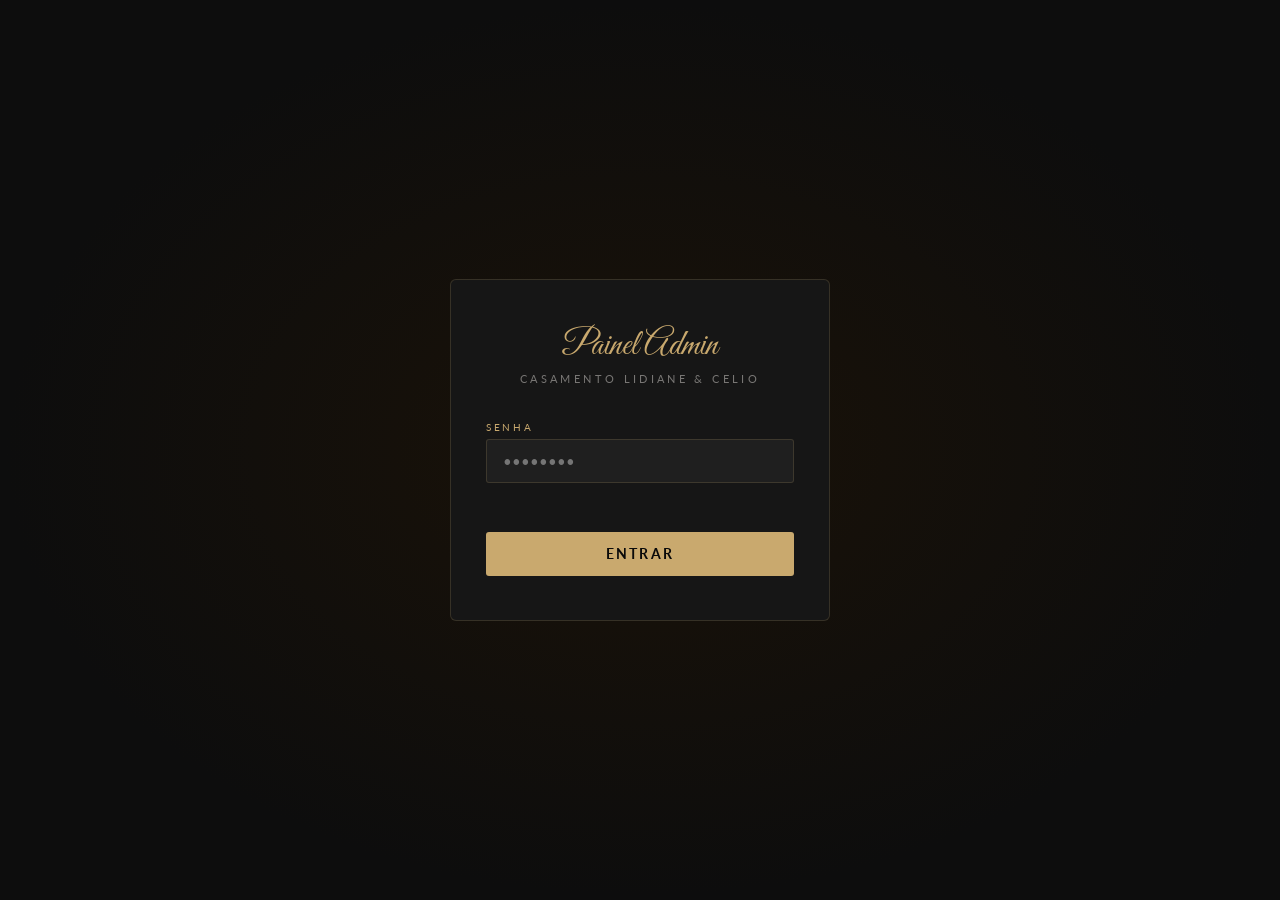
<file: admin.html>
<!DOCTYPE html>
<html lang="pt-BR">
<head>
  <meta charset="UTF-8" />
  <meta name="viewport" content="width=device-width, initial-scale=1.0" />
  <title>Admin — Casamento Lidiane &amp; Celio</title>
  <link rel="preconnect" href="https://fonts.googleapis.com" />
  <link href="https://fonts.googleapis.com/css2?family=Cormorant+Garamond:ital,wght@0,300;0,400;0,600;1,300&family=Great+Vibes&family=Lato:wght@300;400;700&display=swap" rel="stylesheet" />
  <style>
    *, *::before, *::after { box-sizing: border-box; margin: 0; padding: 0; }

    :root {
      --gold: #c9a96e;
      --gold-light: #e8d5b0;
      --bg: #0d0d0d;
      --surface: #161616;
      --surface2: #1f1f1f;
      --border: rgba(201,169,110,0.18);
      --text: #f0ece6;
      --muted: rgba(240,236,230,0.45);
      --green: #4caf76;
      --red: #e06060;
    }

    html, body { height: 100%; }

    body {
      font-family: 'Lato', sans-serif;
      background: var(--bg);
      color: var(--text);
      min-height: 100vh;
    }

    /* ── LOGIN ── */
    #loginScreen {
      display: flex;
      align-items: center;
      justify-content: center;
      min-height: 100vh;
      padding: 1.5rem;
      background: radial-gradient(ellipse at center, #1a1208 0%, var(--bg) 70%);
    }

    .login-card {
      width: 100%;
      max-width: 380px;
      border: 1px solid var(--border);
      border-radius: 6px;
      padding: 2.8rem 2.2rem;
      background: var(--surface);
      text-align: center;
    }

    .login-title {
      font-family: 'Great Vibes', cursive;
      font-size: 2.2rem;
      color: var(--gold);
      margin-bottom: 0.25rem;
    }

    .login-sub {
      font-size: 0.7rem;
      letter-spacing: 0.3em;
      text-transform: uppercase;
      color: var(--muted);
      margin-bottom: 2.2rem;
    }

    .login-field {
      display: flex;
      flex-direction: column;
      gap: 0.4rem;
      text-align: left;
      margin-bottom: 1.2rem;
    }

    .login-field label {
      font-size: 0.65rem;
      letter-spacing: 0.25em;
      text-transform: uppercase;
      color: var(--gold);
    }

    .login-field input {
      background: rgba(255,255,255,0.04);
      border: 1px solid var(--border);
      border-radius: 3px;
      color: var(--text);
      font-family: 'Lato', sans-serif;
      font-size: 0.95rem;
      padding: 0.75rem 1rem;
      outline: none;
      transition: border-color 0.25s;
      width: 100%;
    }

    .login-field input:focus { border-color: var(--gold); }

    .login-error {
      color: var(--red);
      font-size: 0.82rem;
      margin-bottom: 0.8rem;
      min-height: 1.1rem;
    }

    .btn-primary {
      background: var(--gold);
      color: #0a0a0a;
      border: none;
      font-family: 'Lato', sans-serif;
      font-weight: 700;
      font-size: 0.85rem;
      letter-spacing: 0.15em;
      text-transform: uppercase;
      padding: 0.85rem 2rem;
      border-radius: 3px;
      cursor: pointer;
      transition: opacity 0.2s;
      width: 100%;
    }

    .btn-primary:hover { opacity: 0.85; }

    /* ── DASHBOARD ── */
    #dashboard { display: none; }

    /* header */
    .dash-header {
      background: var(--surface);
      border-bottom: 1px solid var(--border);
      padding: 1rem 1.5rem;
      display: flex;
      align-items: center;
      justify-content: space-between;
      gap: 1rem;
      flex-wrap: wrap;
    }

    .dash-brand {
      font-family: 'Great Vibes', cursive;
      font-size: 1.6rem;
      color: var(--gold);
    }

    .dash-brand span {
      font-family: 'Lato', sans-serif;
      font-size: 0.68rem;
      letter-spacing: 0.25em;
      text-transform: uppercase;
      color: var(--muted);
      display: block;
      margin-top: -4px;
    }

    .header-actions { display: flex; gap: 0.6rem; align-items: center; }

    .btn-ghost {
      background: transparent;
      border: 1px solid var(--border);
      color: var(--muted);
      font-size: 0.78rem;
      letter-spacing: 0.08em;
      padding: 0.5rem 1rem;
      border-radius: 3px;
      cursor: pointer;
      transition: all 0.2s;
    }

    .btn-ghost:hover { border-color: var(--gold); color: var(--gold); }

    .btn-icon {
      background: transparent;
      border: 1px solid var(--border);
      color: var(--muted);
      width: 34px; height: 34px;
      border-radius: 3px;
      cursor: pointer;
      display: flex; align-items: center; justify-content: center;
      transition: all 0.2s;
      font-size: 1rem;
    }

    .btn-icon:hover { border-color: var(--gold); color: var(--gold); }

    /* main */
    .dash-main {
      padding: 1.8rem 1.5rem;
      max-width: 1000px;
      margin: 0 auto;
      display: flex;
      flex-direction: column;
      gap: 1.8rem;
    }

    /* stats */
    .stats-grid {
      display: grid;
      grid-template-columns: repeat(4, 1fr);
      gap: 1rem;
    }

    @media (max-width: 640px) { .stats-grid { grid-template-columns: repeat(2, 1fr); } }

    .stat-card {
      background: var(--surface);
      border: 1px solid var(--border);
      border-radius: 6px;
      padding: 1.3rem 1.2rem;
      display: flex;
      flex-direction: column;
      gap: 0.3rem;
    }

    .stat-label {
      font-size: 0.65rem;
      letter-spacing: 0.2em;
      text-transform: uppercase;
      color: var(--muted);
    }

    .stat-value {
      font-size: 2.2rem;
      font-weight: 700;
      color: var(--gold);
      line-height: 1;
    }

    .stat-sub {
      font-size: 0.75rem;
      color: var(--muted);
      margin-top: 0.1rem;
    }

    .stat-card.green .stat-value { color: var(--green); }
    .stat-card.red .stat-value   { color: var(--red); }

    /* toolbar */
    .toolbar {
      display: flex;
      gap: 0.8rem;
      align-items: center;
      flex-wrap: wrap;
    }

    .search-box {
      flex: 1;
      min-width: 200px;
      position: relative;
    }

    .search-box input {
      width: 100%;
      background: var(--surface);
      border: 1px solid var(--border);
      border-radius: 3px;
      color: var(--text);
      font-size: 0.9rem;
      padding: 0.6rem 1rem 0.6rem 2.4rem;
      outline: none;
      transition: border-color 0.2s;
    }

    .search-box input:focus { border-color: var(--gold); }
    .search-box input::placeholder { color: var(--muted); }

    .search-box .icon {
      position: absolute;
      left: 0.75rem; top: 50%;
      transform: translateY(-50%);
      color: var(--muted);
      font-size: 0.9rem;
      pointer-events: none;
    }

    .filter-select {
      background: var(--surface);
      border: 1px solid var(--border);
      border-radius: 3px;
      color: var(--text);
      font-size: 0.85rem;
      padding: 0.6rem 1rem;
      outline: none;
      cursor: pointer;
    }

    .filter-select option { background: #1a1a1a; }

    /* table */
    .table-wrap {
      background: var(--surface);
      border: 1px solid var(--border);
      border-radius: 6px;
      overflow-x: auto;
    }

    table {
      width: 100%;
      border-collapse: collapse;
      min-width: 580px;
    }

    thead tr {
      border-bottom: 1px solid var(--border);
    }

    th {
      padding: 0.85rem 1rem;
      font-size: 0.65rem;
      letter-spacing: 0.2em;
      text-transform: uppercase;
      color: var(--gold);
      text-align: left;
      white-space: nowrap;
      cursor: pointer;
      user-select: none;
    }

    th:hover { color: var(--gold-light); }

    td {
      padding: 0.85rem 1rem;
      font-size: 0.9rem;
      color: var(--text);
      border-bottom: 1px solid rgba(255,255,255,0.04);
      vertical-align: top;
    }

    tbody tr:last-child td { border-bottom: none; }

    tbody tr:hover td { background: rgba(201,169,110,0.04); }

    .badge {
      display: inline-flex;
      align-items: center;
      gap: 0.3rem;
      font-size: 0.75rem;
      font-weight: 700;
      padding: 0.25rem 0.6rem;
      border-radius: 20px;
      white-space: nowrap;
    }

    .badge-green { background: rgba(76,175,118,0.15); color: var(--green); }
    .badge-red   { background: rgba(224,96,96,0.15);  color: var(--red); }

    .msg-cell {
      font-family: 'Cormorant Garamond', serif;
      font-style: italic;
      font-size: 0.95rem;
      color: var(--muted);
      max-width: 240px;
    }

    .empty-state {
      padding: 4rem 2rem;
      text-align: center;
      color: var(--muted);
    }

    .empty-state p { font-family: 'Cormorant Garamond', serif; font-size: 1.2rem; font-style: italic; }

    .row-count {
      padding: 0.75rem 1rem;
      font-size: 0.75rem;
      color: var(--muted);
      border-top: 1px solid var(--border);
      text-align: right;
    }

    /* delete btn */
    .btn-del {
      background: transparent;
      border: none;
      color: rgba(224,96,96,0.4);
      cursor: pointer;
      font-size: 1rem;
      padding: 0;
      line-height: 1;
      transition: color 0.2s;
    }

    .btn-del:hover { color: var(--red); }

    /* modal */
    .modal-overlay {
      display: none;
      position: fixed; inset: 0;
      background: rgba(0,0,0,0.7);
      z-index: 100;
      align-items: center;
      justify-content: center;
      padding: 1rem;
    }

    .modal-overlay.open { display: flex; }

    .modal {
      background: var(--surface2);
      border: 1px solid var(--border);
      border-radius: 6px;
      padding: 2rem;
      max-width: 420px;
      width: 100%;
    }

    .modal h3 {
      font-family: 'Cormorant Garamond', serif;
      font-size: 1.3rem;
      color: var(--gold);
      margin-bottom: 1.2rem;
    }

    .modal-field {
      display: flex;
      flex-direction: column;
      gap: 0.4rem;
      margin-bottom: 1rem;
    }

    .modal-field label {
      font-size: 0.65rem;
      letter-spacing: 0.2em;
      text-transform: uppercase;
      color: var(--gold);
    }

    .modal-field input {
      background: rgba(255,255,255,0.04);
      border: 1px solid var(--border);
      border-radius: 3px;
      color: var(--text);
      font-size: 0.9rem;
      padding: 0.7rem 0.9rem;
      outline: none;
      width: 100%;
    }

    .modal-field input:focus { border-color: var(--gold); }
    .modal-field small { color: var(--muted); font-size: 0.75rem; line-height: 1.5; }

    .modal-actions { display: flex; gap: 0.8rem; margin-top: 1.5rem; }

    .btn-secondary {
      flex: 1;
      background: transparent;
      border: 1px solid var(--border);
      color: var(--muted);
      font-size: 0.85rem;
      padding: 0.7rem;
      border-radius: 3px;
      cursor: pointer;
      transition: all 0.2s;
    }

    .btn-secondary:hover { border-color: var(--gold); color: var(--gold); }

    .modal-actions .btn-primary { flex: 1; padding: 0.7rem; }

    /* toast */
    .toast {
      position: fixed;
      bottom: 1.5rem; right: 1.5rem;
      background: var(--surface2);
      border: 1px solid var(--gold);
      border-radius: 4px;
      padding: 0.8rem 1.2rem;
      font-size: 0.85rem;
      color: var(--gold);
      z-index: 999;
      opacity: 0;
      transform: translateY(8px);
      transition: all 0.3s;
      pointer-events: none;
    }

    .toast.show { opacity: 1; transform: translateY(0); }
  </style>
</head>
<body>

<!-- ═══ LOGIN ═══ -->
<div id="loginScreen">
  <div class="login-card">
    <p class="login-title">Painel Admin</p>
    <p class="login-sub">Casamento Lidiane &amp; Celio</p>

    <div class="login-field">
      <label for="loginPass">Senha</label>
      <input type="password" id="loginPass" placeholder="••••••••"
             onkeydown="if(event.key==='Enter')doLogin()" />
    </div>

    <p class="login-error" id="loginErr"></p>
    <button class="btn-primary" onclick="doLogin()">Entrar</button>
  </div>
</div>

<!-- ═══ DASHBOARD ═══ -->
<div id="dashboard">
  <header class="dash-header">
    <div class="dash-brand">
      Lidiane &amp; Celio
      <span>Painel Administrativo</span>
    </div>
    <div class="header-actions">
      <button class="btn-ghost" onclick="exportCSV()">⬇ Exportar CSV</button>
      <button class="btn-icon" title="Configurações" onclick="openSettings()">⚙</button>
      <button class="btn-ghost" onclick="doLogout()">Sair</button>
    </div>
  </header>

  <main class="dash-main">
    <!-- Stats -->
    <div class="stats-grid">
      <div class="stat-card">
        <span class="stat-label">Total respostas</span>
        <span class="stat-value" id="statTotal">0</span>
        <span class="stat-sub">confirmações recebidas</span>
      </div>
      <div class="stat-card green">
        <span class="stat-label">Confirmados</span>
        <span class="stat-value" id="statYes">0</span>
        <span class="stat-sub">vão comparecer</span>
      </div>
      <div class="stat-card red">
        <span class="stat-label">Recusaram</span>
        <span class="stat-value" id="statNo">0</span>
        <span class="stat-sub">não poderão ir</span>
      </div>
      <div class="stat-card">
        <span class="stat-label">Total pessoas</span>
        <span class="stat-value" id="statPeople">0</span>
        <span class="stat-sub">presentes esperados</span>
      </div>
    </div>

    <!-- Toolbar -->
    <div class="toolbar">
      <div class="search-box">
        <span class="icon">🔍</span>
        <input type="text" id="searchInput" placeholder="Buscar por nome ou WhatsApp…"
               oninput="renderTable()" />
      </div>
      <select class="filter-select" id="filterStatus" onchange="renderTable()">
        <option value="all">Todos</option>
        <option value="sim">Confirmados</option>
        <option value="nao">Recusaram</option>
      </select>
      <button class="btn-icon" title="Atualizar" onclick="loadData()">↻</button>
    </div>

    <!-- Table -->
    <div class="table-wrap">
      <table>
        <thead>
          <tr>
            <th onclick="sortBy('nome')">Nome ↕</th>
            <th onclick="sortBy('whatsapp')">WhatsApp ↕</th>
            <th onclick="sortBy('pessoas')">Pessoas ↕</th>
            <th onclick="sortBy('confirmado')">Situação ↕</th>
            <th onclick="sortBy('data')">Data ↕</th>
            <th>Mensagem</th>
            <th></th>
          </tr>
        </thead>
        <tbody id="tableBody"></tbody>
      </table>
      <div id="emptyState" class="empty-state" style="display:none;">
        <p>Nenhuma confirmação ainda. Compartilhe o convite! 💌</p>
      </div>
      <div class="row-count" id="rowCount"></div>
    </div>
  </main>
</div>

<!-- ═══ SETTINGS MODAL ═══ -->
<div class="modal-overlay" id="settingsModal">
  <div class="modal">
    <h3>⚙ Configurações</h3>

    <div class="modal-field">
      <label>Senha do painel</label>
      <input type="password" id="newPass" placeholder="Nova senha (deixe em branco para não alterar)" />
    </div>

    <div class="modal-field">
      <label>Google Apps Script URL</label>
      <input type="url" id="scriptUrl" placeholder="https://script.google.com/macros/s/…/exec" />
      <small>
        Para sincronizar entre dispositivos, crie um Apps Script no Google Sheets e cole o URL aqui.<br/>
        <a href="#" onclick="showScriptHelp(); return false;" style="color:var(--gold);">Ver instruções</a>
      </small>
    </div>

    <div class="modal-actions">
      <button class="btn-secondary" onclick="closeSettings()">Cancelar</button>
      <button class="btn-primary" onclick="saveSettings()">Salvar</button>
    </div>
  </div>
</div>

<!-- ═══ SCRIPT HELP MODAL ═══ -->
<div class="modal-overlay" id="helpModal">
  <div class="modal" style="max-width:520px;">
    <h3>📊 Conectar ao Google Sheets</h3>
    <div style="font-size:0.83rem;line-height:1.9;color:var(--muted);margin-bottom:1rem;">
      <b style="color:var(--text);">1.</b> Acesse <b style="color:var(--gold);">sheets.google.com</b> e crie uma planilha nova.<br/>
      <b style="color:var(--text);">2.</b> Clique em <b>Extensões → Apps Script</b>.<br/>
      <b style="color:var(--text);">3.</b> Apague o código e cole o script abaixo.<br/>
      <b style="color:var(--text);">4.</b> Clique em <b>Implantar → Nova implantação → App da Web</b>.<br/>
      <b style="color:var(--text);">5.</b> Em "Executar como" selecione <b>Eu</b>. Em "Quem tem acesso" selecione <b>Qualquer pessoa</b>.<br/>
      <b style="color:var(--text);">6.</b> Copie o URL gerado e cole nas Configurações acima.
    </div>
    <pre style="background:#0a0a0a;border:1px solid var(--border);border-radius:4px;padding:1rem;font-size:0.72rem;overflow-x:auto;color:#aef;line-height:1.6;">function doPost(e) {
  var sheet = SpreadsheetApp
    .getActiveSpreadsheet()
    .getSheets()[0];
  if (sheet.getLastRow() === 0)
    sheet.appendRow(['ID','Nome','WhatsApp',
      'Pessoas','Confirmado','Mensagem','Data']);
  var d = JSON.parse(e.postData.contents);
  sheet.appendRow([d.id,d.nome,d.whatsapp,
    d.pessoas,d.confirmado,d.mensagem,d.data]);
  return ContentService
    .createTextOutput('ok')
    .setMimeType(ContentService.MimeType.TEXT);
}

function doGet() {
  var sheet = SpreadsheetApp
    .getActiveSpreadsheet()
    .getSheets()[0];
  var rows = sheet.getDataRange().getValues();
  var keys = rows.shift();
  var data = rows.map(function(r){
    var o={};
    keys.forEach(function(k,i){o[k.toLowerCase()]=r[i];});
    return o;
  });
  return ContentService
    .createTextOutput(JSON.stringify(data))
    .setMimeType(ContentService.MimeType.JSON);
}</pre>
    <div class="modal-actions">
      <button class="btn-primary" onclick="document.getElementById('helpModal').classList.remove('open')">Fechar</button>
    </div>
  </div>
</div>

<!-- Toast -->
<div class="toast" id="toast"></div>

<script>
  /* ── CONFIG & AUTH ── */
  var DEFAULT_PASS = 'casamento2025';
  var STORAGE_KEY  = 'wedding_rsvps';

  function getPass()      { return localStorage.getItem('admin_pass') || DEFAULT_PASS; }
  function getScriptUrl() { return localStorage.getItem('admin_script_url') || null; }

  function doLogin() {
    var pass = document.getElementById('loginPass').value;
    if (pass === getPass()) {
      sessionStorage.setItem('admin_auth', '1');
      document.getElementById('loginScreen').style.display = 'none';
      document.getElementById('dashboard').style.display = 'block';
      loadData();
    } else {
      document.getElementById('loginErr').textContent = 'Senha incorreta.';
      document.getElementById('loginPass').value = '';
    }
  }

  function doLogout() {
    sessionStorage.removeItem('admin_auth');
    location.reload();
  }

  // Auto-login if session active
  if (sessionStorage.getItem('admin_auth') === '1') {
    document.getElementById('loginScreen').style.display = 'none';
    document.getElementById('dashboard').style.display = 'block';
  }

  /* ── DATA ── */
  var allRsvps = [];
  var sortKey  = 'data';
  var sortDir  = -1;

  function loadData() {
    var url = getScriptUrl();
    if (url) {
      fetch(url + '?v=' + Date.now())
        .then(function(r){ return r.json(); })
        .then(function(data){
          allRsvps = data;
          renderAll();
          showToast('Dados sincronizados com Google Sheets ✓');
        })
        .catch(function(){
          // fallback to localStorage
          allRsvps = JSON.parse(localStorage.getItem(STORAGE_KEY) || '[]');
          renderAll();
          showToast('Usando dados locais (falha na conexão)');
        });
    } else {
      allRsvps = JSON.parse(localStorage.getItem(STORAGE_KEY) || '[]');
      renderAll();
    }
  }

  function renderAll() {
    updateStats();
    renderTable();
  }

  /* ── STATS ── */
  function updateStats() {
    var confirmed = allRsvps.filter(function(r){ return r.confirmado === 'sim'; });
    var declined  = allRsvps.filter(function(r){ return r.confirmado === 'nao'; });
    var totalPeople = confirmed.reduce(function(acc, r){
      return acc + (parseInt(r.pessoas) || (r.pessoas === '5+' ? 5 : 1));
    }, 0);

    document.getElementById('statTotal').textContent  = allRsvps.length;
    document.getElementById('statYes').textContent    = confirmed.length;
    document.getElementById('statNo').textContent     = declined.length;
    document.getElementById('statPeople').textContent = totalPeople;
  }

  /* ── TABLE ── */
  function sortBy(key) {
    if (sortKey === key) sortDir *= -1;
    else { sortKey = key; sortDir = 1; }
    renderTable();
  }

  function renderTable() {
    var q      = (document.getElementById('searchInput').value || '').toLowerCase();
    var filter = document.getElementById('filterStatus').value;

    var rows = allRsvps.filter(function(r){
      var matchQ = !q
        || (r.nome || '').toLowerCase().includes(q)
        || (r.whatsapp || '').toLowerCase().includes(q);
      var matchF = filter === 'all' || r.confirmado === filter;
      return matchQ && matchF;
    });

    rows.sort(function(a, b){
      var va = (a[sortKey] || '').toString().toLowerCase();
      var vb = (b[sortKey] || '').toString().toLowerCase();
      return va < vb ? -sortDir : va > vb ? sortDir : 0;
    });

    var tbody = document.getElementById('tableBody');
    tbody.innerHTML = '';

    if (rows.length === 0) {
      document.getElementById('emptyState').style.display = 'block';
      document.getElementById('rowCount').textContent = '';
      return;
    }

    document.getElementById('emptyState').style.display = 'none';
    document.getElementById('rowCount').textContent = rows.length + ' registro(s)';

    rows.forEach(function(r){
      var tr = document.createElement('tr');
      var badge = r.confirmado === 'sim'
        ? '<span class="badge badge-green">✓ Confirmado</span>'
        : '<span class="badge badge-red">✗ Recusou</span>';

      tr.innerHTML = '<td><strong>' + esc(r.nome || '—') + '</strong></td>'
        + '<td>' + esc(r.whatsapp || '—') + '</td>'
        + '<td style="text-align:center;">' + esc(r.pessoas || '—') + '</td>'
        + '<td>' + badge + '</td>'
        + '<td style="font-size:0.8rem;color:var(--muted);">' + esc(r.data || '—') + '</td>'
        + '<td class="msg-cell">' + esc(r.mensagem || '') + '</td>'
        + '<td><button class="btn-del" title="Remover" onclick="deleteRsvp(\'' + esc(r.id) + '\')">✕</button></td>';
      tbody.appendChild(tr);
    });
  }

  function deleteRsvp(id) {
    if (!confirm('Remover esta confirmação?')) return;
    allRsvps = allRsvps.filter(function(r){ return r.id !== id; });
    localStorage.setItem(STORAGE_KEY, JSON.stringify(allRsvps));
    renderAll();
    showToast('Registro removido');
  }

  function esc(s) {
    return String(s)
      .replace(/&/g,'&amp;')
      .replace(/</g,'&lt;')
      .replace(/>/g,'&gt;')
      .replace(/"/g,'&quot;');
  }

  /* ── EXPORT CSV ── */
  function exportCSV() {
    if (allRsvps.length === 0) { showToast('Nenhum dado para exportar'); return; }
    var header = ['ID','Nome','WhatsApp','Pessoas','Confirmado','Mensagem','Data'];
    var lines  = [header.join(';')];
    allRsvps.forEach(function(r){
      lines.push([r.id,r.nome,r.whatsapp,r.pessoas,r.confirmado,r.mensagem,r.data]
        .map(function(v){ return '"' + String(v||'').replace(/"/g,'""') + '"'; })
        .join(';'));
    });
    var blob = new Blob(['﻿' + lines.join('\n')], { type: 'text/csv;charset=utf-8;' });
    var url  = URL.createObjectURL(blob);
    var a    = document.createElement('a');
    a.href     = url;
    a.download = 'confirmacoes-casamento.csv';
    a.click();
    URL.revokeObjectURL(url);
    showToast('CSV exportado!');
  }

  /* ── SETTINGS ── */
  function openSettings() {
    document.getElementById('scriptUrl').value = getScriptUrl() || '';
    document.getElementById('newPass').value   = '';
    document.getElementById('settingsModal').classList.add('open');
  }

  function closeSettings() {
    document.getElementById('settingsModal').classList.remove('open');
  }

  function saveSettings() {
    var newPass = document.getElementById('newPass').value.trim();
    var url     = document.getElementById('scriptUrl').value.trim();

    if (newPass) localStorage.setItem('admin_pass', newPass);
    if (url)     localStorage.setItem('admin_script_url', url);
    else         localStorage.removeItem('admin_script_url');

    closeSettings();
    showToast('Configurações salvas ✓');
    loadData();
  }

  function showScriptHelp() {
    document.getElementById('helpModal').classList.add('open');
  }

  /* ── TOAST ── */
  var toastTimer;
  function showToast(msg) {
    var t = document.getElementById('toast');
    t.textContent = msg;
    t.classList.add('show');
    clearTimeout(toastTimer);
    toastTimer = setTimeout(function(){ t.classList.remove('show'); }, 3000);
  }

  // Init if already authenticated
  if (sessionStorage.getItem('admin_auth') === '1') loadData();
</script>
</body>
</html>
</file>
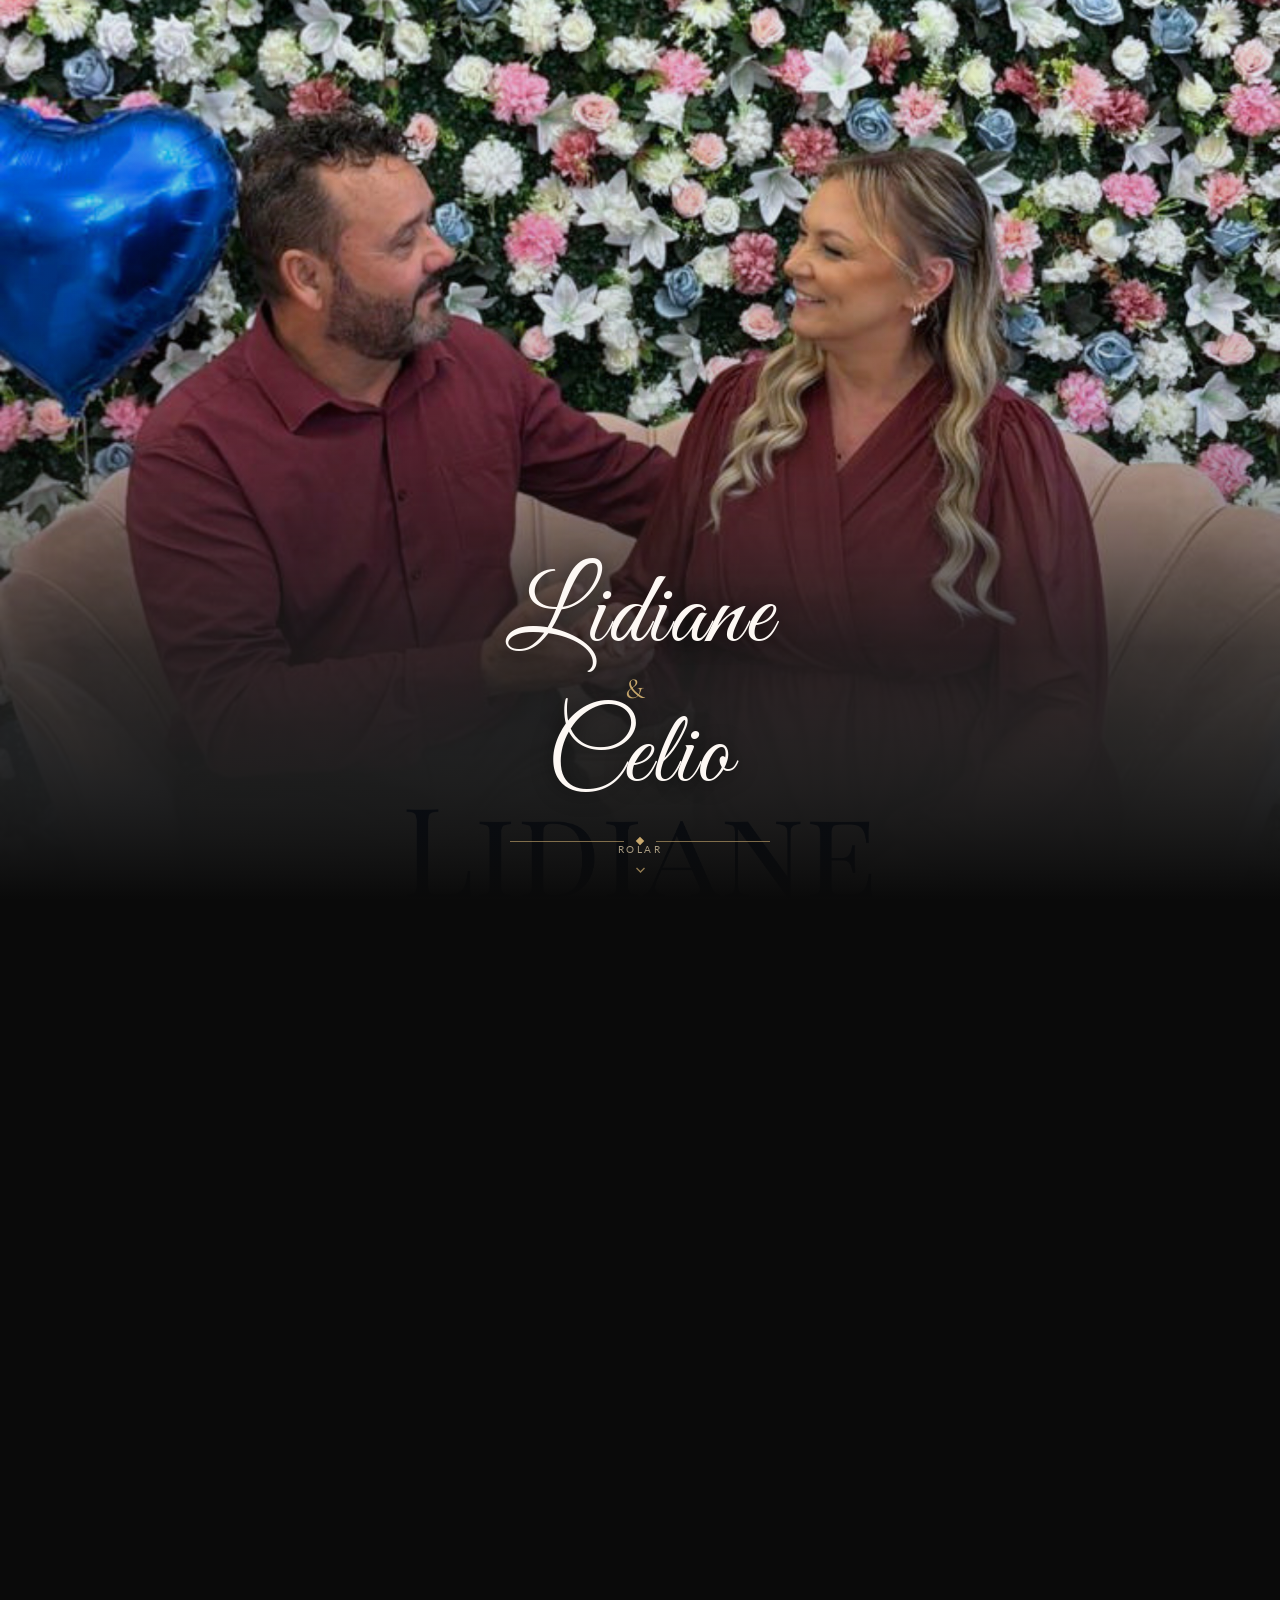
<file: convite.html>
<!DOCTYPE html>
<html lang="pt-BR">
<head>
  <meta charset="UTF-8" />
  <meta name="viewport" content="width=device-width, initial-scale=1.0" />
  <title>Lidiane &amp; Celio — Convite de Casamento</title>
  <link rel="preconnect" href="https://fonts.googleapis.com" />
  <link rel="preconnect" href="https://fonts.gstatic.com" crossorigin />
  <link href="https://fonts.googleapis.com/css2?family=Cormorant+Garamond:ital,wght@0,300;0,400;0,600;1,300;1,400&family=Great+Vibes&family=Lato:wght@300;400&display=swap" rel="stylesheet" />
  <style>
    *, *::before, *::after { box-sizing: border-box; margin: 0; padding: 0; }

    :root {
      --gold: #c9a96e;
      --gold-light: #e8d5b0;
      --navy: #1a2a4a;
      --white: #fdf8f4;
    }

    html, body {
      height: 100%;
      overflow-x: hidden;
    }

    body {
      font-family: 'Lato', sans-serif;
      background: #0a0a0a;
      color: var(--white);
    }

    /* ── HERO ── */
    .hero {
      position: relative;
      min-height: 100vh;
      display: flex;
      align-items: flex-end;
      justify-content: center;
    }

    .hero-bg {
      position: absolute;
      inset: 0;
      background: url('convite-fundo.jpg') center top / cover no-repeat;
      z-index: 0;
    }

    /* gradient that fades the photo into dark at bottom */
    .hero-bg::after {
      content: '';
      position: absolute;
      inset: 0;
      background: linear-gradient(
        to bottom,
        rgba(10,10,10,0.05) 0%,
        rgba(10,10,10,0.15) 45%,
        rgba(10,10,10,0.75) 72%,
        rgba(10,10,10,1)   100%
      );
    }

    .hero-text {
      position: relative;
      z-index: 1;
      text-align: center;
      padding: 2rem 1.5rem 3.5rem;
      width: 100%;
    }

    .script-name {
      font-family: 'Great Vibes', cursive;
      font-size: clamp(3.2rem, 12vw, 6.5rem);
      color: var(--white);
      line-height: 1.1;
      text-shadow: 0 2px 20px rgba(0,0,0,0.6);
      letter-spacing: 0.02em;
    }

    .amp {
      display: block;
      font-family: 'Cormorant Garamond', serif;
      font-size: clamp(1.1rem, 4vw, 1.8rem);
      color: var(--gold);
      letter-spacing: 0.35em;
      text-transform: uppercase;
      margin: -0.3rem 0;
    }

    .hero-divider {
      display: flex;
      align-items: center;
      justify-content: center;
      gap: 0.8rem;
      margin: 1.4rem auto 0;
      width: 260px;
    }

    .hero-divider .line {
      flex: 1;
      height: 1px;
      background: var(--gold);
      opacity: 0.6;
    }

    .hero-divider .diamond {
      width: 6px; height: 6px;
      background: var(--gold);
      transform: rotate(45deg);
    }

    /* ── SCROLL DOWN CUE ── */
    .scroll-cue {
      position: absolute;
      bottom: 1.4rem;
      left: 50%;
      transform: translateX(-50%);
      z-index: 2;
      display: flex;
      flex-direction: column;
      align-items: center;
      gap: 0.4rem;
      opacity: 0.7;
      animation: bounce 2s ease-in-out infinite;
    }

    .scroll-cue span {
      font-size: 0.65rem;
      letter-spacing: 0.25em;
      text-transform: uppercase;
      color: var(--gold-light);
    }

    .scroll-cue svg { color: var(--gold); }

    @keyframes bounce {
      0%, 100% { transform: translateX(-50%) translateY(0); }
      50%       { transform: translateX(-50%) translateY(6px); }
    }

    /* ── CONTENT SECTION ── */
    .content {
      background: #0a0a0a;
      padding: 4rem 1.5rem 5rem;
      display: flex;
      flex-direction: column;
      align-items: center;
      gap: 3.5rem;
    }

    /* petals decoration */
    .petals {
      font-size: 1.4rem;
      opacity: 0.5;
      letter-spacing: 0.5rem;
    }

    /* ── MESSAGE CARD ── */
    .message-card {
      max-width: 600px;
      width: 100%;
      border: 1px solid rgba(201,169,110,0.25);
      border-radius: 4px;
      padding: 2.8rem 2.2rem;
      position: relative;
      background: rgba(255,255,255,0.03);
      backdrop-filter: blur(4px);
      text-align: center;
    }

    .message-card::before,
    .message-card::after {
      content: '✦';
      position: absolute;
      color: var(--gold);
      font-size: 0.9rem;
      opacity: 0.5;
    }

    .message-card::before { top: 0.75rem; left: 0.75rem; }
    .message-card::after  { bottom: 0.75rem; right: 0.75rem; }

    .message-label {
      font-family: 'Cormorant Garamond', serif;
      font-size: 0.75rem;
      letter-spacing: 0.35em;
      text-transform: uppercase;
      color: var(--gold);
      margin-bottom: 1.4rem;
    }

    .message-text {
      font-family: 'Cormorant Garamond', serif;
      font-size: clamp(1.15rem, 3.5vw, 1.4rem);
      font-style: italic;
      font-weight: 300;
      line-height: 1.9;
      color: rgba(253,248,244,0.88);
    }

    .message-sign {
      margin-top: 1.8rem;
      font-family: 'Great Vibes', cursive;
      font-size: 2rem;
      color: var(--gold);
    }

    /* ── DETAILS BLOCK ── */
    .details {
      max-width: 560px;
      width: 100%;
      text-align: center;
    }

    .details-title {
      font-family: 'Cormorant Garamond', serif;
      font-size: 0.72rem;
      letter-spacing: 0.35em;
      text-transform: uppercase;
      color: var(--gold);
      margin-bottom: 2rem;
    }

    .details-grid {
      display: grid;
      grid-template-columns: 1fr 1fr;
      gap: 2rem 1.5rem;
    }

    @media (max-width: 420px) {
      .details-grid { grid-template-columns: 1fr; gap: 1.8rem; }
    }

    .detail-item { display: flex; flex-direction: column; gap: 0.4rem; align-items: center; }

    .detail-icon {
      font-size: 1.4rem;
      margin-bottom: 0.2rem;
    }

    .detail-label {
      font-size: 0.65rem;
      letter-spacing: 0.25em;
      text-transform: uppercase;
      color: var(--gold);
      opacity: 0.8;
    }

    .detail-value {
      font-family: 'Cormorant Garamond', serif;
      font-size: 1.15rem;
      font-weight: 400;
      color: var(--white);
      line-height: 1.5;
    }

    /* ── MUSIC BUTTON ── */
    .music-section {
      text-align: center;
      display: flex;
      flex-direction: column;
      align-items: center;
      gap: 1rem;
    }

    .music-label {
      font-size: 0.68rem;
      letter-spacing: 0.3em;
      text-transform: uppercase;
      color: var(--gold);
      opacity: 0.8;
    }

    .music-btn {
      display: flex;
      align-items: center;
      gap: 0.85rem;
      background: transparent;
      border: 1px solid var(--gold);
      color: var(--gold-light);
      font-family: 'Cormorant Garamond', serif;
      font-size: 1.05rem;
      letter-spacing: 0.08em;
      padding: 0.9rem 2rem;
      border-radius: 2px;
      cursor: pointer;
      transition: background 0.3s, color 0.3s, transform 0.2s;
    }

    .music-btn:hover {
      background: rgba(201,169,110,0.12);
      color: var(--white);
      transform: scale(1.03);
    }

    .music-btn .play-icon {
      width: 34px; height: 34px;
      border: 1px solid var(--gold);
      border-radius: 50%;
      display: flex; align-items: center; justify-content: center;
      flex-shrink: 0;
    }

    .music-btn .play-icon svg { width: 12px; height: 12px; fill: var(--gold); }

    /* pulsing ring when music plays */
    .music-btn.playing .play-icon {
      box-shadow: 0 0 0 4px rgba(201,169,110,0.2);
      animation: pulse-ring 1.5s ease-out infinite;
    }

    @keyframes pulse-ring {
      0%   { box-shadow: 0 0 0 0   rgba(201,169,110,0.35); }
      70%  { box-shadow: 0 0 0 10px rgba(201,169,110,0);   }
      100% { box-shadow: 0 0 0 0   rgba(201,169,110,0);    }
    }

    /* hidden YouTube embed */
    #yt-container {
      width: 1px; height: 1px; overflow: hidden;
      position: fixed; bottom: 0; right: 0; z-index: -1;
    }

    /* ── FOOTER ── */
    footer {
      background: #0a0a0a;
      text-align: center;
      padding: 2.5rem 1rem 3rem;
      border-top: 1px solid rgba(201,169,110,0.12);
    }

    .footer-names {
      font-family: 'Great Vibes', cursive;
      font-size: 2.2rem;
      color: var(--gold);
      margin-bottom: 0.4rem;
    }

    .footer-date {
      font-family: 'Cormorant Garamond', serif;
      font-size: 0.78rem;
      letter-spacing: 0.35em;
      text-transform: uppercase;
      color: rgba(253,248,244,0.4);
    }

    /* ── RSVP SECTION ── */
    .rsvp-section {
      max-width: 580px;
      width: 100%;
      text-align: center;
    }

    .rsvp-title {
      font-family: 'Great Vibes', cursive;
      font-size: 2.4rem;
      color: var(--gold);
      margin-bottom: 0.4rem;
    }

    .rsvp-subtitle {
      font-family: 'Cormorant Garamond', serif;
      font-size: 0.75rem;
      letter-spacing: 0.3em;
      text-transform: uppercase;
      color: rgba(253,248,244,0.5);
      margin-bottom: 2rem;
    }

    .rsvp-form {
      display: flex;
      flex-direction: column;
      gap: 1.1rem;
      text-align: left;
    }

    .rsvp-row {
      display: grid;
      grid-template-columns: 1fr 1fr;
      gap: 1rem;
    }

    @media (max-width: 460px) { .rsvp-row { grid-template-columns: 1fr; } }

    .rsvp-field {
      display: flex;
      flex-direction: column;
      gap: 0.4rem;
    }

    .rsvp-field label {
      font-size: 0.65rem;
      letter-spacing: 0.25em;
      text-transform: uppercase;
      color: var(--gold);
    }

    .rsvp-field input,
    .rsvp-field select,
    .rsvp-field textarea {
      background: rgba(255,255,255,0.05);
      border: 1px solid rgba(201,169,110,0.3);
      border-radius: 2px;
      color: var(--white);
      font-family: 'Cormorant Garamond', serif;
      font-size: 1rem;
      padding: 0.75rem 1rem;
      outline: none;
      transition: border-color 0.25s;
      width: 100%;
    }

    .rsvp-field input::placeholder,
    .rsvp-field textarea::placeholder { color: rgba(253,248,244,0.3); }

    .rsvp-field input:focus,
    .rsvp-field select:focus,
    .rsvp-field textarea:focus { border-color: var(--gold); }

    .rsvp-field select option { background: #1a1a1a; color: var(--white); }

    .rsvp-field textarea { resize: vertical; min-height: 80px; }

    .attend-toggle {
      display: flex;
      gap: 0.8rem;
    }

    .attend-opt {
      flex: 1;
      position: relative;
    }

    .attend-opt input[type="radio"] {
      position: absolute; opacity: 0; width: 0; height: 0;
    }

    .attend-opt label {
      display: flex;
      align-items: center;
      justify-content: center;
      gap: 0.5rem;
      border: 1px solid rgba(201,169,110,0.3);
      border-radius: 2px;
      padding: 0.75rem;
      font-family: 'Cormorant Garamond', serif;
      font-size: 1rem;
      color: rgba(253,248,244,0.6);
      cursor: pointer;
      transition: all 0.25s;
    }

    .attend-opt input:checked + label {
      border-color: var(--gold);
      color: var(--white);
      background: rgba(201,169,110,0.1);
    }

    .rsvp-submit {
      background: var(--gold);
      color: #0a0a0a;
      border: none;
      font-family: 'Cormorant Garamond', serif;
      font-size: 1.05rem;
      font-weight: 600;
      letter-spacing: 0.15em;
      text-transform: uppercase;
      padding: 1rem 2rem;
      border-radius: 2px;
      cursor: pointer;
      transition: opacity 0.25s, transform 0.2s;
      margin-top: 0.5rem;
    }

    .rsvp-submit:hover { opacity: 0.88; transform: translateY(-1px); }
    .rsvp-submit:disabled { opacity: 0.4; cursor: not-allowed; transform: none; }

    .rsvp-success {
      display: none;
      flex-direction: column;
      align-items: center;
      gap: 1rem;
      padding: 2.5rem 1.5rem;
      border: 1px solid rgba(201,169,110,0.25);
      border-radius: 4px;
      background: rgba(201,169,110,0.05);
    }

    .rsvp-success .check-icon {
      width: 56px; height: 56px;
      border-radius: 50%;
      border: 2px solid var(--gold);
      display: flex; align-items: center; justify-content: center;
      font-size: 1.6rem;
    }

    .rsvp-success h3 {
      font-family: 'Great Vibes', cursive;
      font-size: 2rem;
      color: var(--gold);
    }

    .rsvp-success p {
      font-family: 'Cormorant Garamond', serif;
      font-size: 1.1rem;
      font-style: italic;
      color: rgba(253,248,244,0.75);
      line-height: 1.7;
    }

    /* ── ENTRANCE ANIMATION ── */
    .fade-in {
      opacity: 0;
      transform: translateY(22px);
      transition: opacity 0.9s ease, transform 0.9s ease;
    }
    .fade-in.visible {
      opacity: 1;
      transform: translateY(0);
    }
  </style>
</head>
<body>

  <!-- ═══ HERO ═══ -->
  <section class="hero">
    <div class="hero-bg"></div>

    <div class="hero-text">
      <p class="script-name">Lidiane</p>
      <span class="amp">&amp;</span>
      <p class="script-name">Celio</p>
      <div class="hero-divider">
        <span class="line"></span>
        <span class="diamond"></span>
        <span class="line"></span>
      </div>
    </div>

    <div class="scroll-cue">
      <span>rolar</span>
      <svg width="16" height="16" viewBox="0 0 24 24" fill="none" stroke="currentColor" stroke-width="2">
        <polyline points="6 9 12 15 18 9"/>
      </svg>
    </div>
  </section>

  <!-- ═══ CONTENT ═══ -->
  <main class="content">

    <div class="petals fade-in">🌸 🌸 🌸</div>

    <!-- Message to guest -->
    <div class="message-card fade-in">
      <p class="message-label">Mensagem ao convidado</p>
      <p class="message-text">
        Com o coração transbordando de alegria,<br/>
        temos a honra de convidá-lo(a) para celebrar<br/>
        o momento mais especial de nossas vidas.<br/><br/>
        Naquele dia, dois caminhos se tornarão um só —<br/>
        e queremos que você faça parte<br/>
        desta história de amor, fé e cumplicidade.<br/><br/>
        Sua presença será o maior presente<br/>
        que poderíamos receber.
      </p>
      <p class="message-sign">Com amor, Lidiane &amp; Celio</p>
    </div>

    <!-- Details -->
    <div class="details fade-in">
      <p class="details-title">Detalhes da cerimônia</p>
      <div class="details-grid">
        <div class="detail-item">
          <span class="detail-icon">📅</span>
          <span class="detail-label">Data</span>
          <span class="detail-value">16 de Julho</span>
        </div>
        <div class="detail-item">
          <span class="detail-icon">🕓</span>
          <span class="detail-label">Horário</span>
          <span class="detail-value">15h50</span>
        </div>
        <div class="detail-item" style="grid-column: 1 / -1;">
          <span class="detail-icon">📍</span>
          <span class="detail-label">Local</span>
          <span class="detail-value">
            Cartório do Roça Grande<br/>
            Rodovia da Uva, 1041
          </span>
        </div>
      </div>
    </div>

    <!-- Music -->
    <div class="music-section fade-in">
      <p class="music-label">Nossa música especial</p>
      <button class="music-btn" id="musicBtn" onclick="toggleMusic()">
        <span class="play-icon">
          <svg viewBox="0 0 24 24"><polygon points="5,3 19,12 5,21"/></svg>
        </span>
        <span id="musicLabel">Toque a trilha do nosso amor</span>
      </button>
    </div>

    <div class="petals fade-in">🌸 🌸 🌸</div>

    <!-- RSVP -->
    <div class="rsvp-section fade-in" id="rsvpSection">
      <h2 class="rsvp-title">Confirme sua Presença</h2>
      <p class="rsvp-subtitle">Aguardamos sua confirmação até 10 de julho</p>

      <form class="rsvp-form" id="rsvpForm" onsubmit="submitRsvp(event)">
        <div class="rsvp-field">
          <label for="rsvpName">Seu nome completo *</label>
          <input type="text" id="rsvpName" placeholder="Como gostaria de ser chamado(a)" required />
        </div>

        <div class="rsvp-row">
          <div class="rsvp-field">
            <label for="rsvpPhone">WhatsApp</label>
            <input type="tel" id="rsvpPhone" placeholder="(00) 00000-0000" />
          </div>
          <div class="rsvp-field">
            <label for="rsvpGuests">Nº de pessoas *</label>
            <select id="rsvpGuests" required>
              <option value="">Selecione</option>
              <option value="1">Só eu (1)</option>
              <option value="2">Eu + 1 (2)</option>
              <option value="3">Eu + 2 (3)</option>
              <option value="4">Eu + 3 (4)</option>
              <option value="5+">5 ou mais</option>
            </select>
          </div>
        </div>

        <div class="rsvp-field">
          <label>Você vai comparecer? *</label>
          <div class="attend-toggle">
            <div class="attend-opt">
              <input type="radio" name="attending" id="attendYes" value="sim" required />
              <label for="attendYes">✓ &nbsp;Sim, estarei lá!</label>
            </div>
            <div class="attend-opt">
              <input type="radio" name="attending" id="attendNo" value="nao" />
              <label for="attendNo">✗ &nbsp;Não poderei ir</label>
            </div>
          </div>
        </div>

        <div class="rsvp-field">
          <label for="rsvpMsg">Mensagem para os noivos (opcional)</label>
          <textarea id="rsvpMsg" placeholder="Deixe um carinho para Lidiane &amp; Celio..."></textarea>
        </div>

        <button type="submit" class="rsvp-submit" id="rsvpSubmit">Confirmar presença</button>
      </form>

      <div class="rsvp-success" id="rsvpSuccess">
        <div class="check-icon">✓</div>
        <h3>Confirmado!</h3>
        <p id="rsvpSuccessMsg">Que alegria! Estamos ansiosos para celebrar com você.</p>
      </div>
    </div>

  </main>

  <!-- Hidden YouTube player -->
  <div id="yt-container">
    <div id="yt-player"></div>
  </div>

  <!-- ═══ FOOTER ═══ -->
  <footer>
    <p class="footer-names">Lidiane &amp; Celio</p>
    <p class="footer-date">16 · 07 · 2025 &nbsp;·&nbsp; 15h50</p>
  </footer>

  <!-- YouTube IFrame API -->
  <script>
    // ── YouTube Player ──
    var player;
    var musicPlaying = false;

    window.onYouTubeIframeAPIReady = function () {
      player = new YT.Player('yt-player', {
        height: '1',
        width: '1',
        videoId: 'AphGLJFwxo0',
        playerVars: {
          autoplay: 0,
          start: 0,
          controls: 0,
          playsinline: 1
        },
        events: {
          onStateChange: function (e) {
            if (e.data === YT.PlayerState.ENDED) {
              setMusicOff();
            }
          }
        }
      });
    };

    function toggleMusic() {
      if (!player) return;
      if (musicPlaying) {
        player.pauseVideo();
        setMusicOff();
      } else {
        player.playVideo();
        setMusicOn();
      }
    }

    function setMusicOn() {
      musicPlaying = true;
      document.getElementById('musicBtn').classList.add('playing');
      document.getElementById('musicLabel').textContent = 'Pausar música';
    }

    function setMusicOff() {
      musicPlaying = false;
      document.getElementById('musicBtn').classList.remove('playing');
      document.getElementById('musicLabel').textContent = 'Toque a trilha do nosso amor';
    }

    // Load the API
    var tag = document.createElement('script');
    tag.src = 'https://www.youtube.com/iframe_api';
    document.head.appendChild(tag);

    // ── Scroll-triggered fade-in ──
    var observer = new IntersectionObserver(function (entries) {
      entries.forEach(function (entry) {
        if (entry.isIntersecting) {
          entry.target.classList.add('visible');
        }
      });
    }, { threshold: 0.15 });

    document.querySelectorAll('.fade-in').forEach(function (el) {
      observer.observe(el);
    });

    // ── RSVP ──
    // To sync across devices, paste your Google Apps Script URL here:
    var SCRIPT_URL = null; // e.g. 'https://script.google.com/macros/s/YOUR_ID/exec'

    function submitRsvp(e) {
      e.preventDefault();
      var btn = document.getElementById('rsvpSubmit');
      btn.disabled = true;
      btn.textContent = 'Enviando...';

      var rsvp = {
        id: Date.now().toString(36) + Math.random().toString(36).slice(2, 6),
        nome: document.getElementById('rsvpName').value.trim(),
        whatsapp: document.getElementById('rsvpPhone').value.trim(),
        pessoas: document.getElementById('rsvpGuests').value,
        confirmado: document.querySelector('input[name="attending"]:checked').value,
        mensagem: document.getElementById('rsvpMsg').value.trim(),
        data: new Date().toLocaleString('pt-BR')
      };

      // Always save locally as backup
      var stored = JSON.parse(localStorage.getItem('wedding_rsvps') || '[]');
      stored.push(rsvp);
      localStorage.setItem('wedding_rsvps', JSON.stringify(stored));

      if (SCRIPT_URL) {
        fetch(SCRIPT_URL, {
          method: 'POST',
          mode: 'no-cors',
          headers: { 'Content-Type': 'application/json' },
          body: JSON.stringify(rsvp)
        }).catch(function(){});
      }

      // Show success
      document.getElementById('rsvpForm').style.display = 'none';
      var successEl = document.getElementById('rsvpSuccess');
      successEl.style.display = 'flex';
      var msg = rsvp.confirmado === 'sim'
        ? 'Que alegria! Estamos ansiosos para celebrar este momento especial com você. Até lá! 💛'
        : 'Sentiremos muito a sua falta. Mas ficamos felizes pelo carinho de nos avisar. Com amor, Lidiane & Celio.';
      document.getElementById('rsvpSuccessMsg').textContent = msg;
    }
  </script>
</body>
</html>
</file>
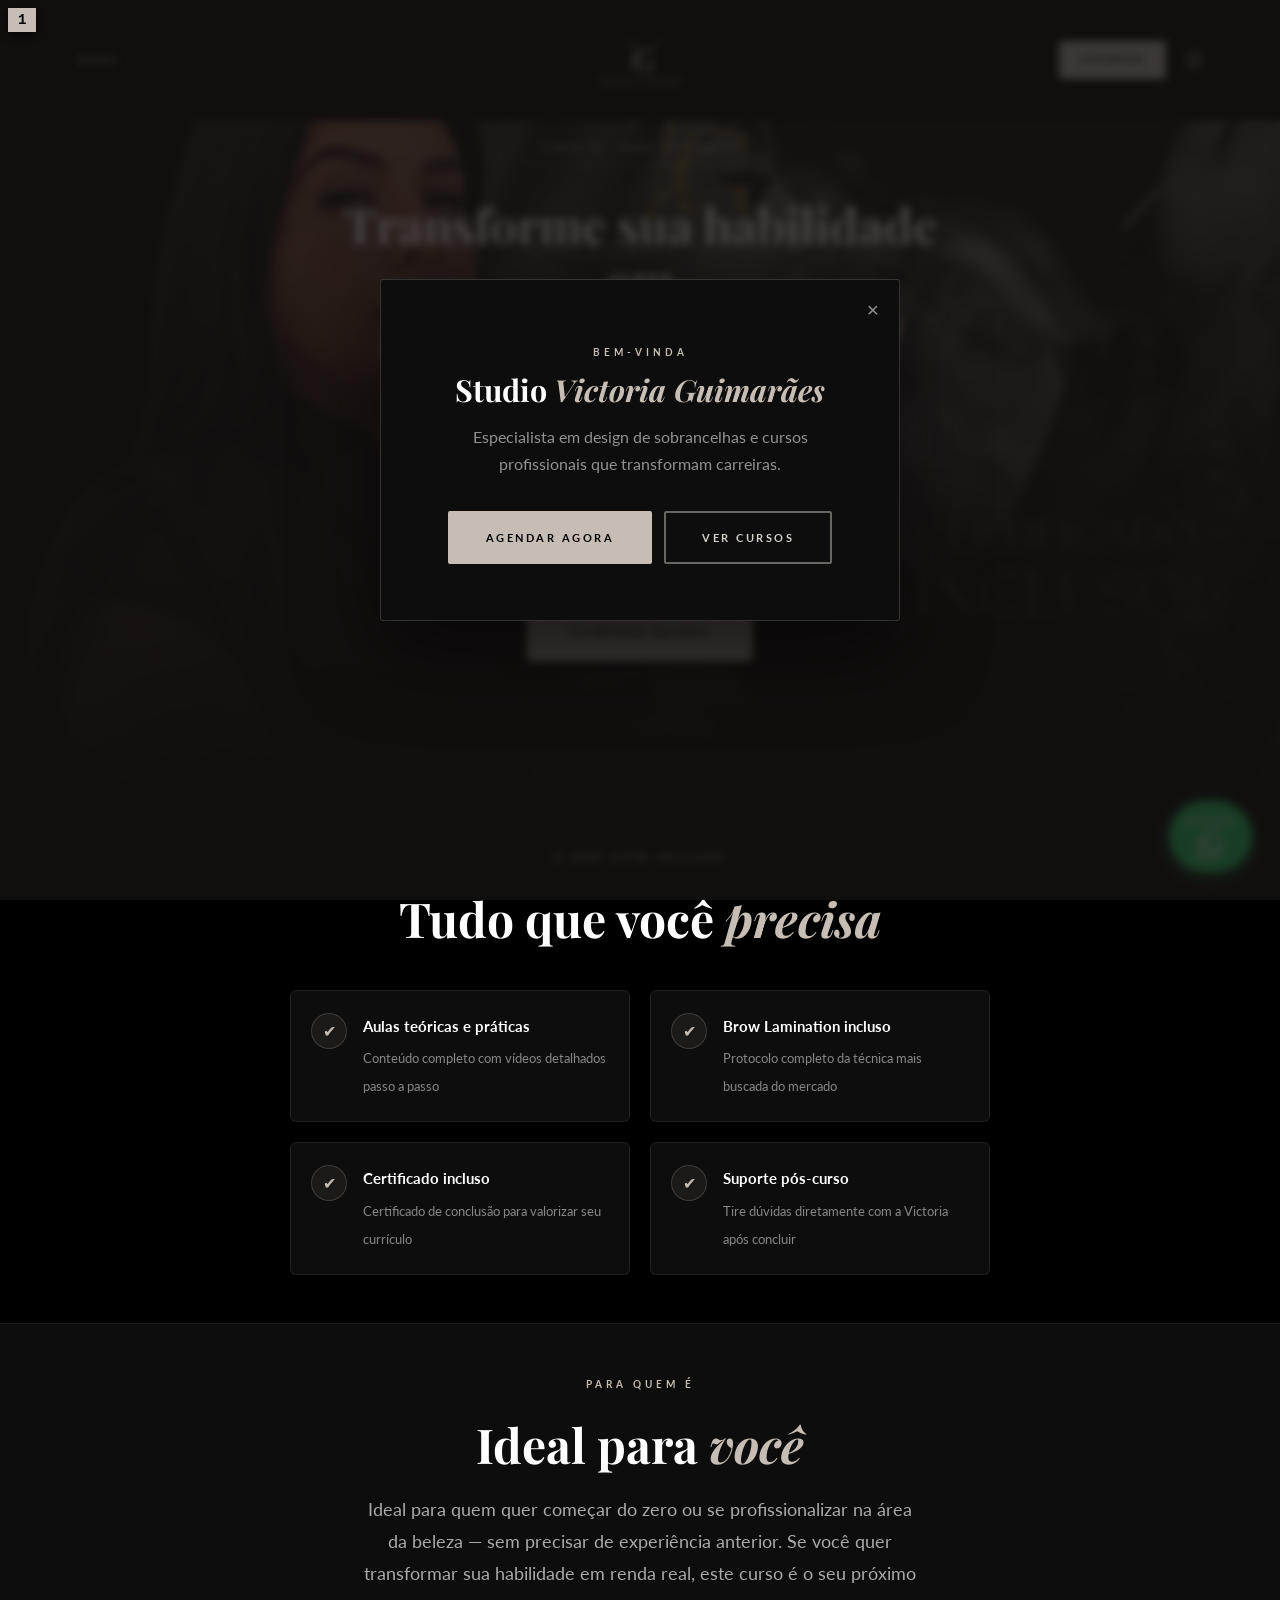
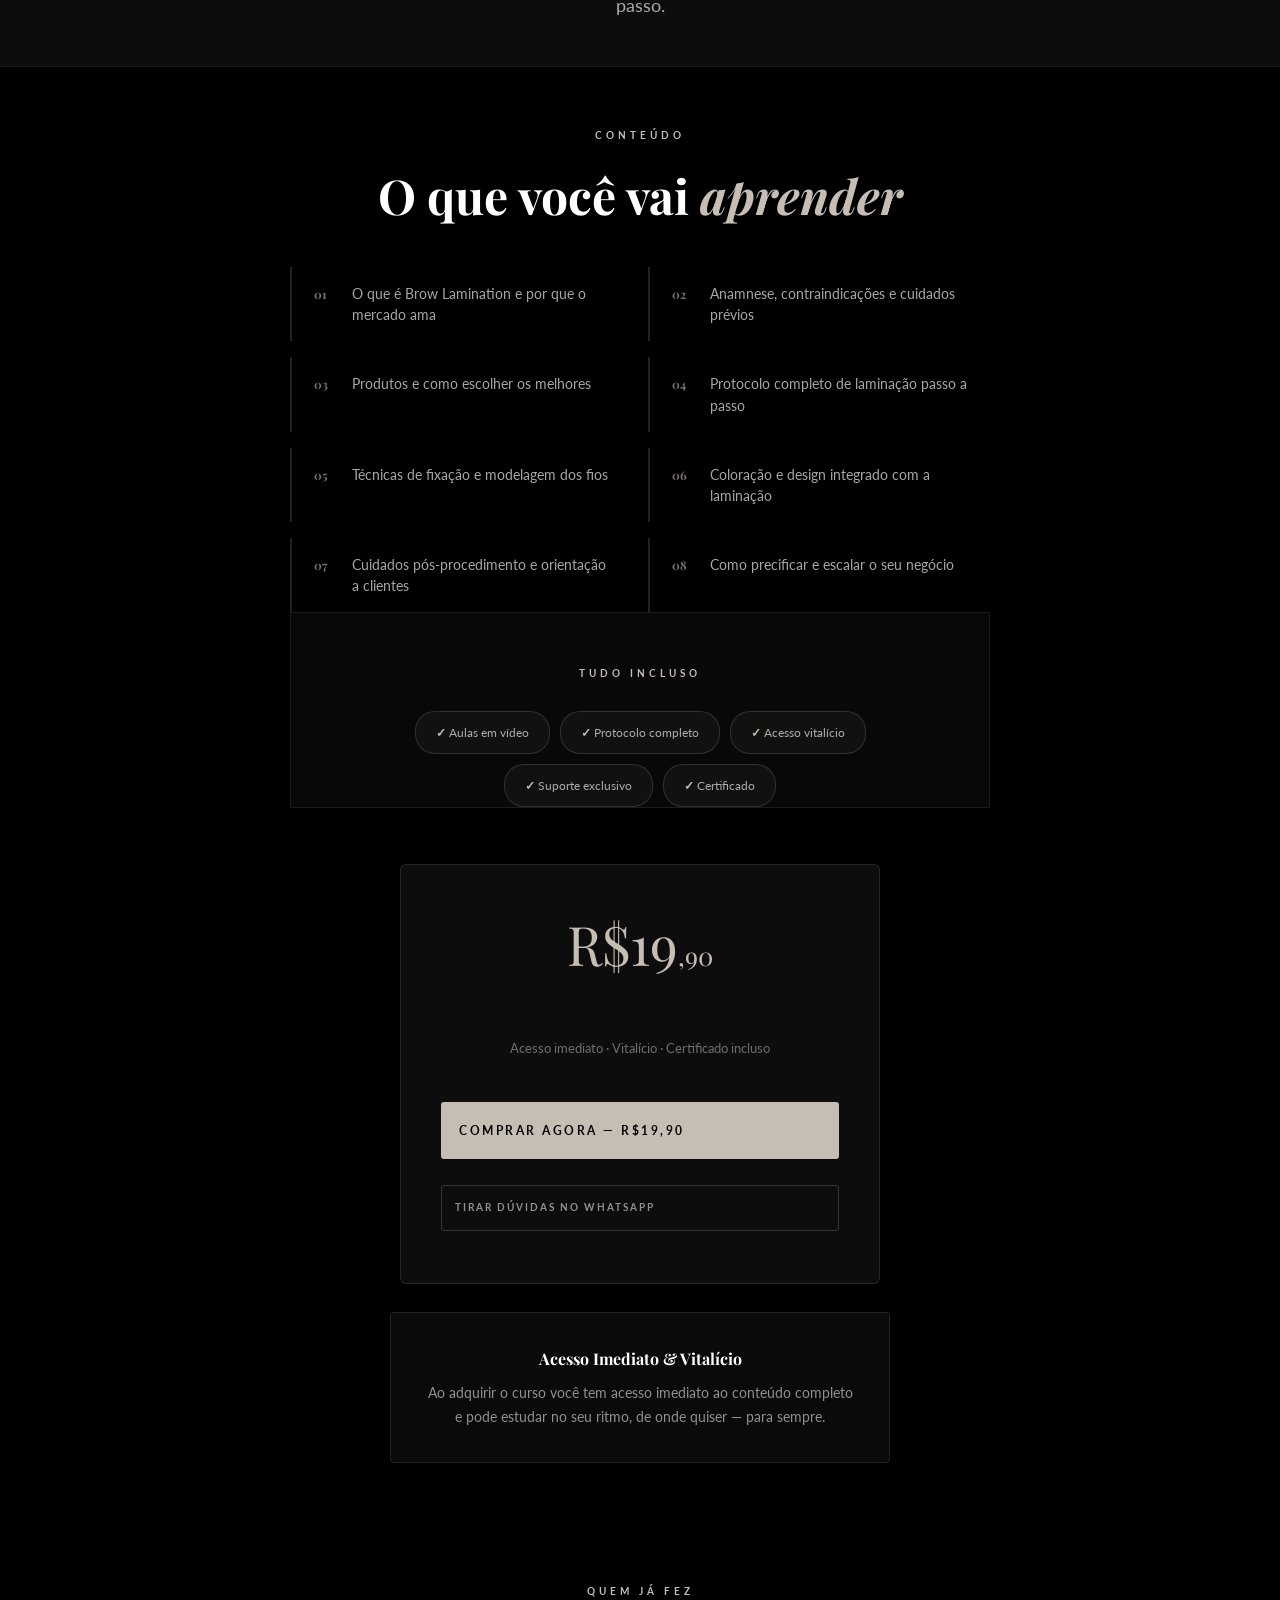
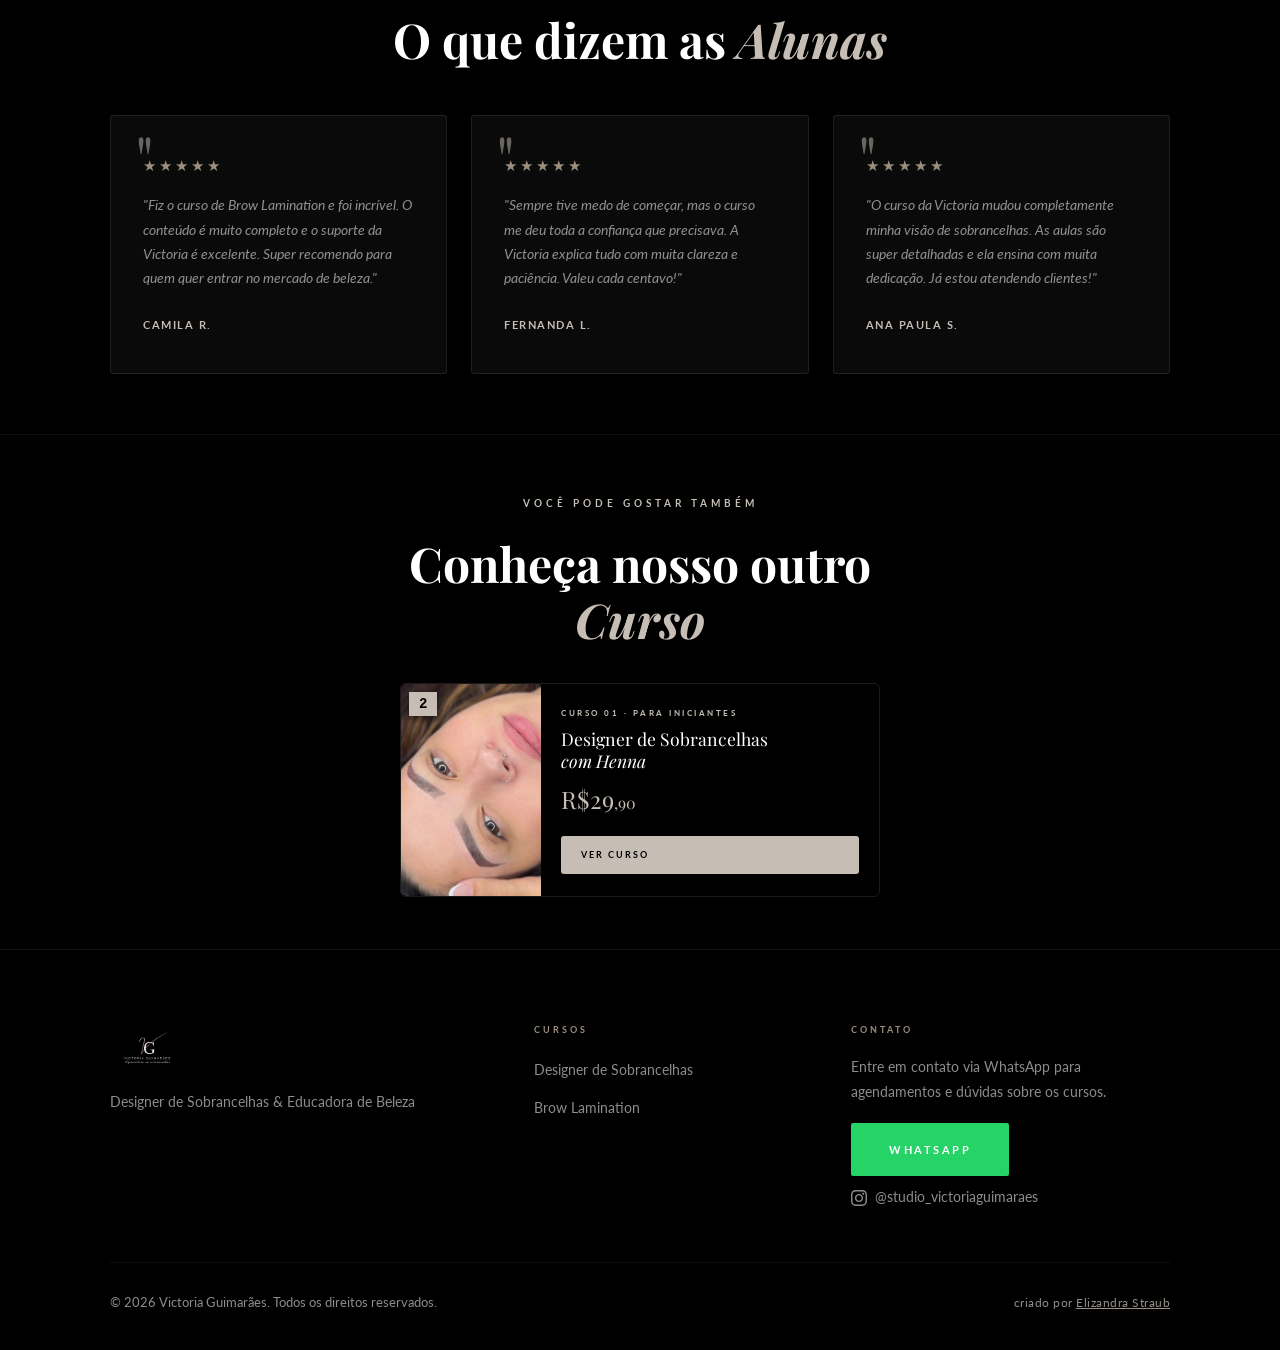
<file: curso-browlamination.html>
<!DOCTYPE html>
<html lang="pt-BR">
<head>
  <meta charset="UTF-8" />
  <meta name="viewport" content="width=device-width, initial-scale=1.0" />
  <title>Brow Lamination 2026 – Victoria Guimarães</title>
  <meta name="description" content="Aprenda Brow Lamination do zero ao avançado com Victoria Guimarães. Técnicas atualizadas, certificado incluso e suporte pós-curso." />
  <link rel="preconnect" href="https://fonts.googleapis.com" />
  <link rel="preconnect" href="https://fonts.gstatic.com" crossorigin />
  <link href="https://fonts.googleapis.com/css2?family=Playfair+Display:ital,wght@0,400;0,500;0,600;0,700;1,400;1,600&family=Lato:wght@300;400;700&display=swap" rel="stylesheet" />
  <link rel="stylesheet" href="style.css" />
  <style>
    /* Course hero */
    .course-hero { position:relative; min-height:88vh; display:flex; align-items:center; overflow:hidden; }
    .course-hero-bg { position:absolute; inset:0; }
    .course-hero-bg img { width:100%; height:100%; object-fit:cover; object-position:center top; }
    .course-hero-overlay { position:absolute; inset:0; background:linear-gradient(to bottom,rgba(0,0,0,0.20) 0%,rgba(0,0,0,0.65) 50%,rgba(0,0,0,0.96) 100%); }
    .course-hero-content { position:relative; z-index:2; width:100%; max-width:720px; margin-left:auto; margin-right:auto; padding:60px 48px; text-align:center; }
    @media(max-width:600px){ .course-hero-content { padding:0 32px 80px; } }
    @media(max-width:400px){ .course-hero-content { padding:0 22px 64px; } }
    .course-hero-tag { display:inline-block; border:1px solid rgba(198,190,181,0.40); color:var(--taupe); font-size:9px; font-weight:700; letter-spacing:3px; text-transform:uppercase; padding:7px 20px; border-radius:20px; margin-bottom:32px; }
    .course-hero-title { font-family:'Playfair Display',serif; font-size:clamp(1.8rem,4vw,3rem); color:#fff; line-height:1.18; margin-bottom:22px; }
    .course-hero-title em { color:var(--taupe); font-style:italic; }
    .course-hero-tagline { font-size:1.05rem; color:rgba(255,255,255,0.65); max-width:540px; margin:0 auto 44px; }
    .course-hero-price { font-family:'Playfair Display',serif; font-size:3rem; color:var(--taupe); line-height:1; margin-bottom:36px; }
    .course-hero-price span { font-size:1.4rem; }
    .course-hero-cta { display:inline-block; background:var(--taupe); color:#000; font-family:'Lato',sans-serif; font-size:12px; font-weight:700; letter-spacing:2.5px; text-transform:uppercase; padding:18px 44px; border-radius:3px; transition:background 0.25s; }
    .course-hero-cta:hover { background:var(--taupe-light); }

    /* Benefits */
    .course-benefits { background:#000; padding:48px 0; border-top:1px solid rgba(198,190,181,0.08); }
    .course-benefits .container { max-width:820px; }
    .benefit-list { display:grid; grid-template-columns:repeat(2,1fr); gap:20px; margin-top:44px; }
    @media(max-width:560px){ .benefit-list { grid-template-columns:1fr; } }
    .benefit-item { display:flex; align-items:flex-start; gap:16px; background:#0d0d0d; border:1px solid rgba(198,190,181,0.10); border-radius:6px; padding:22px 20px; }
    .benefit-icon { flex-shrink:0; width:36px; height:36px; border-radius:50%; background:rgba(198,190,181,0.08); border:1px solid rgba(198,190,181,0.20); display:flex; align-items:center; justify-content:center; color:var(--taupe); font-size:16px; line-height:1; }
    .benefit-text strong { display:block; color:#fff; font-size:0.95rem; margin-bottom:4px; }
    .benefit-text span { color:rgba(255,255,255,0.50); font-size:0.82rem; }

    /* Who is for */
    .course-for { background:#0d0d0d; padding:44px 0; border-top:1px solid rgba(198,190,181,0.08); border-bottom:1px solid rgba(198,190,181,0.08); }
    .course-for .container { max-width:820px; text-align:center; }
    .course-for-desc { font-size:1.12rem; color:rgba(255,255,255,0.65); max-width:560px; margin:0 auto; line-height:1.8; }

    /* Modules */
    .course-modules-section { background:#000; padding:52px 0; }
    .course-modules-section .container { max-width:820px; }
    .modules-grid { display:grid; grid-template-columns:1fr 1fr; gap:16px; margin-top:44px; }
    @media(max-width:600px){ .modules-grid { grid-template-columns:1fr; } }
    .module-item { display:flex; align-items:baseline; gap:14px; padding:16px 22px; border-left:2px solid rgba(198,190,181,0.18); }
    .module-num { font-family:'Playfair Display',serif; font-size:0.75rem; color:var(--taupe); opacity:0.6; flex-shrink:0; width:20px; }
    .module-text { color:rgba(255,255,255,0.65); font-size:0.88rem; line-height:1.5; }

    /* Includes chips */
    .course-includes { padding:32px 0 0; }
    .includes-chips { display:flex; flex-wrap:wrap; gap:10px; justify-content:center; margin:16px auto 0; max-width:560px; padding:0 20px; }
    .includes-chips span { font-size:12px; color:rgba(255,255,255,0.65); background:rgba(198,190,181,0.05); border:1px solid rgba(198,190,181,0.18); padding:10px 20px; border-radius:20px; }
    .includes-chips span::before { content:'✓  '; color:var(--taupe); font-weight:700; }

    /* Price CTA block */
    .course-cta-block { background:#0d0d0d; border:1px solid rgba(198,190,181,0.14); border-radius:6px; display:flex; flex-direction:column; align-items:center; padding:52px 40px; margin:56px auto 0; max-width:480px; }
    .course-cta-block p { text-align:center !important; background:none !important; border:none !important; box-shadow:none !important; padding:0 !important; width:100% !important; max-width:none !important; }
    .course-cta-block .price-big { font-family:'Playfair Display',serif; font-size:3.4rem; color:var(--taupe); line-height:1; margin-bottom:8px !important; }
    .course-cta-block .price-big span { font-size:1.6rem; }
    .course-cta-block .price-note { color:rgba(255,255,255,0.40); font-size:0.82rem; margin-bottom:28px !important; }
    .btn-buy-big { display:block; width:100%; background:var(--taupe); color:#000; font-family:'Lato',sans-serif; font-size:12px; font-weight:700; letter-spacing:2.5px; text-transform:uppercase; padding:18px; border-radius:3px; transition:background 0.22s; margin-bottom:12px; box-sizing:border-box; }
    .btn-buy-big:hover { background:var(--taupe-light); }
    .btn-ask-big { display:block; width:100%; border:1px solid rgba(198,190,181,0.22); color:rgba(255,255,255,0.55); font-size:10px; font-weight:700; letter-spacing:2px; text-transform:uppercase; padding:13px; border-radius:3px; transition:all 0.22s; box-sizing:border-box; }
    .btn-ask-big:hover { border-color:var(--taupe); color:var(--taupe); }

    /* Upsell */
    .upsell-section { background:#000; padding:52px 0; border-top:1px solid rgba(198,190,181,0.08); }
    .upsell-section .container { max-width:600px; text-align:center; }
    .upsell-card { display:flex; gap:0; border:1px solid rgba(198,190,181,0.14); border-radius:6px; overflow:hidden; margin-top:36px; text-align:left; transition:border-color 0.22s; }
    .upsell-card:hover { border-color:rgba(198,190,181,0.32); }
    .upsell-card-img { width:140px; flex-shrink:0; position:relative; }
    .upsell-card-img img { width:100%; height:100%; object-fit:cover; object-position:center top; }
    @media(max-width:500px){ .upsell-card { flex-direction:column; } .upsell-card-img { width:100%; height:160px; } }
    .upsell-card-body { padding:22px 20px; display:flex; flex-direction:column; justify-content:center; flex:1; }
    .upsell-badge { font-size:8px; font-weight:700; letter-spacing:2.5px; text-transform:uppercase; color:var(--taupe); display:block; margin-bottom:8px; }
    .upsell-title { font-family:'Playfair Display',serif; font-size:1.1rem; color:#fff; line-height:1.25; margin-bottom:6px; }
    .upsell-price { font-family:'Playfair Display',serif; font-size:1.5rem; color:var(--taupe); margin-bottom:16px; }
    .upsell-btn { display:inline-block; background:var(--taupe); color:#000; font-family:'Lato',sans-serif; font-size:9px; font-weight:700; letter-spacing:2px; text-transform:uppercase; padding:11px 20px; border-radius:3px; transition:background 0.22s; }
    .upsell-btn:hover { background:var(--taupe-light); }

    .sales-guarantee { background:rgba(198,190,181,0.05); border:1px solid rgba(198,190,181,0.12); border-radius:4px; padding:32px 36px; text-align:center; margin:48px 0 0; }
    .sales-guarantee h4 { font-family:'Playfair Display',serif; color:#fff; margin-bottom:8px; }
    .sales-guarantee p { color:rgba(255,255,255,0.55); font-size:0.88rem; }
  </style>
</head>
<body>

  <!-- WELCOME MODAL -->
  <div class="welcome-modal" id="welcome-modal">
    <div class="welcome-backdrop" id="welcomeBackdrop"></div>
    <div class="welcome-card">
      <button class="welcome-close" id="welcomeClose" aria-label="Fechar">&times;</button>
      <span class="section-tag">Bem-vinda</span>
      <h2>Studio <em>Victoria Guimarães</em></h2>
      <p>Especialista em design de sobrancelhas e cursos profissionais que transformam carreiras.</p>
      <div class="welcome-btns">
        <a href="agendar.html" class="btn btn-taupe">Agendar Agora</a>
        <a href="curso-designer.html" class="btn btn-ghost-light">Ver Cursos</a>
      </div>
    </div>
  </div>

  <!-- FLOATING WHATSAPP -->
  <a href="https://wa.me/5541999356824?text=Ola%20Victoria%2C%20tenho%20interesse%20no%20curso%20de%20Brow%20Lamination%20e%20gostaria%20de%20mais%20informacoes" class="whatsapp-float" target="_blank" rel="noopener" aria-label="Suporte via WhatsApp">
    <span>Suporte</span>
    <svg viewBox="0 0 24 24"><path d="M17.472 14.382c-.297-.149-1.758-.867-2.03-.967-.273-.099-.471-.148-.67.15-.197.297-.767.966-.94 1.164-.173.199-.347.223-.644.075-.297-.15-1.255-.463-2.39-1.475-.883-.788-1.48-1.761-1.653-2.059-.173-.297-.018-.458.13-.606.134-.133.298-.347.446-.52.149-.174.198-.298.298-.497.099-.198.05-.371-.025-.52-.075-.149-.669-1.612-.916-2.207-.242-.579-.487-.5-.669-.51-.173-.008-.371-.01-.57-.01-.198 0-.52.074-.792.372-.272.297-1.04 1.016-1.04 2.479 0 1.462 1.065 2.875 1.213 3.074.149.198 2.096 3.2 5.077 4.487.709.306 1.262.489 1.694.625.712.227 1.36.195 1.871.118.571-.085 1.758-.719 2.006-1.413.248-.694.248-1.289.173-1.413-.074-.124-.272-.198-.57-.347m-5.421 7.403h-.004a9.87 9.87 0 01-5.031-1.378l-.361-.214-3.741.982.998-3.648-.235-.374a9.86 9.86 0 01-1.51-5.26c.001-5.45 4.436-9.884 9.888-9.884 2.64 0 5.122 1.03 6.988 2.898a9.825 9.825 0 012.893 6.994c-.003 5.45-4.437 9.884-9.885 9.884m8.413-18.297A11.815 11.815 0 0012.05 0C5.495 0 .16 5.335.157 11.892c0 2.096.547 4.142 1.588 5.945L.057 24l6.305-1.654a11.882 11.882 0 005.683 1.448h.005c6.554 0 11.89-5.335 11.893-11.893a11.821 11.821 0 00-3.48-8.413z"/></svg>
  </a>

  <!-- NAVBAR -->
  <nav class="navbar">
    <div class="nav-container">
      <div class="nav-dropdown-wrap">
        <button class="nav-drop-btn" id="navDropBtn" aria-label="Abrir menu">
          Menu <svg viewBox="0 0 24 24" style="width:10px;height:10px;fill:currentColor;transition:transform .3s;"><path d="M7 10l5 5 5-5z"/></svg>
        </button>
        <div class="nav-drop-panel" id="navDropPanel">
          <a href="index.html">Home</a>
          <a href="curso-designer.html">Designer de Sobrancelhas</a>
          <a href="curso-browlamination.html" class="active">Brow Lamination</a>
          <a href="procedimentos.html">Procedimentos</a>
          <a href="precos.html">Tabela de Preços</a>
          <a href="agendar.html">Agendar</a>
          <a href="presente.html">Dar de Presente</a>
          <a href="https://www.instagram.com/studio_victoriaguimaraes?igsh=eGMzdXcyNzF5bHZn" target="_blank" rel="noopener">Instagram</a>
        </div>
      </div>
      <a href="index.html" class="logo">
        <img src="logo-nova.jpg" alt="Victoria Guimarães" class="logo-img" loading="lazy" />
      </a>
      <div class="nav-right">
        <a href="agendar.html" class="nav-cta">Agendar</a>
        <a href="https://www.instagram.com/studio_victoriaguimaraes?igsh=eGMzdXcyNzF5bHZn" class="nav-instagram-link" target="_blank" rel="noopener" aria-label="Instagram">
          <svg viewBox="0 0 24 24"><path d="M12 2.163c3.204 0 3.584.012 4.85.07 3.252.148 4.771 1.691 4.919 4.919.058 1.265.069 1.645.069 4.849 0 3.205-.012 3.584-.069 4.849-.149 3.225-1.664 4.771-4.919 4.919-1.266.058-1.644.07-4.85.07-3.204 0-3.584-.012-4.849-.07-3.26-.149-4.771-1.699-4.919-4.92-.058-1.265-.07-1.644-.07-4.849 0-3.204.013-3.583.07-4.849.149-3.227 1.664-4.771 4.919-4.919 1.266-.057 1.645-.069 4.849-.069zm0-2.163c-3.259 0-3.667.014-4.947.072-4.358.2-6.78 2.618-6.98 6.98-.059 1.281-.073 1.689-.073 4.948 0 3.259.014 3.668.072 4.948.2 4.358 2.618 6.78 6.98 6.98 1.281.058 1.689.072 4.948.072 3.259 0 3.668-.014 4.948-.072 4.354-.2 6.782-2.618 6.979-6.98.059-1.28.073-1.689.073-4.948 0-3.259-.014-3.667-.072-4.947-.196-4.354-2.617-6.78-6.979-6.98-1.281-.059-1.69-.073-4.949-.073zm0 5.838c-3.403 0-6.162 2.759-6.162 6.162s2.759 6.163 6.162 6.163 6.162-2.759 6.162-6.163c0-3.403-2.759-6.162-6.162-6.162zm0 10.162c-2.209 0-4-1.79-4-4 0-2.209 1.791-4 4-4s4 1.791 4 4c0 2.21-1.791 4-4 4zm6.406-11.845c-.796 0-1.441.645-1.441 1.44s.645 1.44 1.441 1.44c.795 0 1.439-.645 1.439-1.44s-.644-1.44-1.439-1.44z"/></svg>
        </a>
      </div>
    </div>
  </nav>

  <!-- HERO -->
  <section class="course-hero">
    <div class="course-hero-bg">
      <img src="Transforme sua habilidade em uma fonte de renda real 💰Aprenda do zero ao avançado com técnicas .jpg" alt="Brow Lamination 2026" />
    </div>
    <div class="course-hero-overlay"></div>
    <div class="course-hero-content">
      <span class="course-hero-tag">Curso 02 · Para Iniciantes</span>
      <h1 class="course-hero-title">Transforme sua habilidade em<br><em>uma fonte de renda real</em></h1>
      <p class="course-hero-tagline">Ideal para quem está começando do zero — sem experiência prévia necessária. Aprenda do básico ao avançado com técnicas atualizadas e práticas</p>
      <p class="course-hero-price">R$19<span>,90</span></p>
      <a href="https://chk.eduzz.com/39YN468JWO" target="_blank" rel="noopener" class="course-hero-cta">Comprar Agora</a>
    </div>
  </section>

  <!-- BENEFITS -->
  <section class="course-benefits fade-in">
    <div class="container">
      <div style="text-align:center;">
        <span class="section-tag">O que está incluso</span>
        <h2 class="section-title" style="margin-top:12px;">Tudo que você <em>precisa</em></h2>
      </div>
      <div class="benefit-list">
        <div class="benefit-item">
          <div class="benefit-icon">✔</div>
          <div class="benefit-text">
            <strong>Aulas teóricas e práticas</strong>
            <span>Conteúdo completo com vídeos detalhados passo a passo</span>
          </div>
        </div>
        <div class="benefit-item">
          <div class="benefit-icon">✔</div>
          <div class="benefit-text">
            <strong>Brow Lamination incluso</strong>
            <span>Protocolo completo da técnica mais buscada do mercado</span>
          </div>
        </div>
        <div class="benefit-item">
          <div class="benefit-icon">✔</div>
          <div class="benefit-text">
            <strong>Certificado incluso</strong>
            <span>Certificado de conclusão para valorizar seu currículo</span>
          </div>
        </div>
        <div class="benefit-item">
          <div class="benefit-icon">✔</div>
          <div class="benefit-text">
            <strong>Suporte pós-curso</strong>
            <span>Tire dúvidas diretamente com a Victoria após concluir</span>
          </div>
        </div>
      </div>
    </div>
  </section>

  <!-- WHO IS IT FOR -->
  <section class="course-for fade-in">
    <div class="container">
      <span class="section-tag">Para quem é</span>
      <h2 class="section-title" style="margin-top:12px;">Ideal para <em>você</em></h2>
      <p class="course-for-desc" style="margin-top:20px;">Ideal para quem quer começar do zero ou se profissionalizar na área da beleza — sem precisar de experiência anterior. Se você quer transformar sua habilidade em renda real, este curso é o seu próximo passo.</p>
    </div>
  </section>

  <!-- MODULES -->
  <section class="course-modules-section fade-in">
    <div class="container">
      <div style="text-align:center;">
        <span class="section-tag">Conteúdo</span>
        <h2 class="section-title" style="margin-top:12px;">O que você vai <em>aprender</em></h2>
      </div>
      <div class="modules-grid">
        <div class="module-item">
          <span class="module-num">01</span>
          <span class="module-text">O que é Brow Lamination e por que o mercado ama</span>
        </div>
        <div class="module-item">
          <span class="module-num">02</span>
          <span class="module-text">Anamnese, contraindicações e cuidados prévios</span>
        </div>
        <div class="module-item">
          <span class="module-num">03</span>
          <span class="module-text">Produtos e como escolher os melhores</span>
        </div>
        <div class="module-item">
          <span class="module-num">04</span>
          <span class="module-text">Protocolo completo de laminação passo a passo</span>
        </div>
        <div class="module-item">
          <span class="module-num">05</span>
          <span class="module-text">Técnicas de fixação e modelagem dos fios</span>
        </div>
        <div class="module-item">
          <span class="module-num">06</span>
          <span class="module-text">Coloração e design integrado com a laminação</span>
        </div>
        <div class="module-item">
          <span class="module-num">07</span>
          <span class="module-text">Cuidados pós-procedimento e orientação a clientes</span>
        </div>
        <div class="module-item">
          <span class="module-num">08</span>
          <span class="module-text">Como precificar e escalar o seu negócio</span>
        </div>
      </div>

      <div class="course-includes">
        <div style="text-align:center;">
          <span class="section-tag" style="margin-top:20px;display:inline-block;">Tudo incluso</span>
        </div>
        <div class="includes-chips">
          <span>Aulas em vídeo</span>
          <span>Protocolo completo</span>
          <span>Acesso vitalício</span>
          <span>Suporte exclusivo</span>
          <span>Certificado</span>
        </div>
      </div>

      <div class="course-cta-block">
        <p class="price-big">R$19<span>,90</span></p>
        <p class="price-note">Acesso imediato · Vitalício · Certificado incluso</p>
        <a href="https://chk.eduzz.com/39YN468JWO" target="_blank" rel="noopener" class="btn-buy-big">Comprar Agora — R$19,90</a>
        <a href="https://wa.me/5541999356824?text=Ola%20Victoria%2C%20tenho%20interesse%20no%20curso%20Brow%20Lamination%202026%20(R%2419%2C90)%20e%20gostaria%20de%20mais%20informacoes" target="_blank" rel="noopener" class="btn-ask-big">Tirar Dúvidas no WhatsApp</a>
      </div>

      <div class="sales-guarantee" style="max-width:500px;margin:28px auto 0;">
        <h4>Acesso Imediato &amp; Vitalício</h4>
        <p>Ao adquirir o curso você tem acesso imediato ao conteúdo completo e pode estudar no seu ritmo, de onde quiser — para sempre.</p>
      </div>
    </div>
  </section>

  <!-- DEPOIMENTOS -->
  <section class="section" style="padding-top:60px;">
    <div class="container">
      <div class="section-header-c fade-in">
        <span class="section-tag">Quem já fez</span>
        <h2 class="section-title">O que dizem as <em>Alunas</em></h2>
      </div>
      <div class="testimonials-grid" style="margin-top:48px;">
        <div class="testimonial-card">
          <div class="stars">★★★★★</div>
          <p>"Fiz o curso de Brow Lamination e foi incrível. O conteúdo é muito completo e o suporte da Victoria é excelente. Super recomendo para quem quer entrar no mercado de beleza."</p>
          <span class="client-name">Camila R.</span>
        </div>
        <div class="testimonial-card">
          <div class="stars">★★★★★</div>
          <p>"Sempre tive medo de começar, mas o curso me deu toda a confiança que precisava. A Victoria explica tudo com muita clareza e paciência. Valeu cada centavo!"</p>
          <span class="client-name">Fernanda L.</span>
        </div>
        <div class="testimonial-card">
          <div class="stars">★★★★★</div>
          <p>"O curso da Victoria mudou completamente minha visão de sobrancelhas. As aulas são super detalhadas e ela ensina com muita dedicação. Já estou atendendo clientes!"</p>
          <span class="client-name">Ana Paula S.</span>
        </div>
      </div>
    </div>
  </section>

  <!-- VOCÊ PODE GOSTAR TAMBÉM -->
  <section class="upsell-section fade-in">
    <div class="container">
      <span class="section-tag">Você pode gostar também</span>
      <h2 class="section-title" style="margin-top:12px;">Conheça nosso outro <em>Curso</em></h2>
      <a href="curso-designer.html" class="upsell-card">
        <div class="upsell-card-img">
          <img src="resultado-henna.jpg" alt="Designer de Sobrancelhas com Henna" />
        </div>
        <div class="upsell-card-body">
          <span class="upsell-badge">Curso 01 · Para Iniciantes</span>
          <p class="upsell-title">Designer de Sobrancelhas<br><em>com Henna</em></p>
          <p class="upsell-price">R$29<span style="font-size:1rem;">,90</span></p>
          <span class="upsell-btn">Ver Curso</span>
        </div>
      </a>
    </div>
  </section>

  <!-- FOOTER -->
  <footer class="footer">
    <div class="container">
      <div class="footer-grid">
        <div class="footer-brand">
          <img src="logo-nova.jpg" alt="Victoria Guimarães" class="logo-img" />
          <p>Designer de Sobrancelhas &amp; Educadora de Beleza</p>
        </div>
        <div class="footer-col">
          <h4>Cursos</h4>
          <ul>
            <li><a href="curso-designer.html">Designer de Sobrancelhas</a></li>
            <li><a href="curso-browlamination.html">Brow Lamination</a></li>
          </ul>
        </div>
        <div class="footer-col">
          <h4>Contato</h4>
          <p>Entre em contato via WhatsApp para agendamentos e dúvidas sobre os cursos.</p>
          <a href="https://wa.me/5541999356824?text=Ola%20Victoria%2C%20tenho%20interesse%20no%20curso%20de%20Brow%20Lamination" class="btn btn-whatsapp" target="_blank" rel="noopener">WhatsApp</a>
          <a href="https://www.instagram.com/studio_victoriaguimaraes?igsh=eGMzdXcyNzF5bHZn" class="footer-social" target="_blank" rel="noopener">
            <svg viewBox="0 0 24 24"><path d="M12 2.163c3.204 0 3.584.012 4.85.07 3.252.148 4.771 1.691 4.919 4.919.058 1.265.069 1.645.069 4.849 0 3.205-.012 3.584-.069 4.849-.149 3.225-1.664 4.771-4.919 4.919-1.266.058-1.644.07-4.85.07-3.204 0-3.584-.012-4.849-.07-3.26-.149-4.771-1.699-4.919-4.92-.058-1.265-.07-1.644-.07-4.849 0-3.204.013-3.583.07-4.849.149-3.227 1.664-4.771 4.919-4.919 1.266-.057 1.645-.069 4.849-.069zm0-2.163c-3.259 0-3.667.014-4.947.072-4.358.2-6.78 2.618-6.98 6.98-.059 1.281-.073 1.689-.073 4.948 0 3.259.014 3.668.072 4.948.2 4.358 2.618 6.78 6.98 6.98 1.281.058 1.689.072 4.948.072 3.259 0 3.668-.014 4.948-.072 4.354-.2 6.782-2.618 6.979-6.98.059-1.28.073-1.689.073-4.948 0-3.259-.014-3.667-.072-4.947-.196-4.354-2.617-6.78-6.979-6.98-1.281-.059-1.69-.073-4.949-.073zm0 5.838c-3.403 0-6.162 2.759-6.162 6.162s2.759 6.163 6.162 6.163 6.162-2.759 6.162-6.163c0-3.403-2.759-6.162-6.162-6.162zm0 10.162c-2.209 0-4-1.79-4-4 0-2.209 1.791-4 4-4s4 1.791 4 4c0 2.21-1.791 4-4 4zm6.406-11.845c-.796 0-1.441.645-1.441 1.44s.645 1.44 1.441 1.44c.795 0 1.439-.645 1.439-1.44s-.644-1.44-1.439-1.44z"/></svg>
            @studio_victoriaguimaraes
          </a>
        </div>
      </div>
      <div class="footer-bottom">
        <p>&copy; 2026 Victoria Guimarães. Todos os direitos reservados.</p>
        <p style="font-size:12px;opacity:.75;letter-spacing:.5px;color:var(--taupe);">criado por <a href="https://wa.me/554199117651" target="_blank" rel="noopener" style="color:var(--taupe);text-decoration:underline;">Elizandra Straub</a></p>
      </div>
    </div>
  </footer>

  <script src="script.js"></script>
</body>
</html>
</file>
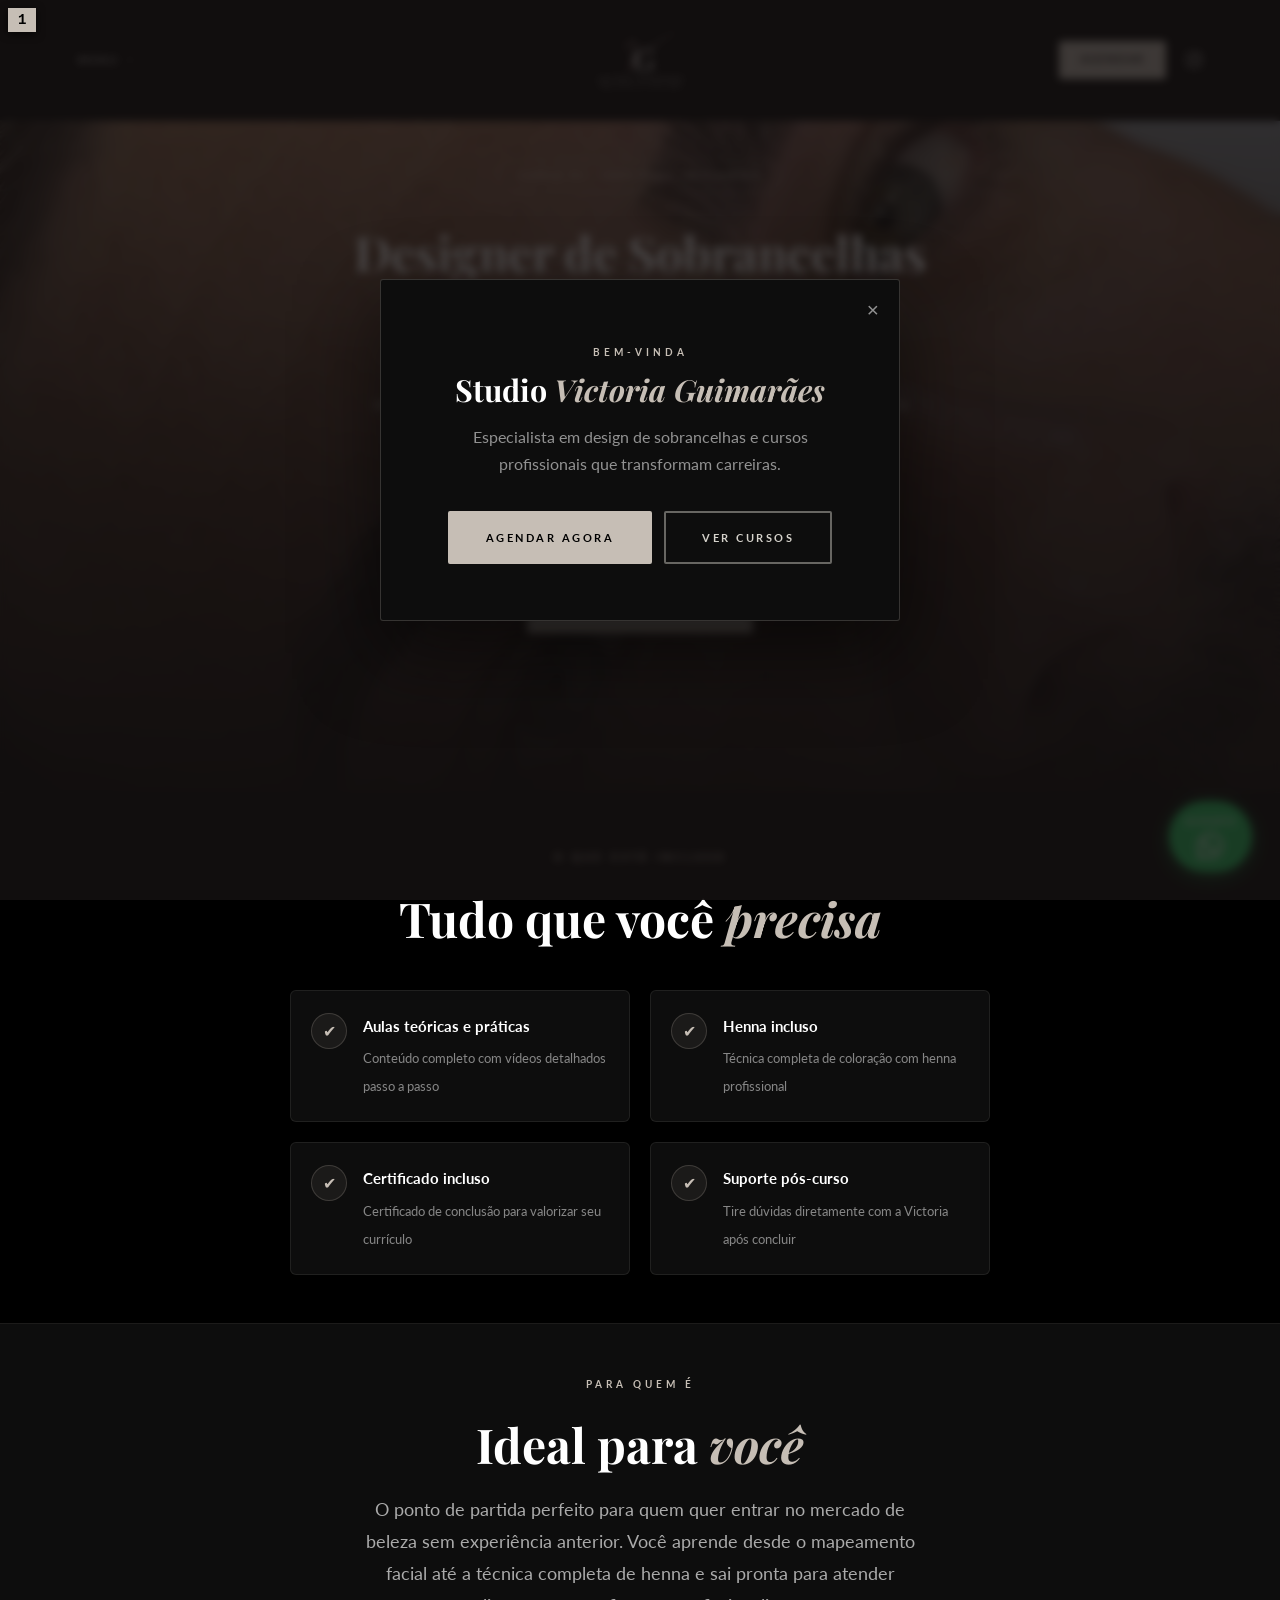
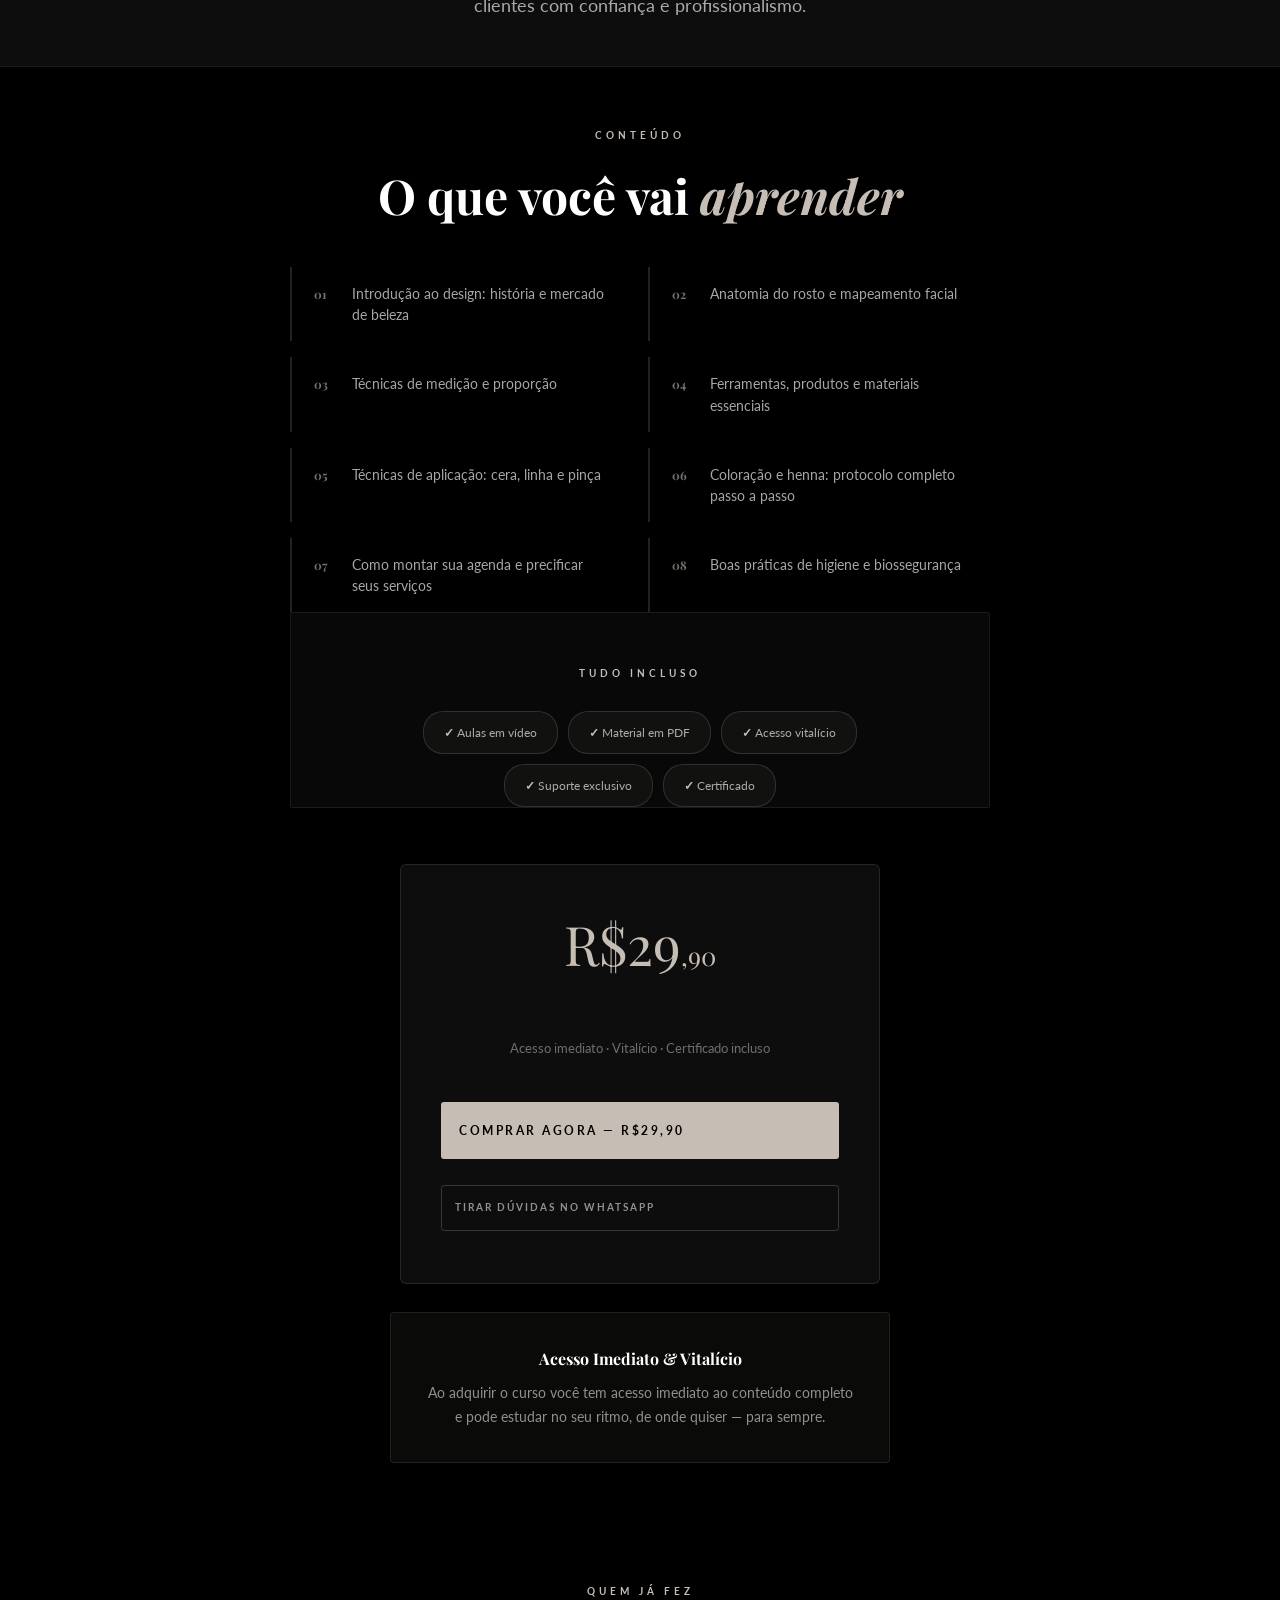
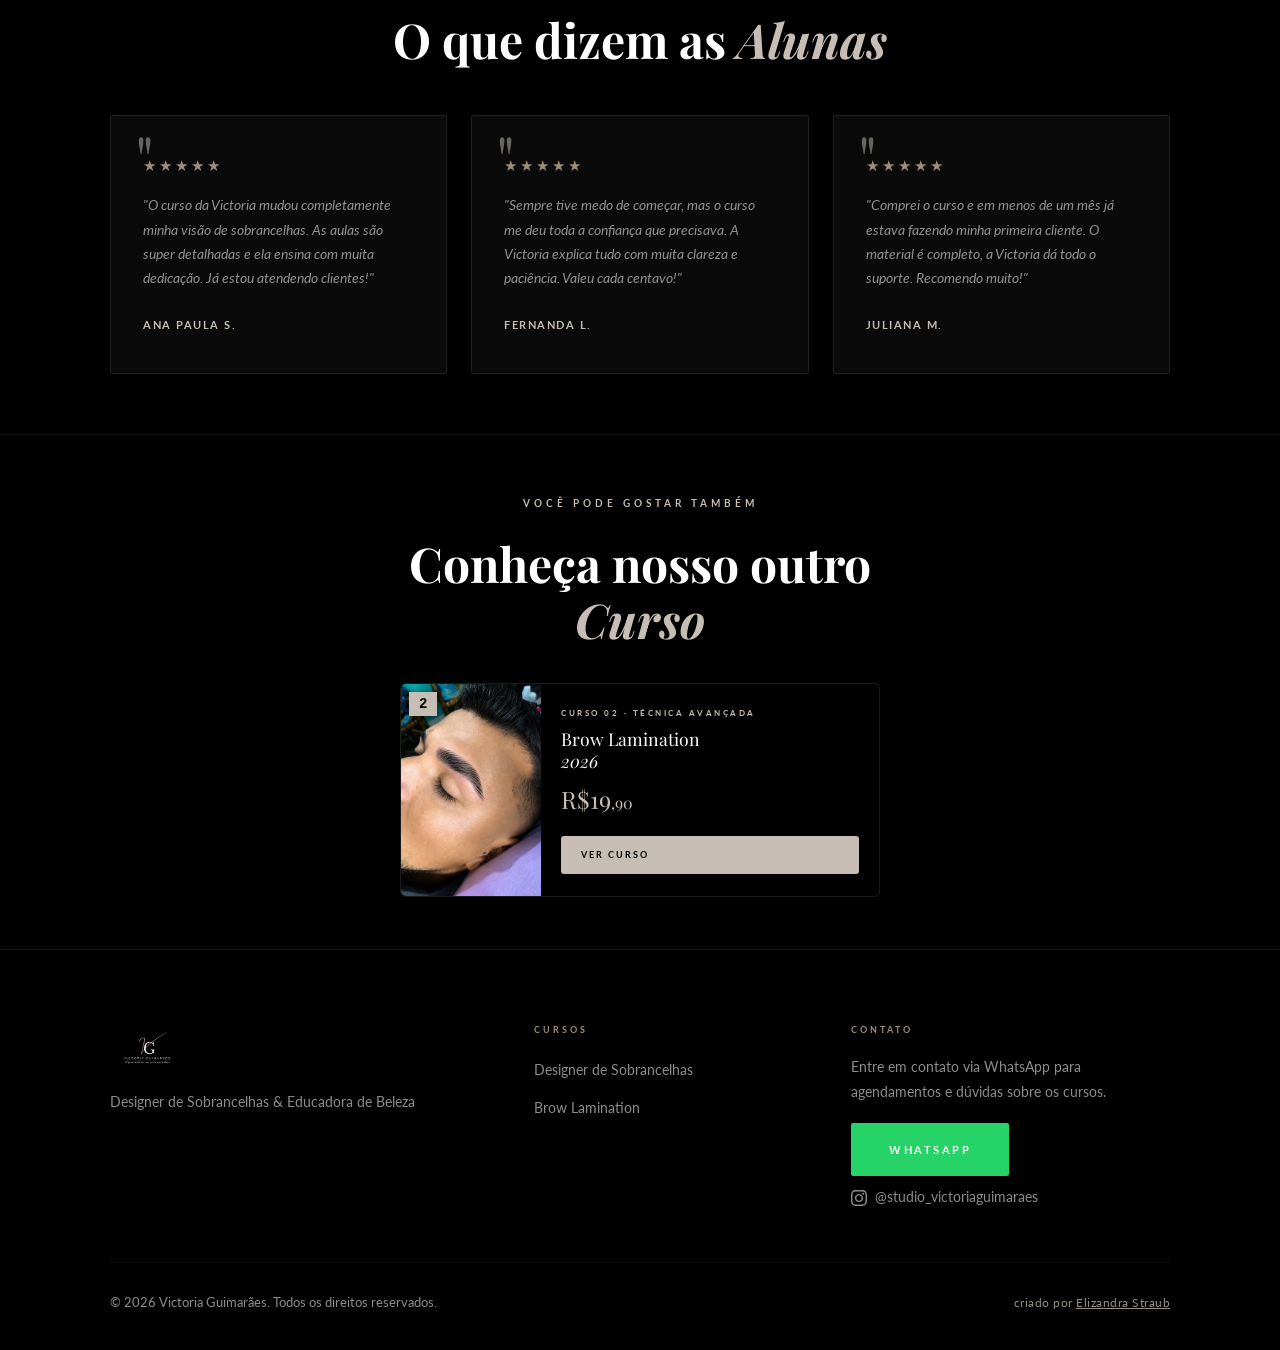
<file: curso-designer.html>
<!DOCTYPE html>
<html lang="pt-BR">
<head>
  <meta charset="UTF-8" />
  <meta name="viewport" content="width=device-width, initial-scale=1.0" />
  <title>Designer de Sobrancelhas com Henna – Victoria Guimarães</title>
  <meta name="description" content="Aprenda Designer de Sobrancelhas com Henna do zero ao profissional com Victoria Guimarães. Certificado incluso, acesso vitalício." />
  <link rel="preconnect" href="https://fonts.googleapis.com" />
  <link rel="preconnect" href="https://fonts.gstatic.com" crossorigin />
  <link href="https://fonts.googleapis.com/css2?family=Playfair+Display:ital,wght@0,400;0,500;0,600;0,700;1,400;1,600&family=Lato:wght@300;400;700&display=swap" rel="stylesheet" />
  <link rel="stylesheet" href="style.css" />
  <style>
    /* Course hero */
    .course-hero { position:relative; min-height:88vh; display:flex; align-items:center; overflow:hidden; }
    .course-hero-bg { position:absolute; inset:0; }
    .course-hero-bg img { width:100%; height:100%; object-fit:cover; object-position:center top; }
    .course-hero-overlay { position:absolute; inset:0; background:linear-gradient(to bottom,rgba(0,0,0,0.20) 0%,rgba(0,0,0,0.65) 50%,rgba(0,0,0,0.96) 100%); }
    .course-hero-content { position:relative; z-index:2; width:100%; max-width:720px; margin-left:auto; margin-right:auto; padding:60px 48px; text-align:center; }
    @media(max-width:600px){ .course-hero-content { padding:0 32px 80px; } }
    @media(max-width:400px){ .course-hero-content { padding:0 22px 64px; } }
    .course-hero-tag { display:inline-block; border:1px solid rgba(198,190,181,0.40); color:var(--taupe); font-size:9px; font-weight:700; letter-spacing:3px; text-transform:uppercase; padding:7px 20px; border-radius:20px; margin-bottom:32px; }
    .course-hero-title { font-family:'Playfair Display',serif; font-size:clamp(1.8rem,4vw,3rem); color:#fff; line-height:1.18; margin-bottom:22px; }
    .course-hero-title em { color:var(--taupe); font-style:italic; }
    .course-hero-tagline { font-size:1.05rem; color:rgba(255,255,255,0.65); max-width:540px; margin:0 auto 44px; }
    .course-hero-price { font-family:'Playfair Display',serif; font-size:3rem; color:var(--taupe); line-height:1; margin-bottom:36px; }
    .course-hero-price span { font-size:1.4rem; }
    .course-hero-cta { display:inline-block; background:var(--taupe); color:#000; font-family:'Lato',sans-serif; font-size:12px; font-weight:700; letter-spacing:2.5px; text-transform:uppercase; padding:18px 44px; border-radius:3px; transition:background 0.25s; }
    .course-hero-cta:hover { background:var(--taupe-light); }

    /* Benefits */
    .course-benefits { background:#000; padding:48px 0; border-top:1px solid rgba(198,190,181,0.08); }
    .course-benefits .container { max-width:820px; }
    .benefit-list { display:grid; grid-template-columns:repeat(2,1fr); gap:20px; margin-top:44px; }
    @media(max-width:560px){ .benefit-list { grid-template-columns:1fr; } }
    .benefit-item { display:flex; align-items:flex-start; gap:16px; background:#0d0d0d; border:1px solid rgba(198,190,181,0.10); border-radius:6px; padding:22px 20px; }
    .benefit-icon { flex-shrink:0; width:36px; height:36px; border-radius:50%; background:rgba(198,190,181,0.08); border:1px solid rgba(198,190,181,0.20); display:flex; align-items:center; justify-content:center; color:var(--taupe); font-size:16px; line-height:1; }
    .benefit-text strong { display:block; color:#fff; font-size:0.95rem; margin-bottom:4px; }
    .benefit-text span { color:rgba(255,255,255,0.50); font-size:0.82rem; }

    /* Who is for */
    .course-for { background:#0d0d0d; padding:44px 0; border-top:1px solid rgba(198,190,181,0.08); border-bottom:1px solid rgba(198,190,181,0.08); }
    .course-for .container { max-width:820px; text-align:center; }
    .course-for-desc { font-size:1.12rem; color:rgba(255,255,255,0.65); max-width:560px; margin:0 auto; line-height:1.8; }

    /* Modules */
    .course-modules-section { background:#000; padding:52px 0; }
    .course-modules-section .container { max-width:820px; }
    .modules-grid { display:grid; grid-template-columns:1fr 1fr; gap:16px; margin-top:44px; }
    @media(max-width:600px){ .modules-grid { grid-template-columns:1fr; } }
    .module-item { display:flex; align-items:baseline; gap:14px; padding:16px 22px; border-left:2px solid rgba(198,190,181,0.18); }
    .module-num { font-family:'Playfair Display',serif; font-size:0.75rem; color:var(--taupe); opacity:0.6; flex-shrink:0; width:20px; }
    .module-text { color:rgba(255,255,255,0.65); font-size:0.88rem; line-height:1.5; }

    /* Includes chips */
    .course-includes { padding:32px 0 0; }
    .includes-chips { display:flex; flex-wrap:wrap; gap:10px; justify-content:center; margin:16px auto 0; max-width:560px; padding:0 20px; }
    .includes-chips span { font-size:12px; color:rgba(255,255,255,0.65); background:rgba(198,190,181,0.05); border:1px solid rgba(198,190,181,0.18); padding:10px 20px; border-radius:20px; }
    .includes-chips span::before { content:'✓  '; color:var(--taupe); font-weight:700; }

    /* Price CTA block */
    .course-cta-block { background:#0d0d0d; border:1px solid rgba(198,190,181,0.14); border-radius:6px; display:flex; flex-direction:column; align-items:center; padding:52px 40px; margin:56px auto 0; max-width:480px; }
    .course-cta-block p { text-align:center !important; background:none !important; border:none !important; box-shadow:none !important; padding:0 !important; width:100% !important; max-width:none !important; }
    .course-cta-block .price-big { font-family:'Playfair Display',serif; font-size:3.4rem; color:var(--taupe); line-height:1; margin-bottom:8px !important; }
    .course-cta-block .price-big span { font-size:1.6rem; }
    .course-cta-block .price-note { color:rgba(255,255,255,0.40); font-size:0.82rem; margin-bottom:28px !important; }
    .btn-buy-big { display:block; width:100%; background:var(--taupe); color:#000; font-family:'Lato',sans-serif; font-size:12px; font-weight:700; letter-spacing:2.5px; text-transform:uppercase; padding:18px; border-radius:3px; transition:background 0.22s; margin-bottom:12px; box-sizing:border-box; }
    .btn-buy-big:hover { background:var(--taupe-light); }
    .btn-ask-big { display:block; width:100%; border:1px solid rgba(198,190,181,0.22); color:rgba(255,255,255,0.55); font-size:10px; font-weight:700; letter-spacing:2px; text-transform:uppercase; padding:13px; border-radius:3px; transition:all 0.22s; box-sizing:border-box; }
    .btn-ask-big:hover { border-color:var(--taupe); color:var(--taupe); }

    /* Upsell */
    .upsell-section { background:#000; padding:52px 0; border-top:1px solid rgba(198,190,181,0.08); }
    .upsell-section .container { max-width:600px; text-align:center; }
    .upsell-card { display:flex; gap:0; border:1px solid rgba(198,190,181,0.14); border-radius:6px; overflow:hidden; margin-top:36px; text-align:left; transition:border-color 0.22s; }
    .upsell-card:hover { border-color:rgba(198,190,181,0.32); }
    .upsell-card-img { width:140px; flex-shrink:0; position:relative; }
    .upsell-card-img img { width:100%; height:100%; object-fit:cover; object-position:center top; }
    @media(max-width:500px){ .upsell-card { flex-direction:column; } .upsell-card-img { width:100%; height:160px; } }
    .upsell-card-body { padding:22px 20px; display:flex; flex-direction:column; justify-content:center; flex:1; }
    .upsell-badge { font-size:8px; font-weight:700; letter-spacing:2.5px; text-transform:uppercase; color:var(--taupe); display:block; margin-bottom:8px; }
    .upsell-title { font-family:'Playfair Display',serif; font-size:1.1rem; color:#fff; line-height:1.25; margin-bottom:6px; }
    .upsell-price { font-family:'Playfair Display',serif; font-size:1.5rem; color:var(--taupe); margin-bottom:16px; }
    .upsell-btn { display:inline-block; background:var(--taupe); color:#000; font-family:'Lato',sans-serif; font-size:9px; font-weight:700; letter-spacing:2px; text-transform:uppercase; padding:11px 20px; border-radius:3px; transition:background 0.22s; }
    .upsell-btn:hover { background:var(--taupe-light); }

    .sales-guarantee { background:rgba(198,190,181,0.05); border:1px solid rgba(198,190,181,0.12); border-radius:4px; padding:32px 36px; text-align:center; margin:48px 0 0; }
    .sales-guarantee h4 { font-family:'Playfair Display',serif; color:#fff; margin-bottom:8px; }
    .sales-guarantee p { color:rgba(255,255,255,0.55); font-size:0.88rem; }
  </style>
</head>
<body>

  <!-- WELCOME MODAL -->
  <div class="welcome-modal" id="welcome-modal">
    <div class="welcome-backdrop" id="welcomeBackdrop"></div>
    <div class="welcome-card">
      <button class="welcome-close" id="welcomeClose" aria-label="Fechar">&times;</button>
      <span class="section-tag">Bem-vinda</span>
      <h2>Studio <em>Victoria Guimarães</em></h2>
      <p>Especialista em design de sobrancelhas e cursos profissionais que transformam carreiras.</p>
      <div class="welcome-btns">
        <a href="agendar.html" class="btn btn-taupe">Agendar Agora</a>
        <a href="curso-browlamination.html" class="btn btn-ghost-light">Ver Cursos</a>
      </div>
    </div>
  </div>

  <!-- FLOATING WHATSAPP -->
  <a href="https://wa.me/5541999356824?text=Ola%20Victoria%2C%20tenho%20interesse%20no%20curso%20de%20Designer%20de%20Sobrancelhas%20e%20gostaria%20de%20mais%20informacoes" class="whatsapp-float" target="_blank" rel="noopener" aria-label="Suporte via WhatsApp">
    <span>Suporte</span>
    <svg viewBox="0 0 24 24"><path d="M17.472 14.382c-.297-.149-1.758-.867-2.03-.967-.273-.099-.471-.148-.67.15-.197.297-.767.966-.94 1.164-.173.199-.347.223-.644.075-.297-.15-1.255-.463-2.39-1.475-.883-.788-1.48-1.761-1.653-2.059-.173-.297-.018-.458.13-.606.134-.133.298-.347.446-.52.149-.174.198-.298.298-.497.099-.198.05-.371-.025-.52-.075-.149-.669-1.612-.916-2.207-.242-.579-.487-.5-.669-.51-.173-.008-.371-.01-.57-.01-.198 0-.52.074-.792.372-.272.297-1.04 1.016-1.04 2.479 0 1.462 1.065 2.875 1.213 3.074.149.198 2.096 3.2 5.077 4.487.709.306 1.262.489 1.694.625.712.227 1.36.195 1.871.118.571-.085 1.758-.719 2.006-1.413.248-.694.248-1.289.173-1.413-.074-.124-.272-.198-.57-.347m-5.421 7.403h-.004a9.87 9.87 0 01-5.031-1.378l-.361-.214-3.741.982.998-3.648-.235-.374a9.86 9.86 0 01-1.51-5.26c.001-5.45 4.436-9.884 9.888-9.884 2.64 0 5.122 1.03 6.988 2.898a9.825 9.825 0 012.893 6.994c-.003 5.45-4.437 9.884-9.885 9.884m8.413-18.297A11.815 11.815 0 0012.05 0C5.495 0 .16 5.335.157 11.892c0 2.096.547 4.142 1.588 5.945L.057 24l6.305-1.654a11.882 11.882 0 005.683 1.448h.005c6.554 0 11.89-5.335 11.893-11.893a11.821 11.821 0 00-3.48-8.413z"/></svg>
  </a>

  <!-- NAVBAR -->
  <nav class="navbar">
    <div class="nav-container">
      <div class="nav-dropdown-wrap">
        <button class="nav-drop-btn" id="navDropBtn" aria-label="Abrir menu">
          Menu <svg viewBox="0 0 24 24" style="width:10px;height:10px;fill:currentColor;transition:transform .3s;"><path d="M7 10l5 5 5-5z"/></svg>
        </button>
        <div class="nav-drop-panel" id="navDropPanel">
          <a href="index.html">Home</a>
          <a href="curso-designer.html" class="active">Designer de Sobrancelhas</a>
          <a href="curso-browlamination.html">Brow Lamination</a>
          <a href="procedimentos.html">Procedimentos</a>
          <a href="precos.html">Tabela de Preços</a>
          <a href="agendar.html">Agendar</a>
          <a href="presente.html">Dar de Presente</a>
          <a href="https://www.instagram.com/studio_victoriaguimaraes?igsh=eGMzdXcyNzF5bHZn" target="_blank" rel="noopener">Instagram</a>
        </div>
      </div>
      <a href="index.html" class="logo">
        <img src="logo-nova.jpg" alt="Victoria Guimarães" class="logo-img" loading="lazy" />
      </a>
      <div class="nav-right">
        <a href="agendar.html" class="nav-cta">Agendar</a>
        <a href="https://www.instagram.com/studio_victoriaguimaraes?igsh=eGMzdXcyNzF5bHZn" class="nav-instagram-link" target="_blank" rel="noopener" aria-label="Instagram">
          <svg viewBox="0 0 24 24"><path d="M12 2.163c3.204 0 3.584.012 4.85.07 3.252.148 4.771 1.691 4.919 4.919.058 1.265.069 1.645.069 4.849 0 3.205-.012 3.584-.069 4.849-.149 3.225-1.664 4.771-4.919 4.919-1.266.058-1.644.07-4.85.07-3.204 0-3.584-.012-4.849-.07-3.26-.149-4.771-1.699-4.919-4.92-.058-1.265-.07-1.644-.07-4.849 0-3.204.013-3.583.07-4.849.149-3.227 1.664-4.771 4.919-4.919 1.266-.057 1.645-.069 4.849-.069zm0-2.163c-3.259 0-3.667.014-4.947.072-4.358.2-6.78 2.618-6.98 6.98-.059 1.281-.073 1.689-.073 4.948 0 3.259.014 3.668.072 4.948.2 4.358 2.618 6.78 6.98 6.98 1.281.058 1.689.072 4.948.072 3.259 0 3.668-.014 4.948-.072 4.354-.2 6.782-2.618 6.979-6.98.059-1.28.073-1.689.073-4.948 0-3.259-.014-3.667-.072-4.947-.196-4.354-2.617-6.78-6.979-6.98-1.281-.059-1.69-.073-4.949-.073zm0 5.838c-3.403 0-6.162 2.759-6.162 6.162s2.759 6.163 6.162 6.163 6.162-2.759 6.162-6.163c0-3.403-2.759-6.162-6.162-6.162zm0 10.162c-2.209 0-4-1.79-4-4 0-2.209 1.791-4 4-4s4 1.791 4 4c0 2.21-1.791 4-4 4zm6.406-11.845c-.796 0-1.441.645-1.441 1.44s.645 1.44 1.441 1.44c.795 0 1.439-.645 1.439-1.44s-.644-1.44-1.439-1.44z"/></svg>
        </a>
      </div>
    </div>
  </nav>

  <!-- HERO -->
  <section class="course-hero">
    <div class="course-hero-bg">
      <img src="Sobrancelha masculina bem cuidada faz toda a diferença no visual! 💡 Design limpo, alinhado e to.jpg" alt="Designer de Sobrancelhas com Henna" />
    </div>
    <div class="course-hero-overlay"></div>
    <div class="course-hero-content">
      <span class="course-hero-tag">Curso 01 · 100% Para Iniciantes</span>
      <h1 class="course-hero-title">Designer de Sobrancelhas<br><em>com Henna</em></h1>
      <p class="course-hero-tagline">Feito para quem está começando do zero — sem experiência prévia necessária. Aprenda do básico ao profissional com quem tem experiência real</p>
      <p class="course-hero-price">R$29<span>,90</span></p>
      <a href="https://chk.eduzz.com/E9OODY8Q9B" target="_blank" rel="noopener" class="course-hero-cta">Comprar Agora</a>
    </div>
  </section>

  <!-- BENEFITS -->
  <section class="course-benefits fade-in">
    <div class="container">
      <div style="text-align:center;">
        <span class="section-tag">O que está incluso</span>
        <h2 class="section-title" style="margin-top:12px;">Tudo que você <em>precisa</em></h2>
      </div>
      <div class="benefit-list">
        <div class="benefit-item">
          <div class="benefit-icon">✔</div>
          <div class="benefit-text">
            <strong>Aulas teóricas e práticas</strong>
            <span>Conteúdo completo com vídeos detalhados passo a passo</span>
          </div>
        </div>
        <div class="benefit-item">
          <div class="benefit-icon">✔</div>
          <div class="benefit-text">
            <strong>Henna incluso</strong>
            <span>Técnica completa de coloração com henna profissional</span>
          </div>
        </div>
        <div class="benefit-item">
          <div class="benefit-icon">✔</div>
          <div class="benefit-text">
            <strong>Certificado incluso</strong>
            <span>Certificado de conclusão para valorizar seu currículo</span>
          </div>
        </div>
        <div class="benefit-item">
          <div class="benefit-icon">✔</div>
          <div class="benefit-text">
            <strong>Suporte pós-curso</strong>
            <span>Tire dúvidas diretamente com a Victoria após concluir</span>
          </div>
        </div>
      </div>
    </div>
  </section>

  <!-- WHO IS IT FOR -->
  <section class="course-for fade-in">
    <div class="container">
      <span class="section-tag">Para quem é</span>
      <h2 class="section-title" style="margin-top:12px;">Ideal para <em>você</em></h2>
      <p class="course-for-desc" style="margin-top:20px;">O ponto de partida perfeito para quem quer entrar no mercado de beleza sem experiência anterior. Você aprende desde o mapeamento facial até a técnica completa de henna e sai pronta para atender clientes com confiança e profissionalismo.</p>
    </div>
  </section>

  <!-- MODULES -->
  <section class="course-modules-section fade-in">
    <div class="container">
      <div style="text-align:center;">
        <span class="section-tag">Conteúdo</span>
        <h2 class="section-title" style="margin-top:12px;">O que você vai <em>aprender</em></h2>
      </div>
      <div class="modules-grid">
        <div class="module-item">
          <span class="module-num">01</span>
          <span class="module-text">Introdução ao design: história e mercado de beleza</span>
        </div>
        <div class="module-item">
          <span class="module-num">02</span>
          <span class="module-text">Anatomia do rosto e mapeamento facial</span>
        </div>
        <div class="module-item">
          <span class="module-num">03</span>
          <span class="module-text">Técnicas de medição e proporção</span>
        </div>
        <div class="module-item">
          <span class="module-num">04</span>
          <span class="module-text">Ferramentas, produtos e materiais essenciais</span>
        </div>
        <div class="module-item">
          <span class="module-num">05</span>
          <span class="module-text">Técnicas de aplicação: cera, linha e pinça</span>
        </div>
        <div class="module-item">
          <span class="module-num">06</span>
          <span class="module-text">Coloração e henna: protocolo completo passo a passo</span>
        </div>
        <div class="module-item">
          <span class="module-num">07</span>
          <span class="module-text">Como montar sua agenda e precificar seus serviços</span>
        </div>
        <div class="module-item">
          <span class="module-num">08</span>
          <span class="module-text">Boas práticas de higiene e biossegurança</span>
        </div>
      </div>

      <div class="course-includes">
        <div style="text-align:center;">
          <span class="section-tag" style="margin-top:20px;display:inline-block;">Tudo incluso</span>
        </div>
        <div class="includes-chips">
          <span>Aulas em vídeo</span>
          <span>Material em PDF</span>
          <span>Acesso vitalício</span>
          <span>Suporte exclusivo</span>
          <span>Certificado</span>
        </div>
      </div>

      <div class="course-cta-block">
        <p class="price-big">R$29<span>,90</span></p>
        <p class="price-note">Acesso imediato · Vitalício · Certificado incluso</p>
        <a href="https://chk.eduzz.com/E9OODY8Q9B" target="_blank" rel="noopener" class="btn-buy-big">Comprar Agora — R$29,90</a>
        <a href="https://wa.me/5541999356824?text=Ola%20Victoria%2C%20tenho%20interesse%20no%20curso%20Designer%20de%20Sobrancelhas%20com%20Henna%20(R%2429%2C90)%20e%20gostaria%20de%20mais%20informacoes" target="_blank" rel="noopener" class="btn-ask-big">Tirar Dúvidas no WhatsApp</a>
      </div>

      <div class="sales-guarantee" style="max-width:500px;margin:28px auto 0;">
        <h4>Acesso Imediato &amp; Vitalício</h4>
        <p>Ao adquirir o curso você tem acesso imediato ao conteúdo completo e pode estudar no seu ritmo, de onde quiser — para sempre.</p>
      </div>
    </div>
  </section>

  <!-- DEPOIMENTOS -->
  <section class="section" style="padding-top:60px;">
    <div class="container">
      <div class="section-header-c fade-in">
        <span class="section-tag">Quem já fez</span>
        <h2 class="section-title">O que dizem as <em>Alunas</em></h2>
      </div>
      <div class="testimonials-grid" style="margin-top:48px;">
        <div class="testimonial-card">
          <div class="stars">★★★★★</div>
          <p>"O curso da Victoria mudou completamente minha visão de sobrancelhas. As aulas são super detalhadas e ela ensina com muita dedicação. Já estou atendendo clientes!"</p>
          <span class="client-name">Ana Paula S.</span>
        </div>
        <div class="testimonial-card">
          <div class="stars">★★★★★</div>
          <p>"Sempre tive medo de começar, mas o curso me deu toda a confiança que precisava. A Victoria explica tudo com muita clareza e paciência. Valeu cada centavo!"</p>
          <span class="client-name">Fernanda L.</span>
        </div>
        <div class="testimonial-card">
          <div class="stars">★★★★★</div>
          <p>"Comprei o curso e em menos de um mês já estava fazendo minha primeira cliente. O material é completo, a Victoria dá todo o suporte. Recomendo muito!"</p>
          <span class="client-name">Juliana M.</span>
        </div>
      </div>
    </div>
  </section>

  <!-- VOCÊ PODE GOSTAR TAMBÉM -->
  <section class="upsell-section fade-in">
    <div class="container">
      <span class="section-tag">Você pode gostar também</span>
      <h2 class="section-title" style="margin-top:12px;">Conheça nosso outro <em>Curso</em></h2>
      <a href="curso-browlamination.html" class="upsell-card">
        <div class="upsell-card-img">
          <img src="resultado-browlamination.jpg" alt="Brow Lamination 2026" />
        </div>
        <div class="upsell-card-body">
          <span class="upsell-badge">Curso 02 · Técnica Avançada</span>
          <p class="upsell-title">Brow Lamination<br><em>2026</em></p>
          <p class="upsell-price">R$19<span style="font-size:1rem;">,90</span></p>
          <span class="upsell-btn">Ver Curso</span>
        </div>
      </a>
    </div>
  </section>

  <!-- FOOTER -->
  <footer class="footer">
    <div class="container">
      <div class="footer-grid">
        <div class="footer-brand">
          <img src="logo-nova.jpg" alt="Victoria Guimarães" class="logo-img" />
          <p>Designer de Sobrancelhas &amp; Educadora de Beleza</p>
        </div>
        <div class="footer-col">
          <h4>Cursos</h4>
          <ul>
            <li><a href="curso-designer.html">Designer de Sobrancelhas</a></li>
            <li><a href="curso-browlamination.html">Brow Lamination</a></li>
          </ul>
        </div>
        <div class="footer-col">
          <h4>Contato</h4>
          <p>Entre em contato via WhatsApp para agendamentos e dúvidas sobre os cursos.</p>
          <a href="https://wa.me/5541999356824?text=Ola%20Victoria%2C%20tenho%20interesse%20no%20curso%20de%20Designer%20de%20Sobrancelhas" class="btn btn-whatsapp" target="_blank" rel="noopener">WhatsApp</a>
          <a href="https://www.instagram.com/studio_victoriaguimaraes?igsh=eGMzdXcyNzF5bHZn" class="footer-social" target="_blank" rel="noopener">
            <svg viewBox="0 0 24 24"><path d="M12 2.163c3.204 0 3.584.012 4.85.07 3.252.148 4.771 1.691 4.919 4.919.058 1.265.069 1.645.069 4.849 0 3.205-.012 3.584-.069 4.849-.149 3.225-1.664 4.771-4.919 4.919-1.266.058-1.644.07-4.85.07-3.204 0-3.584-.012-4.849-.07-3.26-.149-4.771-1.699-4.919-4.92-.058-1.265-.07-1.644-.07-4.849 0-3.204.013-3.583.07-4.849.149-3.227 1.664-4.771 4.919-4.919 1.266-.057 1.645-.069 4.849-.069zm0-2.163c-3.259 0-3.667.014-4.947.072-4.358.2-6.78 2.618-6.98 6.98-.059 1.281-.073 1.689-.073 4.948 0 3.259.014 3.668.072 4.948.2 4.358 2.618 6.78 6.98 6.98 1.281.058 1.689.072 4.948.072 3.259 0 3.668-.014 4.948-.072 4.354-.2 6.782-2.618 6.979-6.98.059-1.28.073-1.689.073-4.948 0-3.259-.014-3.667-.072-4.947-.196-4.354-2.617-6.78-6.979-6.98-1.281-.059-1.69-.073-4.949-.073zm0 5.838c-3.403 0-6.162 2.759-6.162 6.162s2.759 6.163 6.162 6.163 6.162-2.759 6.162-6.163c0-3.403-2.759-6.162-6.162-6.162zm0 10.162c-2.209 0-4-1.79-4-4 0-2.209 1.791-4 4-4s4 1.791 4 4c0 2.21-1.791 4-4 4zm6.406-11.845c-.796 0-1.441.645-1.441 1.44s.645 1.44 1.441 1.44c.795 0 1.439-.645 1.439-1.44s-.644-1.44-1.439-1.44z"/></svg>
            @studio_victoriaguimaraes
          </a>
        </div>
      </div>
      <div class="footer-bottom">
        <p>&copy; 2026 Victoria Guimarães. Todos os direitos reservados.</p>
        <p style="font-size:12px;opacity:.75;letter-spacing:.5px;color:var(--taupe);">criado por <a href="https://wa.me/554199117651" target="_blank" rel="noopener" style="color:var(--taupe);text-decoration:underline;">Elizandra Straub</a></p>
      </div>
    </div>
  </footer>

  <script src="script.js"></script>
</body>
</html>
</file>
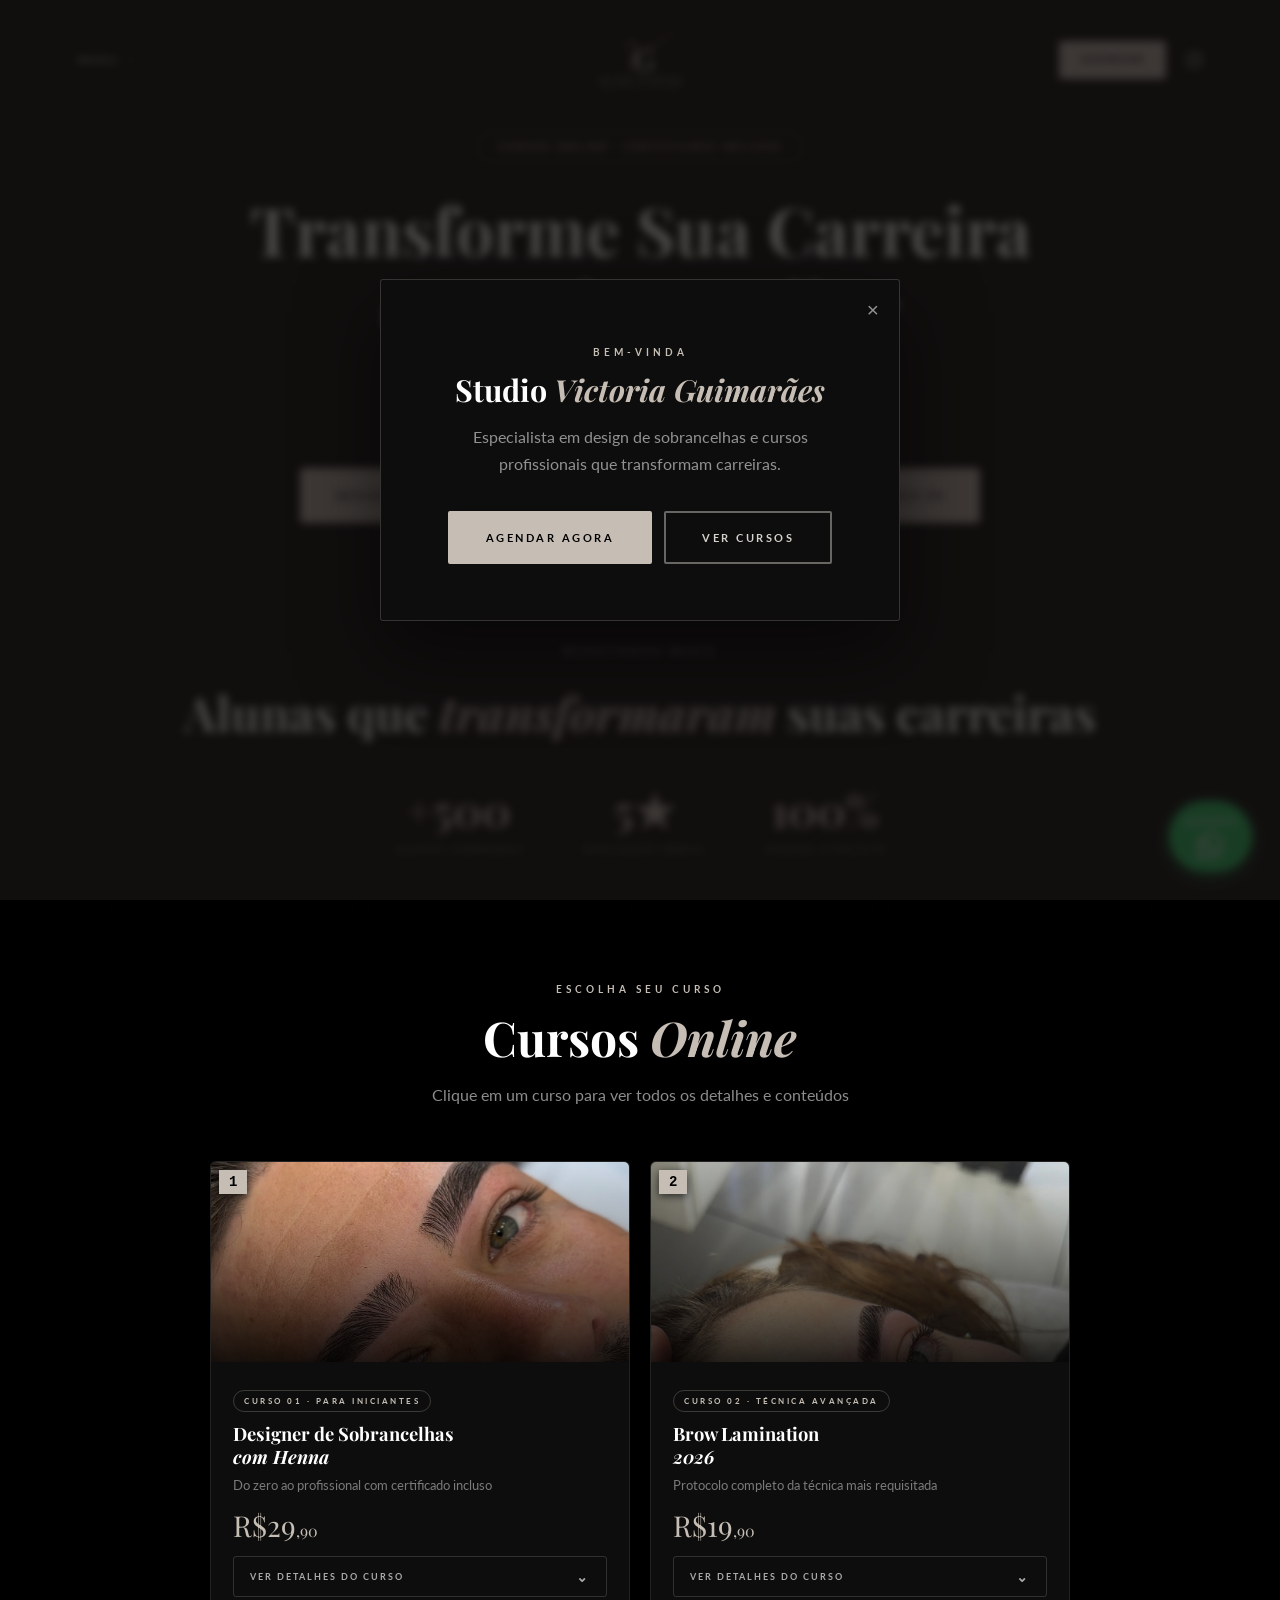
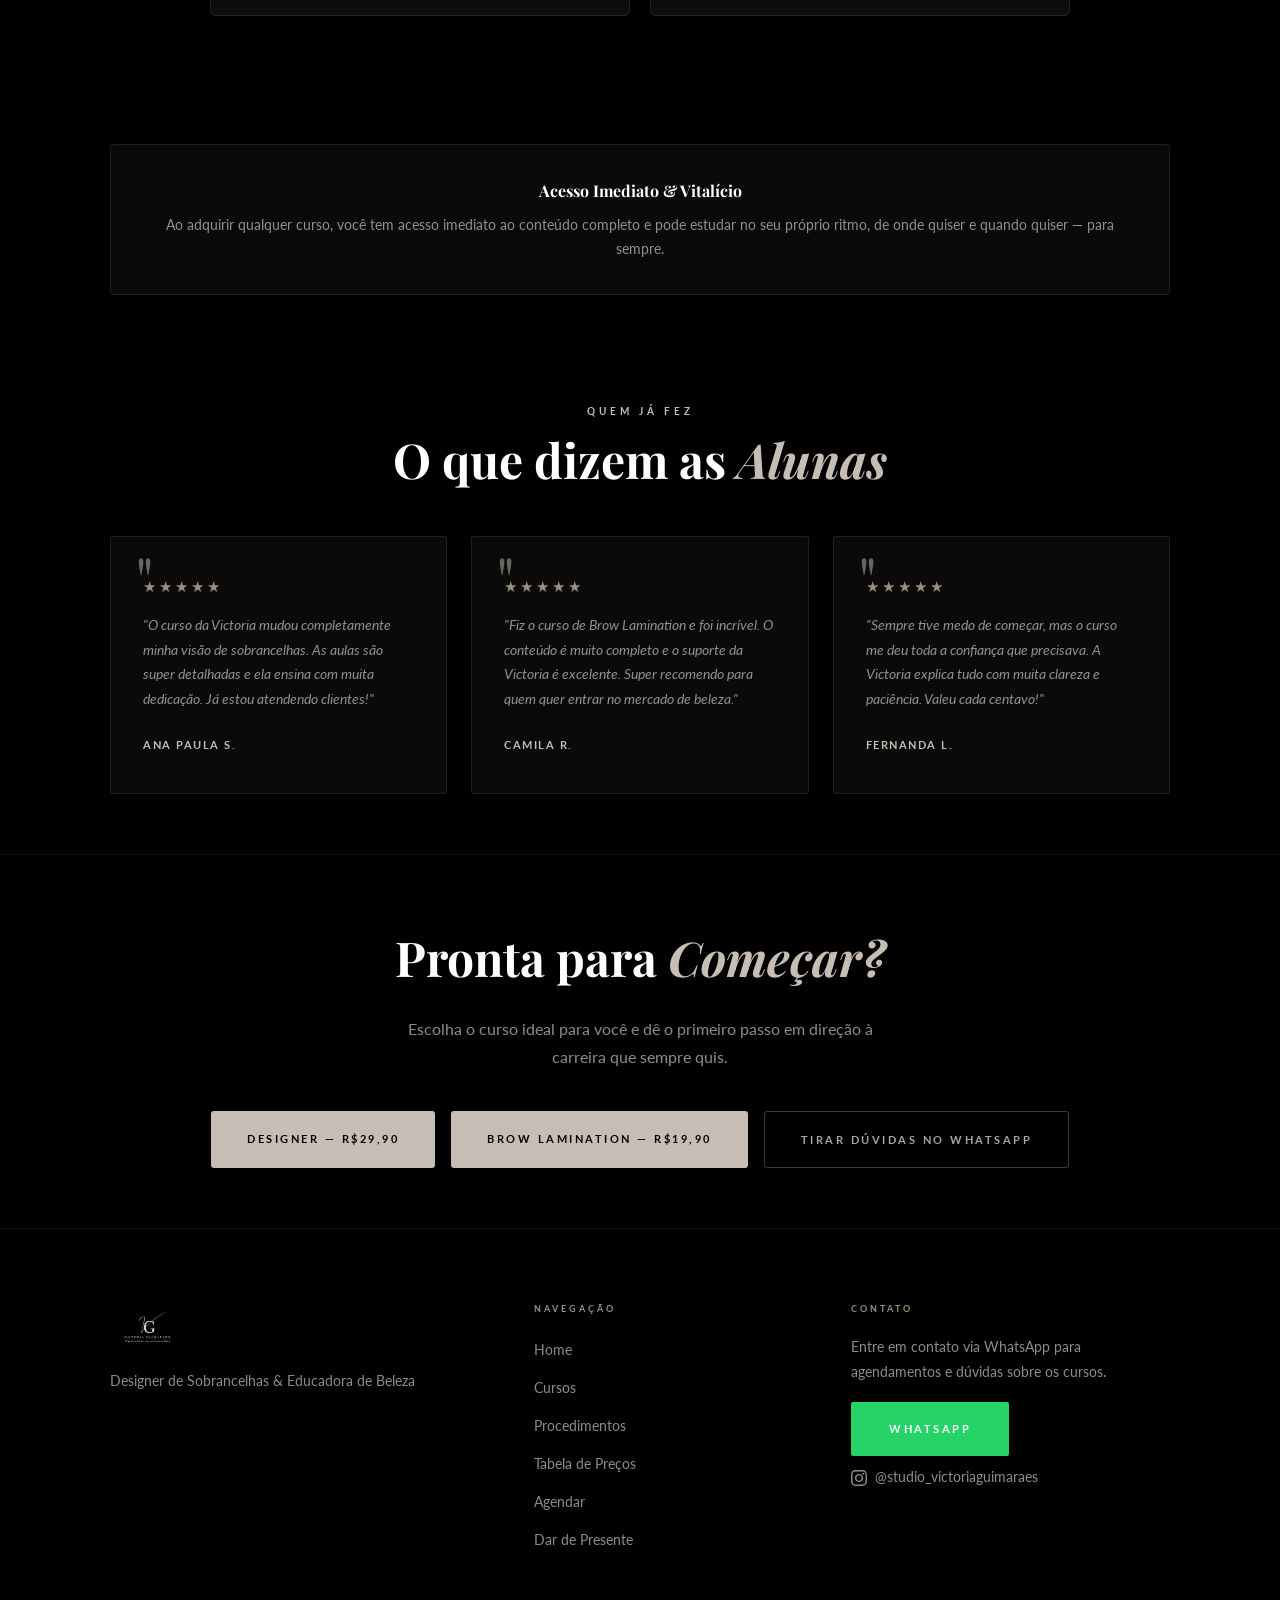
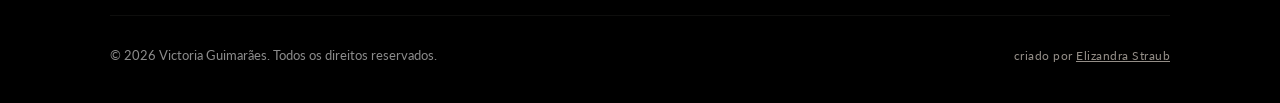
<file: cursos.html>
<!DOCTYPE html>
<html lang="pt-BR">
<head>
  <meta charset="UTF-8" />
  <meta name="viewport" content="width=device-width, initial-scale=1.0" />
  <title>Cursos – Victoria Guimarães</title>
  <meta name="description" content="Cursos online de Design de Sobrancelhas e Brow Lamination com Victoria Guimarães. Aprenda com quem tem experiência e transforme sua carreira." />
  <link rel="preconnect" href="https://fonts.googleapis.com" />
  <link rel="preconnect" href="https://fonts.gstatic.com" crossorigin />
  <link href="https://fonts.googleapis.com/css2?family=Playfair+Display:ital,wght@0,400;0,500;0,600;0,700;1,400;1,600&family=Lato:wght@300;400;700&display=swap" rel="stylesheet" />
  <link rel="stylesheet" href="style.css" />
  <style>
    /* ── Sales page extras ── */
    .sales-hero { background: #000; padding: 130px 0 60px; text-align: center; position: relative; overflow: hidden; }
    .sales-hero::before { content:''; position:absolute; inset:0; background:url('logo-tile.png') center/260px auto repeat; opacity:.04; }
    .sales-hero .container { position:relative; z-index:1; }
    .sales-hero-tag { display:inline-block; border:1px solid rgba(198,190,181,0.35); color:var(--taupe); font-size:9px; font-weight:700; letter-spacing:3px; text-transform:uppercase; padding:7px 20px; border-radius:20px; margin-bottom:28px; }
    .sales-hero h1 { font-family:'Playfair Display',serif; font-size:clamp(2.4rem,6vw,4.2rem); color:#fff; line-height:1.15; margin-bottom:20px; }
    .sales-hero h1 em { color:var(--taupe); font-style:italic; }
    .sales-hero p { font-size:1.05rem; color:rgba(255,255,255,0.60); max-width:560px; margin:0 auto 44px; }
    .sales-hero-btns { display:flex; gap:14px; justify-content:center; flex-wrap:wrap; }

    /* Product card grid */
    .cursos-product-grid { display:grid; grid-template-columns:repeat(2,1fr); gap:20px; max-width:860px; margin:52px auto 0; }
    @media(max-width:640px) { .cursos-product-grid { grid-template-columns:1fr; } }

    .cpcard { background:#0d0d0d; border:1px solid rgba(198,190,181,0.12); border-radius:6px; overflow:hidden; transition:border-color 0.22s, box-shadow 0.22s; }
    .cpcard:hover { border-color:rgba(198,190,181,0.28); box-shadow:0 16px 48px rgba(0,0,0,0.45); }
    .cpcard.open { border-color:rgba(198,190,181,0.30); }

    .cpcard-img { position:relative; height:200px; overflow:hidden; }
    .cpcard-img img { width:100%; height:100%; object-fit:cover; object-position:center top; transition:transform 0.5s; }
    .cpcard:hover .cpcard-img img { transform:scale(1.04); }
    .cpcard-img-overlay { position:absolute; inset:0; background:linear-gradient(to top,rgba(0,0,0,0.85) 0%,rgba(0,0,0,0.20) 70%,transparent 100%); }
    .cpcard-img-placeholder { height:200px; background:#080808; display:flex; align-items:center; justify-content:center; border-bottom:1px dashed rgba(198,190,181,0.15); }

    .cpcard-info { padding:22px 22px 18px; }
    .cpcard-badge { display:inline-block; font-size:8px; font-weight:700; letter-spacing:2.5px; text-transform:uppercase; color:var(--taupe); border:1px solid rgba(198,190,181,0.25); padding:3px 10px; border-radius:20px; margin-bottom:10px; }
    .cpcard-title { font-family:'Playfair Display',serif; font-size:1.15rem; color:#fff; line-height:1.25; margin-bottom:6px; }
    .cpcard-tagline { font-size:0.83rem; color:rgba(255,255,255,0.45); margin-bottom:14px; }
    .cpcard-price { font-family:'Playfair Display',serif; font-size:1.8rem; color:var(--taupe); line-height:1; margin-bottom:16px; }
    .cpcard-price span { font-size:1rem; }

    .cpcard-toggle { width:100%; background:none; border:1px solid rgba(198,190,181,0.20); color:rgba(255,255,255,0.65); font-family:'Lato',sans-serif; font-size:9px; font-weight:700; letter-spacing:2px; text-transform:uppercase; padding:11px 16px; cursor:pointer; transition:all 0.22s; display:flex; align-items:center; justify-content:space-between; border-radius:3px; }
    .cpcard-toggle:hover, .cpcard.open .cpcard-toggle { border-color:var(--taupe); color:var(--taupe); background:rgba(198,190,181,0.06); }
    .cpcard-toggle .arrow { font-size:14px; transition:transform 0.3s; }
    .cpcard.open .cpcard-toggle .arrow { transform:rotate(180deg); }

    .cpcard-expand { display:none; border-top:1px solid rgba(198,190,181,0.08); padding:28px 22px; }
    .cpcard.open .cpcard-expand { display:block; }

    .cpcard-desc p { color:rgba(255,255,255,0.60); font-size:0.92rem; line-height:1.75; margin-bottom:16px; }
    .cpcard-modules { margin-bottom:24px; }
    .cpcard-modules h4 { font-size:8px; font-weight:700; letter-spacing:2.5px; text-transform:uppercase; color:var(--taupe); margin-bottom:12px; }
    .cpcard-modules ul { list-style:none; display:flex; flex-direction:column; gap:7px; }
    .cpcard-modules ul li { display:flex; align-items:baseline; gap:9px; color:rgba(255,255,255,0.60); font-size:0.84rem; }
    .cpcard-modules ul li::before { content:''; width:4px; height:4px; border-radius:50%; background:var(--taupe); flex-shrink:0; position:relative; top:-2px; }
    .cpcard-includes { display:flex; flex-wrap:wrap; gap:8px; margin-bottom:24px; }
    .cpcard-includes span { font-size:10px; color:rgba(255,255,255,0.55); background:rgba(198,190,181,0.06); border:1px solid rgba(198,190,181,0.12); padding:4px 10px; border-radius:20px; }
    .cpcard-includes span::before { content:'✓ '; color:var(--taupe); font-weight:700; }
    .cpcard-buy { display:block; text-align:center; background:var(--taupe); color:#000; font-family:'Lato',sans-serif; font-size:11px; font-weight:700; letter-spacing:2.5px; text-transform:uppercase; padding:15px; border-radius:3px; transition:background 0.22s; margin-bottom:10px; }
    .cpcard-buy:hover { background:var(--taupe-light); }
    .cpcard-ask { display:block; text-align:center; border:1px solid rgba(198,190,181,0.22); color:rgba(255,255,255,0.55); font-size:9px; font-weight:700; letter-spacing:2px; text-transform:uppercase; padding:11px; border-radius:3px; transition:all 0.22s; }
    .cpcard-ask:hover { border-color:var(--taupe); color:var(--taupe); }

    .sales-divider { border:none; border-top:1px solid rgba(198,190,181,0.08); margin:0 auto; max-width:1180px; }

    .sales-proof { background:#000; padding:52px 0; text-align:center; position:relative; }
    .sales-proof::before { content:''; position:absolute; inset:0; background:url('logo-tile.png') center/260px auto repeat; opacity:.035; }
    .sales-proof .container { position:relative; z-index:1; }
    .sales-proof-grid { display:flex; justify-content:center; gap:60px; flex-wrap:wrap; margin-top:48px; }
    .sales-proof-stat strong { display:block; font-family:'Playfair Display',serif; font-size:2.8rem; color:var(--taupe); line-height:1; }
    .sales-proof-stat span { font-size:10px; letter-spacing:2px; text-transform:uppercase; color:rgba(255,255,255,0.45); }

    .sales-guarantee { background:rgba(198,190,181,0.05); border:1px solid rgba(198,190,181,0.12); border-radius:4px; padding:32px 36px; text-align:center; margin:48px 0 0; }
    .sales-guarantee h4 { font-family:'Playfair Display',serif; color:#fff; margin-bottom:8px; }
    .sales-guarantee p { color:rgba(255,255,255,0.55); font-size:0.88rem; }

    .sales-final-cta { background:#000; padding:60px 0; text-align:center; border-top:1px solid rgba(198,190,181,0.08); }
    .sales-final-cta h2 { font-family:'Playfair Display',serif; font-size:clamp(1.8rem,5vw,3rem); color:#fff; margin-bottom:16px; }
    .sales-final-cta h2 em { color:var(--taupe); font-style:italic; }
    .sales-final-cta p { color:rgba(255,255,255,0.55); margin-bottom:40px; max-width:500px; margin-left:auto; margin-right:auto; }
    .final-cta-buttons { display:flex; gap:16px; justify-content:center; flex-wrap:wrap; }
    .btn-cta-gold { background:var(--taupe); color:#000; font-family:'Lato',sans-serif; font-size:11px; font-weight:700; letter-spacing:2.5px; text-transform:uppercase; padding:18px 36px; border-radius:3px; transition:background 0.25s; }
    .btn-cta-gold:hover { background:var(--taupe-light); }
    .btn-cta-ghost { border:1px solid rgba(198,190,181,0.30); color:rgba(255,255,255,0.65); font-family:'Lato',sans-serif; font-size:11px; font-weight:700; letter-spacing:2.5px; text-transform:uppercase; padding:18px 36px; border-radius:3px; transition:all 0.25s; }
    .btn-cta-ghost:hover { border-color:var(--taupe); color:var(--taupe); }
  </style>
</head>
<body>

  <!-- WELCOME MODAL -->
  <div class="welcome-modal" id="welcome-modal">
    <div class="welcome-backdrop" id="welcomeBackdrop"></div>
    <div class="welcome-card">
      <button class="welcome-close" id="welcomeClose" aria-label="Fechar">&times;</button>
      <span class="section-tag">Bem-vinda</span>
      <h2>Studio <em>Victoria Guimarães</em></h2>
      <p>Especialista em design de sobrancelhas e cursos profissionais que transformam carreiras.</p>
      <div class="welcome-btns">
        <a href="agendar.html" class="btn btn-taupe">Agendar Agora</a>
        <a href="cursos.html" class="btn btn-ghost-light">Ver Cursos</a>
      </div>
    </div>
  </div>

  <!-- FLOATING WHATSAPP -->
  <a href="https://wa.me/5541999356824?text=Ola%20Victoria%2C%20tenho%20interesse%20nos%20cursos%20e%20gostaria%20de%20mais%20informacoes" class="whatsapp-float" target="_blank" rel="noopener" aria-label="Suporte via WhatsApp">
    <span>Suporte</span>
    <svg viewBox="0 0 24 24"><path d="M17.472 14.382c-.297-.149-1.758-.867-2.03-.967-.273-.099-.471-.148-.67.15-.197.297-.767.966-.94 1.164-.173.199-.347.223-.644.075-.297-.15-1.255-.463-2.39-1.475-.883-.788-1.48-1.761-1.653-2.059-.173-.297-.018-.458.13-.606.134-.133.298-.347.446-.52.149-.174.198-.298.298-.497.099-.198.05-.371-.025-.52-.075-.149-.669-1.612-.916-2.207-.242-.579-.487-.5-.669-.51-.173-.008-.371-.01-.57-.01-.198 0-.52.074-.792.372-.272.297-1.04 1.016-1.04 2.479 0 1.462 1.065 2.875 1.213 3.074.149.198 2.096 3.2 5.077 4.487.709.306 1.262.489 1.694.625.712.227 1.36.195 1.871.118.571-.085 1.758-.719 2.006-1.413.248-.694.248-1.289.173-1.413-.074-.124-.272-.198-.57-.347m-5.421 7.403h-.004a9.87 9.87 0 01-5.031-1.378l-.361-.214-3.741.982.998-3.648-.235-.374a9.86 9.86 0 01-1.51-5.26c.001-5.45 4.436-9.884 9.888-9.884 2.64 0 5.122 1.03 6.988 2.898a9.825 9.825 0 012.893 6.994c-.003 5.45-4.437 9.884-9.885 9.884m8.413-18.297A11.815 11.815 0 0012.05 0C5.495 0 .16 5.335.157 11.892c0 2.096.547 4.142 1.588 5.945L.057 24l6.305-1.654a11.882 11.882 0 005.683 1.448h.005c6.554 0 11.89-5.335 11.893-11.893a11.821 11.821 0 00-3.48-8.413z"/></svg>
  </a>

  <!-- NAVBAR -->
  <nav class="navbar">
    <div class="nav-container">
      <div class="nav-dropdown-wrap">
        <button class="nav-drop-btn" id="navDropBtn" aria-label="Abrir menu">
          Menu <svg viewBox="0 0 24 24" style="width:10px;height:10px;fill:currentColor;transition:transform .3s;"><path d="M7 10l5 5 5-5z"/></svg>
        </button>
        <div class="nav-drop-panel" id="navDropPanel">
          <a href="index.html">Home</a>
          <a href="curso-designer.html">Designer de Sobrancelhas</a>
          <a href="curso-browlamination.html">Brow Lamination</a>
          <a href="procedimentos.html">Procedimentos</a>
          <a href="precos.html">Tabela de Preços</a>
          <a href="agendar.html">Agendar</a>
          <a href="presente.html">Dar de Presente</a>
          <a href="https://www.instagram.com/studio_victoriaguimaraes?igsh=eGMzdXcyNzF5bHZn" target="_blank" rel="noopener">Instagram</a>
        </div>
      </div>
      <a href="index.html" class="logo">
        <img src="logo-nova.jpg" alt="Victoria Guimarães" class="logo-img" loading="lazy" />
      </a>
      <div class="nav-right">
        <a href="agendar.html" class="nav-cta">Agendar</a>
        <a href="https://www.instagram.com/studio_victoriaguimaraes?igsh=eGMzdXcyNzF5bHZn" class="nav-instagram-link" target="_blank" rel="noopener" aria-label="Instagram">
          <svg viewBox="0 0 24 24"><path d="M12 2.163c3.204 0 3.584.012 4.85.07 3.252.148 4.771 1.691 4.919 4.919.058 1.265.069 1.645.069 4.849 0 3.205-.012 3.584-.069 4.849-.149 3.225-1.664 4.771-4.919 4.919-1.266.058-1.644.07-4.85.07-3.204 0-3.584-.012-4.849-.07-3.26-.149-4.771-1.699-4.919-4.92-.058-1.265-.07-1.644-.07-4.849 0-3.204.013-3.583.07-4.849.149-3.227 1.664-4.771 4.919-4.919 1.266-.057 1.645-.069 4.849-.069zm0-2.163c-3.259 0-3.667.014-4.947.072-4.358.2-6.78 2.618-6.98 6.98-.059 1.281-.073 1.689-.073 4.948 0 3.259.014 3.668.072 4.948.2 4.358 2.618 6.78 6.98 6.98 1.281.058 1.689.072 4.948.072 3.259 0 3.668-.014 4.948-.072 4.354-.2 6.782-2.618 6.979-6.98.059-1.28.073-1.689.073-4.948 0-3.259-.014-3.667-.072-4.947-.196-4.354-2.617-6.78-6.979-6.98-1.281-.059-1.69-.073-4.949-.073zm0 5.838c-3.403 0-6.162 2.759-6.162 6.162s2.759 6.163 6.162 6.163 6.162-2.759 6.162-6.163c0-3.403-2.759-6.162-6.162-6.162zm0 10.162c-2.209 0-4-1.79-4-4 0-2.209 1.791-4 4-4s4 1.791 4 4c0 2.21-1.791 4-4 4zm6.406-11.845c-.796 0-1.441.645-1.441 1.44s.645 1.44 1.441 1.44c.795 0 1.439-.645 1.439-1.44s-.644-1.44-1.439-1.44z"/></svg>
        </a>
      </div>
    </div>
  </nav>

  <!-- HERO VENDAS -->
  <section class="sales-hero">
    <div class="container">
      <div class="sales-hero-tag">Cursos Online · Certificado Incluso</div>
      <h1>Transforme Sua Carreira<br>em <em>Sobrancelhas</em></h1>
      <p>Aprenda as técnicas mais requisitadas do mercado com quem tem experiência real — direto do conforto da sua casa.</p>
      <div class="sales-hero-btns">
        <a href="#designer" class="btn-cta-gold">Designer de Sobrancelhas — R$29,90</a>
        <a href="#browlamination" class="btn-cta-gold">Brow Lamination — R$19,90</a>
      </div>
    </div>
  </section>

  <!-- PROVA SOCIAL -->
  <section class="sales-proof">
    <div class="container">
      <span class="section-tag">Resultados reais</span>
      <h2 class="section-title" style="margin-top:12px;">Alunas que <em>transformaram</em> suas carreiras</h2>
      <div class="sales-proof-grid">
        <div class="sales-proof-stat">
          <strong>+500</strong>
          <span>Alunas formadas</span>
        </div>
        <div class="sales-proof-stat">
          <strong>5★</strong>
          <span>Avaliação média</span>
        </div>
        <div class="sales-proof-stat">
          <strong>100%</strong>
          <span>Acesso vitalício</span>
        </div>
      </div>
    </div>
  </section>

  <!-- CURSOS PRODUCT CARDS -->
  <section class="section" id="cursos" style="padding-top:60px;">
    <div class="container">
      <div class="section-header-c fade-in">
        <span class="section-tag">Escolha seu curso</span>
        <h2 class="section-title">Cursos <em>Online</em></h2>
        <p class="section-desc" style="margin:0 auto;text-align:center;">Clique em um curso para ver todos os detalhes e conteúdos</p>
      </div>

      <div class="cursos-product-grid">

        <!-- Card 1: Designer de Sobrancelhas com Henna -->
        <div class="cpcard fade-in" id="designer">
          <div class="cpcard-img">
            <img src="Sobrancelha masculina bem cuidada faz toda a diferença no visual! 💡 Design limpo, alinhado e to.jpg" alt="Designer de Sobrancelhas com Henna" />
            <div class="cpcard-img-overlay"></div>
          </div>
          <div class="cpcard-info">
            <span class="cpcard-badge">Curso 01 · Para Iniciantes</span>
            <h3 class="cpcard-title">Designer de Sobrancelhas<br><em>com Henna</em></h3>
            <p class="cpcard-tagline">Do zero ao profissional com certificado incluso</p>
            <p class="cpcard-price">R$29<span>,90</span></p>
            <button class="cpcard-toggle" onclick="toggleCpcard(this.closest('.cpcard'))">
              Ver detalhes do curso <span class="arrow">&#8964;</span>
            </button>
          </div>
          <div class="cpcard-expand">
            <div class="cpcard-desc">
              <p>O ponto de partida perfeito para quem quer entrar no mercado de beleza. Você aprende do zero — desde o mapeamento facial até a técnica completa de henna — e sai pronta para atender clientes com confiança e profissionalismo.</p>
              <p>Com didática clara, aulas práticas e suporte exclusivo da Victoria, você vai dominar o design e a coloração de sobrancelhas em pouco tempo.</p>
            </div>
            <div class="cpcard-modules">
              <h4>Conteúdo do Curso</h4>
              <ul>
                <li>Introdução ao design: história e mercado de beleza</li>
                <li>Anatomia do rosto e mapeamento facial</li>
                <li>Técnicas de medição e proporção</li>
                <li>Ferramentas, produtos e materiais essenciais</li>
                <li>Técnicas de aplicação: cera, linha e pinça</li>
                <li>Coloração e henna: protocolo completo passo a passo</li>
                <li>Como montar sua agenda e precificar seus serviços</li>
                <li>Boas práticas de higiene e biossegurança</li>
              </ul>
            </div>
            <div class="cpcard-includes">
              <span>Aulas em vídeo</span>
              <span>Material em PDF</span>
              <span>Acesso vitalício</span>
              <span>Suporte exclusivo</span>
              <span>Certificado</span>
            </div>
            <a href="https://chk.eduzz.com/E9OODY8Q9B" target="_blank" rel="noopener" class="cpcard-buy">Comprar Agora — R$29,90</a>
            <a href="https://wa.me/5541999356824?text=Ola%20Victoria%2C%20tenho%20interesse%20no%20curso%20Designer%20de%20Sobrancelhas%20com%20Henna%20(R%2429%2C90)%20e%20gostaria%20de%20mais%20informacoes" target="_blank" rel="noopener" class="cpcard-ask">Tirar Dúvidas no WhatsApp</a>
          </div>
        </div>

        <!-- Card 2: Brow Lamination -->
        <div class="cpcard fade-in" id="browlamination">
          <div class="cpcard-img">
            <img src="cliente-05.jpg" alt="Brow Lamination 2026" style="object-position:center top;" />
            <div class="cpcard-img-overlay"></div>
          </div>
          <div class="cpcard-info">
            <span class="cpcard-badge">Curso 02 · Técnica Avançada</span>
            <h3 class="cpcard-title">Brow Lamination<br><em>2026</em></h3>
            <p class="cpcard-tagline">Protocolo completo da técnica mais requisitada</p>
            <p class="cpcard-price">R$19<span>,90</span></p>
            <button class="cpcard-toggle" onclick="toggleCpcard(this.closest('.cpcard'))">
              Ver detalhes do curso <span class="arrow">&#8964;</span>
            </button>
          </div>
          <div class="cpcard-expand">
            <div class="cpcard-desc">
              <p>A técnica que está dominando o mercado da beleza. Brow Lamination transforma sobrancelhas finas, desalinhadas ou sem volume em sobrancelhas impecáveis — estruturadas, alinhadas e com aspecto natural e moderno.</p>
              <p>Aprenda o protocolo completo com Victoria, desde a anamnese até o acabamento final, e ofereça um serviço de alto valor agregado para suas clientes.</p>
            </div>
            <div class="cpcard-modules">
              <h4>Conteúdo do Curso</h4>
              <ul>
                <li>O que é Brow Lamination e por que o mercado ama</li>
                <li>Anamnese, contraindicações e cuidados prévios</li>
                <li>Produtos e como escolher os melhores</li>
                <li>Protocolo completo de laminação passo a passo</li>
                <li>Técnicas de fixação e modelagem dos fios</li>
                <li>Coloração e design integrado com a laminação</li>
                <li>Cuidados pós-procedimento e orientação a clientes</li>
                <li>Como precificar e escalar o seu negócio</li>
              </ul>
            </div>
            <div class="cpcard-includes">
              <span>Aulas em vídeo</span>
              <span>Protocolo completo</span>
              <span>Acesso vitalício</span>
              <span>Suporte exclusivo</span>
              <span>Certificado</span>
            </div>
            <a href="https://chk.eduzz.com/39YN468JWO" target="_blank" rel="noopener" class="cpcard-buy">Comprar Agora — R$19,90</a>
            <a href="https://wa.me/5541999356824?text=Ola%20Victoria%2C%20tenho%20interesse%20no%20curso%20Brow%20Lamination%202026%20(R%2419%2C90)%20e%20gostaria%20de%20mais%20informacoes" target="_blank" rel="noopener" class="cpcard-ask">Tirar Dúvidas no WhatsApp</a>
          </div>
        </div>

      </div>
    </div>
  </section>

  <section class="section" style="padding-top:20px;">
    <div class="container">
      <div class="sales-guarantee">
        <h4>Acesso Imediato &amp; Vitalício</h4>
        <p>Ao adquirir qualquer curso, você tem acesso imediato ao conteúdo completo e pode estudar no seu próprio ritmo, de onde quiser e quando quiser — para sempre.</p>
      </div>
    </div>
  </section>

  <!-- DEPOIMENTOS -->
  <section class="section" style="padding-top:40px;">
    <div class="container">
      <div class="section-header-c fade-in">
        <span class="section-tag">Quem já fez</span>
        <h2 class="section-title">O que dizem as <em>Alunas</em></h2>
      </div>
      <div class="testimonials-grid" style="margin-top:48px;">
        <div class="testimonial-card">
          <div class="stars">★★★★★</div>
          <p>"O curso da Victoria mudou completamente minha visão de sobrancelhas. As aulas são super detalhadas e ela ensina com muita dedicação. Já estou atendendo clientes!"</p>
          <span class="client-name">Ana Paula S.</span>
        </div>
        <div class="testimonial-card">
          <div class="stars">★★★★★</div>
          <p>"Fiz o curso de Brow Lamination e foi incrível. O conteúdo é muito completo e o suporte da Victoria é excelente. Super recomendo para quem quer entrar no mercado de beleza."</p>
          <span class="client-name">Camila R.</span>
        </div>
        <div class="testimonial-card">
          <div class="stars">★★★★★</div>
          <p>"Sempre tive medo de começar, mas o curso me deu toda a confiança que precisava. A Victoria explica tudo com muita clareza e paciência. Valeu cada centavo!"</p>
          <span class="client-name">Fernanda L.</span>
        </div>
      </div>
    </div>
  </section>

  <!-- CTA FINAL -->
  <section class="sales-final-cta">
    <div class="container">
      <h2>Pronta para <em>Começar?</em></h2>
      <p>Escolha o curso ideal para você e dê o primeiro passo em direção à carreira que sempre quis.</p>
      <div class="final-cta-buttons">
        <a href="https://chk.eduzz.com/E9OODY8Q9B" target="_blank" rel="noopener" class="btn-cta-gold">Designer — R$29,90</a>
        <a href="https://chk.eduzz.com/39YN468JWO" target="_blank" rel="noopener" class="btn-cta-gold">Brow Lamination — R$19,90</a>
        <a href="https://wa.me/5541999356824?text=Ola%20Victoria%2C%20tenho%20interesse%20nos%20cursos%20e%20gostaria%20de%20mais%20informacoes" target="_blank" rel="noopener" class="btn-cta-ghost">Tirar Dúvidas no WhatsApp</a>
      </div>
    </div>
  </section>

  <!-- FOOTER -->
  <footer class="footer">
    <div class="container">
      <div class="footer-grid">
        <div class="footer-brand">
          <img src="logo-nova.jpg" alt="Victoria Guimarães" class="logo-img" />
          <p>Designer de Sobrancelhas &amp; Educadora de Beleza</p>
        </div>
        <div class="footer-col">
          <h4>Navegação</h4>
          <ul>
            <li><a href="index.html">Home</a></li>
            <li><a href="cursos.html">Cursos</a></li>
            <li><a href="procedimentos.html">Procedimentos</a></li>
            <li><a href="precos.html">Tabela de Preços</a></li>
            <li><a href="agendar.html">Agendar</a></li>
            <li><a href="presente.html">Dar de Presente</a></li>
          </ul>
        </div>
        <div class="footer-col">
          <h4>Contato</h4>
          <p>Entre em contato via WhatsApp para agendamentos e dúvidas sobre os cursos.</p>
          <a href="https://wa.me/5541999356824?text=Ola%20Victoria%2C%20tenho%20interesse%20nos%20cursos" class="btn btn-whatsapp" target="_blank" rel="noopener">WhatsApp</a>
          <a href="https://www.instagram.com/studio_victoriaguimaraes?igsh=eGMzdXcyNzF5bHZn" class="footer-social" target="_blank" rel="noopener">
            <svg viewBox="0 0 24 24"><path d="M12 2.163c3.204 0 3.584.012 4.85.07 3.252.148 4.771 1.691 4.919 4.919.058 1.265.069 1.645.069 4.849 0 3.205-.012 3.584-.069 4.849-.149 3.225-1.664 4.771-4.919 4.919-1.266.058-1.644.07-4.85.07-3.204 0-3.584-.012-4.849-.07-3.26-.149-4.771-1.699-4.919-4.92-.058-1.265-.07-1.644-.07-4.849 0-3.204.013-3.583.07-4.849.149-3.227 1.664-4.771 4.919-4.919 1.266-.057 1.645-.069 4.849-.069zm0-2.163c-3.259 0-3.667.014-4.947.072-4.358.2-6.78 2.618-6.98 6.98-.059 1.281-.073 1.689-.073 4.948 0 3.259.014 3.668.072 4.948.2 4.358 2.618 6.78 6.98 6.98 1.281.058 1.689.072 4.948.072 3.259 0 3.668-.014 4.948-.072 4.354-.2 6.782-2.618 6.979-6.98.059-1.28.073-1.689.073-4.948 0-3.259-.014-3.667-.072-4.947-.196-4.354-2.617-6.78-6.979-6.98-1.281-.059-1.69-.073-4.949-.073zm0 5.838c-3.403 0-6.162 2.759-6.162 6.162s2.759 6.163 6.162 6.163 6.162-2.759 6.162-6.163c0-3.403-2.759-6.162-6.162-6.162zm0 10.162c-2.209 0-4-1.79-4-4 0-2.209 1.791-4 4-4s4 1.791 4 4c0 2.21-1.791 4-4 4zm6.406-11.845c-.796 0-1.441.645-1.441 1.44s.645 1.44 1.441 1.44c.795 0 1.439-.645 1.439-1.44s-.644-1.44-1.439-1.44z"/></svg>
            @studio_victoriaguimaraes
          </a>
        </div>
      </div>
      <div class="footer-bottom">
        <p>&copy; 2026 Victoria Guimarães. Todos os direitos reservados.</p>
        <p style="font-size:12px;opacity:.75;letter-spacing:.5px;color:var(--taupe);">criado por <a href="https://wa.me/554199117651" target="_blank" rel="noopener" style="color:var(--taupe);text-decoration:underline;">Elizandra Straub</a></p>
      </div>
    </div>
  </footer>

  <script src="script.js"></script>
</body>
</html>
</file>
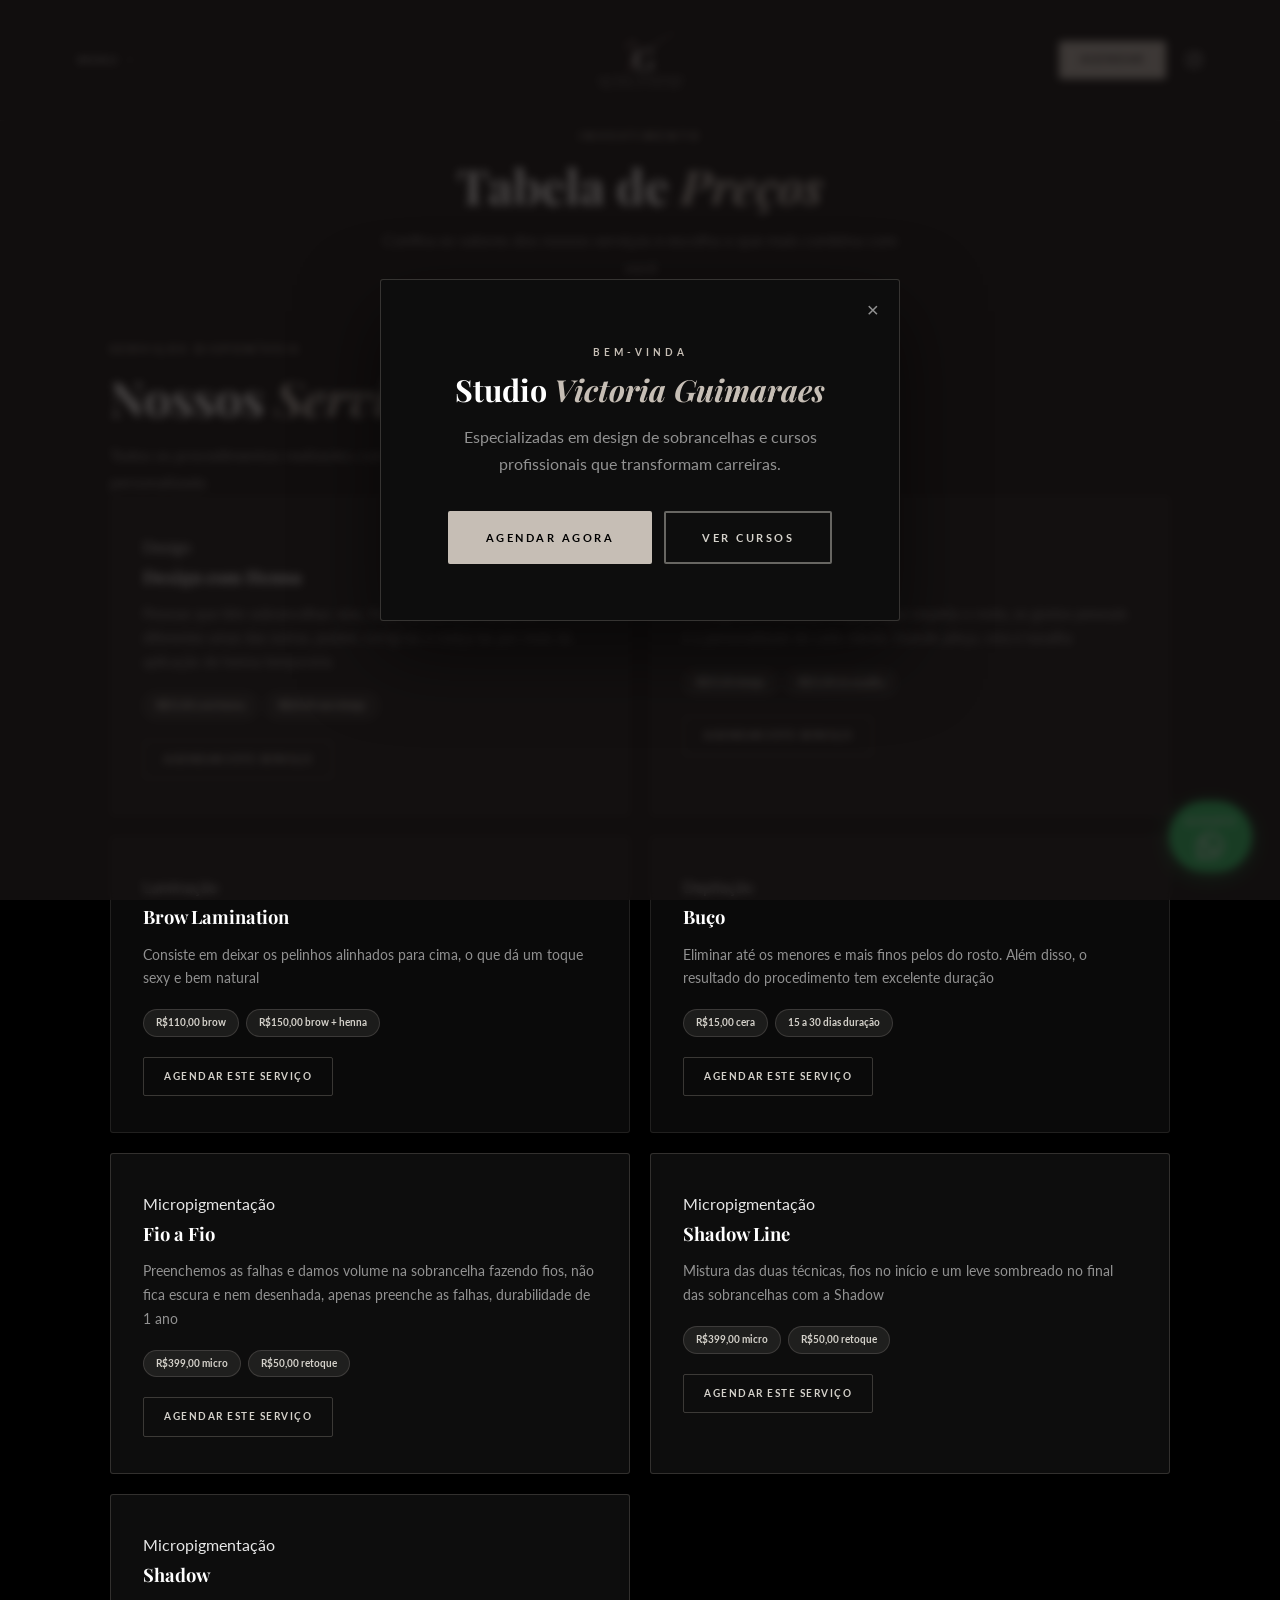
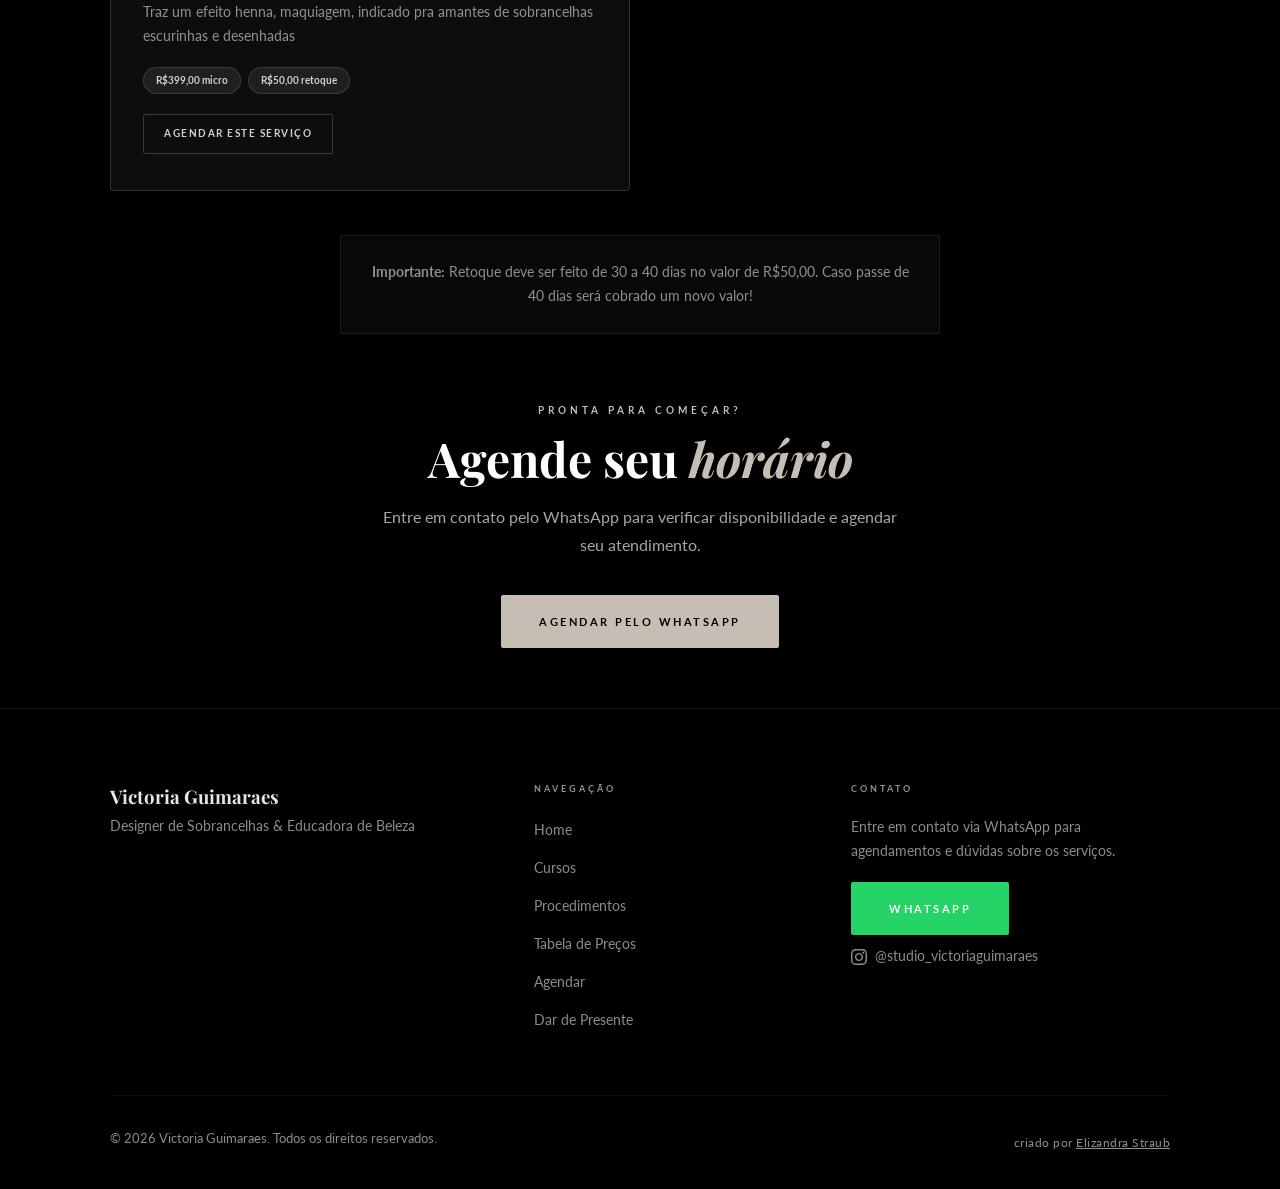
<file: precos.html>
<!DOCTYPE html>
<html lang="pt-BR">
<head>
  <meta charset="UTF-8" />
  <meta name="viewport" content="width=device-width, initial-scale=1.0" />
  <title>Tabela de Preços – Victoria Guimaraes</title>
  <meta name="description" content="Confira a tabela de preços dos serviços de sobrancelhas e micropigmentação com Victoria Guimaraes." />
  <link rel="preconnect" href="https://fonts.googleapis.com" />
  <link rel="preconnect" href="https://fonts.gstatic.com" crossorigin />
  <link href="https://fonts.googleapis.com/css2?family=Playfair+Display:ital,wght@0,400;0,500;0,600;0,700;1,400;1,600&family=Lato:wght@300;400;700&display=swap" rel="stylesheet" />
  <link rel="stylesheet" href="style.css" />
</head>
<body>

  <!-- WELCOME MODAL -->
  <div class="welcome-modal" id="welcome-modal">
    <div class="welcome-backdrop" id="welcomeBackdrop"></div>
    <div class="welcome-card">
      <button class="welcome-close" id="welcomeClose" aria-label="Fechar">&times;</button>
      <span class="section-tag">Bem-vinda</span>
      <h2>Studio <em>Victoria Guimaraes</em></h2>
      <p>Especializadas em design de sobrancelhas e cursos profissionais que transformam carreiras.</p>
      <div class="welcome-btns">
        <a href="agendar.html" class="btn btn-taupe">Agendar Agora</a>
        <a href="cursos.html" class="btn btn-ghost-light">Ver Cursos</a>
      </div>
    </div>
  </div>

  <!-- FLOATING WHATSAPP -->
  <a href="https://wa.me/5541999356824?text=Ola%20Victoria%2C%20vim%20pelo%20site%20e%20gostaria%20de%20mais%20informacoes" class="whatsapp-float" target="_blank" rel="noopener" aria-label="Suporte via WhatsApp">
    <span>Suporte</span>
    <svg viewBox="0 0 24 24"><path d="M17.472 14.382c-.297-.149-1.758-.867-2.03-.967-.273-.099-.471-.148-.67.15-.197.297-.767.966-.94 1.164-.173.199-.347.223-.644.075-.297-.15-1.255-.463-2.39-1.475-.883-.788-1.48-1.761-1.653-2.059-.173-.297-.018-.458.13-.606.134-.133.298-.347.446-.52.149-.174.198-.298.298-.497.099-.198.05-.371-.025-.52-.075-.149-.669-1.612-.916-2.207-.242-.579-.487-.5-.669-.51-.173-.008-.371-.01-.57-.01-.198 0-.52.074-.792.372-.272.297-1.04 1.016-1.04 2.479 0 1.462 1.065 2.875 1.213 3.074.149.198 2.096 3.2 5.077 4.487.709.306 1.262.489 1.694.625.712.227 1.36.195 1.871.118.571-.085 1.758-.719 2.006-1.413.248-.694.248-1.289.173-1.413-.074-.124-.272-.198-.57-.347m-5.421 7.403h-.004a9.87 9.87 0 01-5.031-1.378l-.361-.214-3.741.982.998-3.648-.235-.374a9.86 9.86 0 01-1.51-5.26c.001-5.45 4.436-9.884 9.888-9.884 2.64 0 5.122 1.03 6.988 2.898a9.825 9.825 0 012.893 6.994c-.003 5.45-4.437 9.884-9.885 9.884m8.413-18.297A11.815 11.815 0 0012.05 0C5.495 0 .16 5.335.157 11.892c0 2.096.547 4.142 1.588 5.945L.057 24l6.305-1.654a11.882 11.882 0 005.683 1.448h.005c6.554 0 11.89-5.335 11.893-11.893a11.821 11.821 0 00-3.48-8.413z"/></svg>
  </a>

  <!-- NAVBAR -->
  <nav class="navbar">
    <div class="nav-container">

      <!-- Dropdown esquerda -->
      <div class="nav-dropdown-wrap">
        <button class="nav-drop-btn" id="navDropBtn" aria-label="Abrir menu">
          Menu <svg viewBox="0 0 24 24" style="width:10px;height:10px;fill:currentColor;transition:transform .3s;"><path d="M7 10l5 5 5-5z"/></svg>
        </button>
        <div class="nav-drop-panel" id="navDropPanel">
        <a href="index.html">Home</a>
        <a href="curso-designer.html">Designer de Sobrancelhas</a>
        <a href="curso-browlamination.html">Brow Lamination</a>
        <a href="procedimentos.html">Procedimentos</a>
        <a href="precos.html" class="active">Tabela de Preços</a>
        <a href="agendar.html">Agendar</a>
        <a href="presente.html">Dar de Presente</a>
        <a href="https://www.instagram.com/studio_victoriaguimaraes?igsh=eGMzdXcyNzF5bHZn" target="_blank" rel="noopener">Instagram</a>
        </div>
      </div>

      <!-- Logo centralizada -->
      <a href="index.html" class="logo">
        <img src="logo-nova.jpg" alt="Victoria Guimaraes" class="logo-img" loading="lazy" />
      </a>

      <!-- Direita -->
      <div class="nav-right">
        <a href="agendar.html" class="nav-cta">Agendar</a>
        <a href="https://www.instagram.com/studio_victoriaguimaraes?igsh=eGMzdXcyNzF5bHZn" class="nav-instagram-link" target="_blank" rel="noopener" aria-label="Instagram">
          <svg viewBox="0 0 24 24"><path d="M12 2.163c3.204 0 3.584.012 4.85.07 3.252.148 4.771 1.691 4.919 4.919.058 1.265.069 1.645.069 4.849 0 3.205-.012 3.584-.069 4.849-.149 3.225-1.664 4.771-4.919 4.919-1.266.058-1.644.07-4.85.07-3.204 0-3.584-.012-4.849-.07-3.26-.149-4.771-1.699-4.919-4.92-.058-1.265-.07-1.644-.07-4.849 0-3.204.013-3.583.07-4.849.149-3.227 1.664-4.771 4.919-4.919 1.266-.057 1.645-.069 4.849-.069zm0-2.163c-3.259 0-3.667.014-4.947.072-4.358.2-6.78 2.618-6.98 6.98-.059 1.281-.073 1.689-.073 4.948 0 3.259.014 3.668.072 4.948.2 4.358 2.618 6.78 6.98 6.98 1.281.058 1.689.072 4.948.072 3.259 0 3.668-.014 4.948-.072 4.354-.2 6.782-2.618 6.979-6.98.059-1.28.073-1.689.073-4.948 0-3.259-.014-3.667-.072-4.947-.196-4.354-2.617-6.78-6.979-6.98-1.281-.059-1.69-.073-4.949-.073zm0 5.838c-3.403 0-6.162 2.759-6.162 6.162s2.759 6.163 6.162 6.163 6.162-2.759 6.162-6.163c0-3.403-2.759-6.162-6.162-6.162zm0 10.162c-2.209 0-4-1.79-4-4 0-2.209 1.791-4 4-4s4 1.791 4 4c0 2.21-1.791 4-4 4zm6.406-11.845c-.796 0-1.441.645-1.441 1.44s.645 1.44 1.441 1.44c.795 0 1.439-.645 1.439-1.44s-.644-1.44-1.439-1.44z"/></svg>
        </a>
      </div>
    </div>
  </nav>

<!-- PAGE HERO -->
  <section class="page-hero">
    <div class="container">
      <span class="section-tag light">Investimento</span>
      <h1 class="section-title">Tabela de <em>Preços</em></h1>
      <p class="section-desc">Confira os valores dos nossos serviços e escolha o que mais combina com você</p>
    </div>
  </section>

  <!-- PRICE TABLE -->
  <section class="price-page">
    <div class="container">

      <div class="section-header fade-in">
        <span class="section-tag">Serviços Disponíveis</span>
        <h2 class="section-title">Nossos <em>Serviços</em></h2>
        <p class="section-desc">Todos os procedimentos realizados com produtos de alta qualidade e técnica personalizada</p>
      </div>

      <div class="price-grid fade-in">

        <!-- Design com Henna -->
        <div class="price-card">
          <span class="service-tag">Design</span>
          <h3>Design com Henna</h3>
          <p>Pessoas que têm sobrancelhas ralas, finas, curtas, com falhas ou diferentes umas das outras, podem corrigi-las e realçá-las por meio da aplicação de henna temporária</p>
          <div class="price-tags">
            <div class="ptag gold-tag">
              R$55,00
              <span class="ptag-label">com henna</span>
            </div>
            <div class="ptag">
              R$20,00
              <span class="ptag-label">sem design</span>
            </div>
          </div>
          <a href="https://wa.me/5541999356824?text=Ola%20Victoria%2C%20gostaria%20de%20agendar%20Design%20com%20Henna" class="price-btn" target="_blank" rel="noopener">Agendar este Serviço</a>
        </div>

        <!-- Design Personalizado -->
        <div class="price-card">
          <span class="service-tag">Design</span>
          <h3>Design Personalizado</h3>
          <p>O design personalizado é aquele que respeita o rosto, os gostos pessoais e a personalidade de cada cliente. Usando pinça, cera e navalha</p>
          <div class="price-tags">
            <div class="ptag gold-tag">
              R$35,00
              <span class="ptag-label">design</span>
            </div>
            <div class="ptag">
              R$15,00
              <span class="ptag-label">só navalha</span>
            </div>
          </div>
          <a href="https://wa.me/5541999356824?text=Ola%20Victoria%2C%20gostaria%20de%20agendar%20Design%20Personalizado" class="price-btn" target="_blank" rel="noopener">Agendar este Serviço</a>
        </div>

        <!-- Brow Lamination -->
        <div class="price-card">
          <span class="service-tag">Laminação</span>
          <h3>Brow Lamination</h3>
          <p>Consiste em deixar os pelinhos alinhados para cima, o que dá um toque sexy e bem natural</p>
          <div class="price-tags">
            <div class="ptag gold-tag">
              R$110,00
              <span class="ptag-label">brow</span>
            </div>
            <div class="ptag">
              R$150,00
              <span class="ptag-label">brow + henna</span>
            </div>
          </div>
          <a href="https://wa.me/5541999356824?text=Ola%20Victoria%2C%20gostaria%20de%20agendar%20Brow%20Lamination" class="price-btn" target="_blank" rel="noopener">Agendar este Serviço</a>
        </div>

        <!-- Buço -->
        <div class="price-card">
          <span class="service-tag">Depilação</span>
          <h3>Buço</h3>
          <p>Eliminar até os menores e mais finos pelos do rosto. Além disso, o resultado do procedimento tem excelente duração</p>
          <div class="price-tags">
            <div class="ptag gold-tag">
              R$15,00
              <span class="ptag-label">cera</span>
            </div>
            <div class="ptag">
              15 a 30 dias
              <span class="ptag-label">duração</span>
            </div>
          </div>
          <a href="https://wa.me/5541999356824?text=Ola%20Victoria%2C%20gostaria%20de%20agendar%20Bulco" class="price-btn" target="_blank" rel="noopener">Agendar este Serviço</a>
        </div>

        <!-- Micropigmentação Fio a Fio -->
        <div class="price-card micro-card">
          <span class="service-tag">Micropigmentação</span>
          <h3>Fio a Fio</h3>
          <p>Preenchemos as falhas e damos volume na sobrancelha fazendo fios, não fica escura e nem desenhada, apenas preenche as falhas, durabilidade de 1 ano</p>
          <div class="price-tags">
            <div class="ptag gold-tag">
              R$399,00
              <span class="ptag-label">micro</span>
            </div>
            <div class="ptag">
              R$50,00
              <span class="ptag-label">retoque</span>
            </div>
          </div>
          <a href="https://wa.me/5541999356824?text=Ola%20Victoria%2C%20gostaria%20de%20agendar%20Micropigmentação%20Fio%20a%20Fio" class="price-btn" target="_blank" rel="noopener">Agendar este Serviço</a>
        </div>

        <!-- Shadow Line -->
        <div class="price-card micro-card">
          <span class="service-tag">Micropigmentação</span>
          <h3>Shadow Line</h3>
          <p>Mistura das duas técnicas, fios no início e um leve sombreado no final das sobrancelhas com a Shadow</p>
          <div class="price-tags">
            <div class="ptag gold-tag">
              R$399,00
              <span class="ptag-label">micro</span>
            </div>
            <div class="ptag">
              R$50,00
              <span class="ptag-label">retoque</span>
            </div>
          </div>
          <a href="https://wa.me/5541999356824?text=Ola%20Victoria%2C%20gostaria%20de%20agendar%20Shadow%20Line" class="price-btn" target="_blank" rel="noopener">Agendar este Serviço</a>
        </div>

        <!-- Shadow -->
        <div class="price-card micro-card">
          <span class="service-tag">Micropigmentação</span>
          <h3>Shadow</h3>
          <p>Traz um efeito henna, maquiagem, indicado pra amantes de sobrancelhas escurinhas e desenhadas</p>
          <div class="price-tags">
            <div class="ptag gold-tag">
              R$399,00
              <span class="ptag-label">micro</span>
            </div>
            <div class="ptag">
              R$50,00
              <span class="ptag-label">retoque</span>
            </div>
          </div>
          <a href="https://wa.me/5541999356824?text=Ola%20Victoria%2C%20gostaria%20de%20agendar%20Micropigmentação%20Shadow" class="price-btn" target="_blank" rel="noopener">Agendar este Serviço</a>
        </div>

      </div>

      <div class="price-note fade-in">
        <p><strong>Importante:</strong> Retoque deve ser feito de 30 a 40 dias no valor de R$50,00. Caso passe de 40 dias será cobrado um novo valor!</p>
      </div>

    </div>
  </section>

  <!-- CTA -->
  <section class="section bg-dark">
    <div class="container" style="text-align:center;max-width:640px;">
      <span class="section-tag light">Pronta para começar?</span>
      <h2 class="section-title">Agende seu <em>horário</em></h2>
      <p style="color:rgba(255,255,255,.65);margin-bottom:36px;font-size:1rem;">Entre em contato pelo WhatsApp para verificar disponibilidade e agendar seu atendimento.</p>
      <a href="https://wa.me/5541999356824?text=Ola%20Victoria%2C%20gostaria%20de%20agendar%20um%20atendimento" class="btn btn-taupe" target="_blank" rel="noopener">Agendar pelo WhatsApp</a>
    </div>
  </section>

  <!-- FOOTER -->
  <footer class="footer">
    <div class="container">
      <div class="footer-grid">
        <div class="footer-brand">
          <h3>Victoria Guimaraes</h3>
          <p>Designer de Sobrancelhas &amp; Educadora de Beleza</p>
        </div>
        <div class="footer-col">
          <h4>Navegação</h4>
          <ul>
            <li><a href="index.html">Home</a></li>
            <li><a href="cursos.html">Cursos</a></li>
            <li><a href="procedimentos.html">Procedimentos</a></li>
            <li><a href="precos.html">Tabela de Preços</a></li>
            <li><a href="agendar.html">Agendar</a></li>
            <li><a href="presente.html">Dar de Presente</a></li>
          </ul>
        </div>
        <div class="footer-col">
          <h4>Contato</h4>
          <p>Entre em contato via WhatsApp para agendamentos e dúvidas sobre os serviços.</p>
          <a href="https://wa.me/5541999356824?text=Ola%20Victoria%2C%20gostaria%20de%20mais%20informações" class="btn btn-whatsapp" target="_blank" rel="noopener">WhatsApp</a>
                    <a href="https://www.instagram.com/studio_victoriaguimaraes?igsh=eGMzdXcyNzF5bHZn" class="footer-social" target="_blank" rel="noopener"><svg viewBox="0 0 24 24" xmlns="http://www.w3.org/2000/svg"><path d="M12 2.163c3.204 0 3.584.012 4.85.07 3.252.148 4.771 1.691 4.919 4.919.058 1.265.069 1.645.069 4.849 0 3.205-.012 3.584-.069 4.849-.149 3.225-1.664 4.771-4.919 4.919-1.266.058-1.644.07-4.85.07-3.204 0-3.584-.012-4.849-.07-3.26-.149-4.771-1.699-4.919-4.92-.058-1.265-.07-1.644-.07-4.849 0-3.204.013-3.583.07-4.849.149-3.227 1.664-4.771 4.919-4.919 1.266-.057 1.645-.069 4.849-.069zm0-2.163c-3.259 0-3.667.014-4.947.072-4.358.2-6.78 2.618-6.98 6.98-.059 1.281-.073 1.689-.073 4.948 0 3.259.014 3.668.072 4.948.2 4.358 2.618 6.78 6.98 6.98 1.281.058 1.689.072 4.948.072 3.259 0 3.668-.014 4.948-.072 4.354-.2 6.782-2.618 6.979-6.98.059-1.28.073-1.689.073-4.948 0-3.259-.014-3.667-.072-4.947-.196-4.354-2.617-6.78-6.979-6.98-1.281-.059-1.69-.073-4.949-.073zm0 5.838c-3.403 0-6.162 2.759-6.162 6.162s2.759 6.163 6.162 6.163 6.162-2.759 6.162-6.163c0-3.403-2.759-6.162-6.162-6.162zm0 10.162c-2.209 0-4-1.79-4-4 0-2.209 1.791-4 4-4s4 1.791 4 4c0 2.21-1.791 4-4 4zm6.406-11.845c-.796 0-1.441.645-1.441 1.44s.645 1.44 1.441 1.44c.795 0 1.439-.645 1.439-1.44s-.644-1.44-1.439-1.44z"/></svg> @studio_victoriaguimaraes</a>
        </div>
      </div>
      <div class="footer-bottom">
        <p>&copy; 2026 Victoria Guimaraes. Todos os direitos reservados.</p>
        <p style="margin-top:8px;font-size:12px;opacity:.75;letter-spacing:.5px;color:var(--taupe);">criado por <a href="https://wa.me/554199117651" target="_blank" rel="noopener" style="color:var(--taupe);text-decoration:underline;">Elizandra Straub</a></p>
      </div>
    </div>
  </footer>

  <script src="script.js"></script>
</body>
</html>
</file>
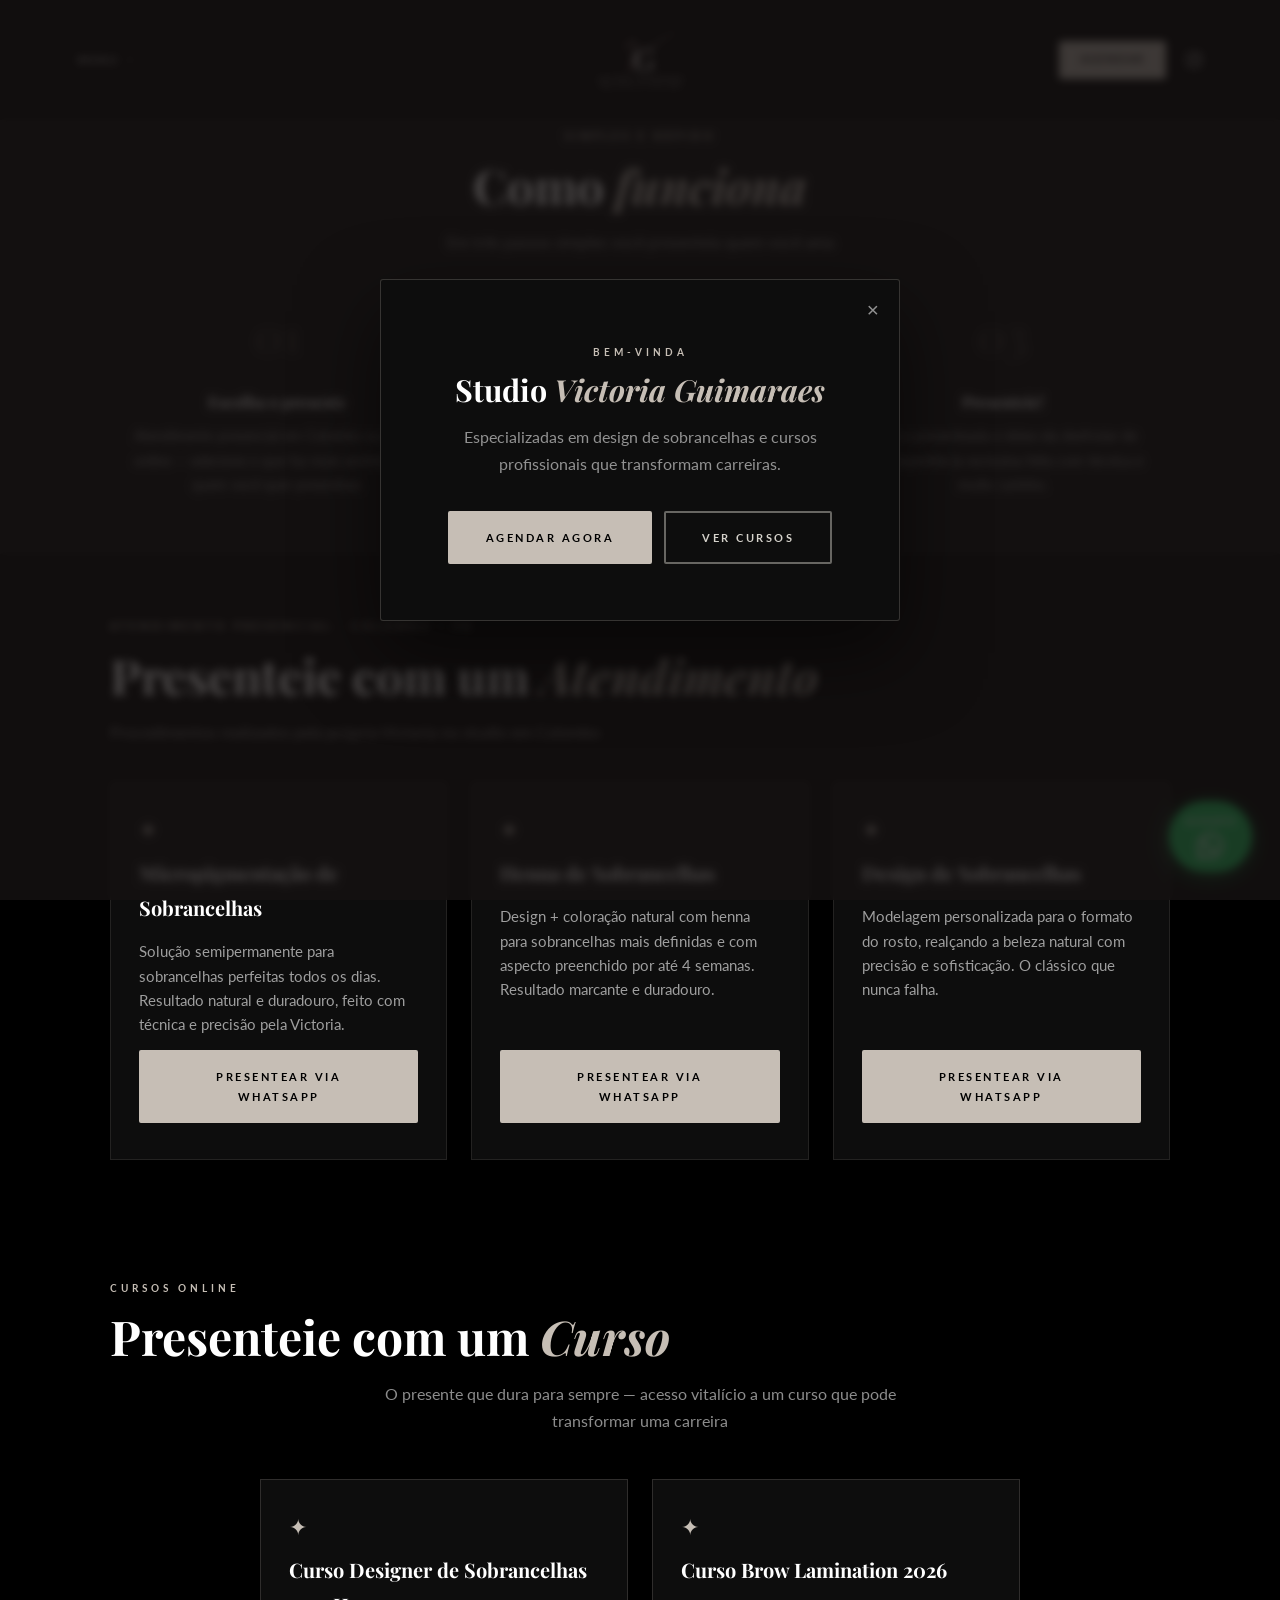
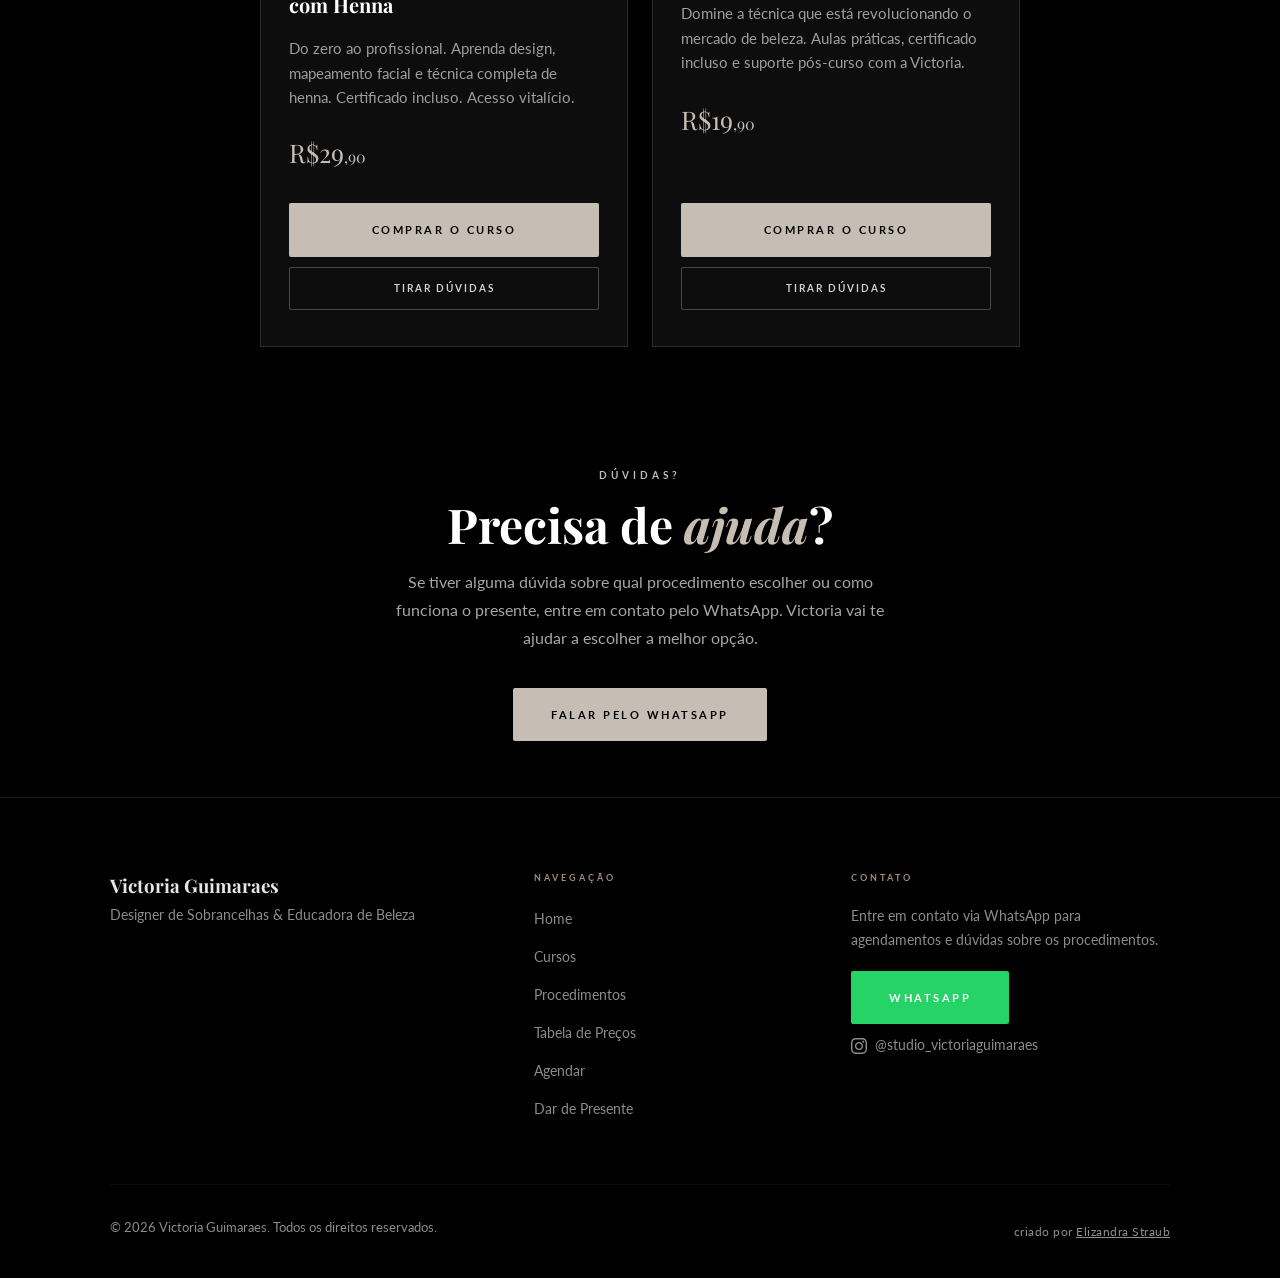
<file: presente.html>
<!DOCTYPE html>
<html lang="pt-BR">
<head>
  <meta charset="UTF-8" />
  <meta name="viewport" content="width=device-width, initial-scale=1.0" />
  <title>Dar de Presente – Victoria Guimaraes</title>
  <meta name="description" content="Presenteie alguém especial com um procedimento de sobrancelhas feito pela Victoria Guimaraes. Design, henna, brow lamination e mais." />
  <link rel="preconnect" href="https://fonts.googleapis.com" />
  <link rel="preconnect" href="https://fonts.gstatic.com" crossorigin />
  <link href="https://fonts.googleapis.com/css2?family=Playfair+Display:ital,wght@0,400;0,500;0,600;0,700;1,400;1,600&family=Lato:wght@300;400;700&display=swap" rel="stylesheet" />
  <link rel="stylesheet" href="style.css" />
  <style>
    .gift-proc-grid {
      display: grid;
      grid-template-columns: repeat(3, 1fr);
      gap: 24px;
      margin-top: 52px;
    }
    .gift-proc-card {
      background: #0d0d0d;
      border: 1px solid rgba(198,190,181,0.12);
      padding: 36px 28px;
      display: flex;
      flex-direction: column;
      gap: 14px;
      transition: border-color 0.2s;
    }
    .gift-proc-card:hover { border-color: rgba(198,190,181,0.30); }
    .gift-proc-icon {
      color: var(--taupe);
      font-size: 1.4rem;
      line-height: 1;
    }
    .gift-proc-card h3 {
      font-family: 'Playfair Display', serif;
      font-size: 1.25rem;
      color: #fff;
      margin: 0;
    }
    .gift-proc-card p {
      color: rgba(255,255,255,0.60);
      font-size: 0.92rem;
      line-height: 1.65;
      flex: 1;
    }
    @media (max-width: 900px) {
      .gift-proc-grid { grid-template-columns: repeat(2, 1fr); }
    }
    @media (max-width: 600px) {
      .gift-proc-grid { grid-template-columns: 1fr; }
      .gift-proc-card { padding: 28px 22px; }
    }

    /* Reduce spacing site-wide for this page */
    .page-hero { padding: 110px 0 48px !important; }
    .section { padding: 56px 0 !important; }
    .gift-proc-grid { margin-top: 36px; }
    .how-steps { margin-top: 40px; }
    .how-step { padding: 0 24px; }
  </style>
</head>
<body>

  <!-- WELCOME MODAL -->
  <div class="welcome-modal" id="welcome-modal">
    <div class="welcome-backdrop" id="welcomeBackdrop"></div>
    <div class="welcome-card">
      <button class="welcome-close" id="welcomeClose" aria-label="Fechar">&times;</button>
      <span class="section-tag">Bem-vinda</span>
      <h2>Studio <em>Victoria Guimaraes</em></h2>
      <p>Especializadas em design de sobrancelhas e cursos profissionais que transformam carreiras.</p>
      <div class="welcome-btns">
        <a href="agendar.html" class="btn btn-taupe">Agendar Agora</a>
        <a href="cursos.html" class="btn btn-ghost-light">Ver Cursos</a>
      </div>
    </div>
  </div>

  <!-- FLOATING WHATSAPP -->
  <a href="https://wa.me/5541999356824?text=Ola%20Victoria%2C%20vim%20pelo%20site%20e%20gostaria%20de%20mais%20informacoes" class="whatsapp-float" target="_blank" rel="noopener" aria-label="Suporte via WhatsApp">
    <span>Suporte</span>
    <svg viewBox="0 0 24 24"><path d="M17.472 14.382c-.297-.149-1.758-.867-2.03-.967-.273-.099-.471-.148-.67.15-.197.297-.767.966-.94 1.164-.173.199-.347.223-.644.075-.297-.15-1.255-.463-2.39-1.475-.883-.788-1.48-1.761-1.653-2.059-.173-.297-.018-.458.13-.606.134-.133.298-.347.446-.52.149-.174.198-.298.298-.497.099-.198.05-.371-.025-.52-.075-.149-.669-1.612-.916-2.207-.242-.579-.487-.5-.669-.51-.173-.008-.371-.01-.57-.01-.198 0-.52.074-.792.372-.272.297-1.04 1.016-1.04 2.479 0 1.462 1.065 2.875 1.213 3.074.149.198 2.096 3.2 5.077 4.487.709.306 1.262.489 1.694.625.712.227 1.36.195 1.871.118.571-.085 1.758-.719 2.006-1.413.248-.694.248-1.289.173-1.413-.074-.124-.272-.198-.57-.347m-5.421 7.403h-.004a9.87 9.87 0 01-5.031-1.378l-.361-.214-3.741.982.998-3.648-.235-.374a9.86 9.86 0 01-1.51-5.26c.001-5.45 4.436-9.884 9.888-9.884 2.64 0 5.122 1.03 6.988 2.898a9.825 9.825 0 012.893 6.994c-.003 5.45-4.437 9.884-9.885 9.884m8.413-18.297A11.815 11.815 0 0012.05 0C5.495 0 .16 5.335.157 11.892c0 2.096.547 4.142 1.588 5.945L.057 24l6.305-1.654a11.882 11.882 0 005.683 1.448h.005c6.554 0 11.89-5.335 11.893-11.893a11.821 11.821 0 00-3.48-8.413z"/></svg>
  </a>

  <!-- NAVBAR -->
  <nav class="navbar">
    <div class="nav-container">

      <!-- Dropdown esquerda -->
      <div class="nav-dropdown-wrap">
        <button class="nav-drop-btn" id="navDropBtn" aria-label="Abrir menu">
          Menu <svg viewBox="0 0 24 24" style="width:10px;height:10px;fill:currentColor;transition:transform .3s;"><path d="M7 10l5 5 5-5z"/></svg>
        </button>
        <div class="nav-drop-panel" id="navDropPanel">
        <a href="index.html">Home</a>
        <a href="curso-designer.html">Designer de Sobrancelhas</a>
        <a href="curso-browlamination.html">Brow Lamination</a>
        <a href="procedimentos.html">Procedimentos</a>
        <a href="precos.html">Tabela de Preços</a>
        <a href="agendar.html">Agendar</a>
        <a href="presente.html" class="active">Dar de Presente</a>
        <a href="https://www.instagram.com/studio_victoriaguimaraes?igsh=eGMzdXcyNzF5bHZn" target="_blank" rel="noopener">Instagram</a>
        </div>
      </div>

      <!-- Logo centralizada -->
      <a href="index.html" class="logo">
        <img src="logo-nova.jpg" alt="Victoria Guimaraes" class="logo-img" loading="lazy" />
      </a>

      <!-- Direita -->
      <div class="nav-right">
        <a href="agendar.html" class="nav-cta">Agendar</a>
        <a href="https://www.instagram.com/studio_victoriaguimaraes?igsh=eGMzdXcyNzF5bHZn" class="nav-instagram-link" target="_blank" rel="noopener" aria-label="Instagram">
          <svg viewBox="0 0 24 24"><path d="M12 2.163c3.204 0 3.584.012 4.85.07 3.252.148 4.771 1.691 4.919 4.919.058 1.265.069 1.645.069 4.849 0 3.205-.012 3.584-.069 4.849-.149 3.225-1.664 4.771-4.919 4.919-1.266.058-1.644.07-4.85.07-3.204 0-3.584-.012-4.849-.07-3.26-.149-4.771-1.699-4.919-4.92-.058-1.265-.07-1.644-.07-4.849 0-3.204.013-3.583.07-4.849.149-3.227 1.664-4.771 4.919-4.919 1.266-.057 1.645-.069 4.849-.069zm0-2.163c-3.259 0-3.667.014-4.947.072-4.358.2-6.78 2.618-6.98 6.98-.059 1.281-.073 1.689-.073 4.948 0 3.259.014 3.668.072 4.948.2 4.358 2.618 6.78 6.98 6.98 1.281.058 1.689.072 4.948.072 3.259 0 3.668-.014 4.948-.072 4.354-.2 6.782-2.618 6.979-6.98.059-1.28.073-1.689.073-4.948 0-3.259-.014-3.667-.072-4.947-.196-4.354-2.617-6.78-6.979-6.98-1.281-.059-1.69-.073-4.949-.073zm0 5.838c-3.403 0-6.162 2.759-6.162 6.162s2.759 6.163 6.162 6.163 6.162-2.759 6.162-6.163c0-3.403-2.759-6.162-6.162-6.162zm0 10.162c-2.209 0-4-1.79-4-4 0-2.209 1.791-4 4-4s4 1.791 4 4c0 2.21-1.791 4-4 4zm6.406-11.845c-.796 0-1.441.645-1.441 1.44s.645 1.44 1.441 1.44c.795 0 1.439-.645 1.439-1.44s-.644-1.44-1.439-1.44z"/></svg>
        </a>
      </div>
    </div>
  </nav>

  <!-- HOW IT WORKS -->
  <section class="section bg-light" style="padding-top:120px !important;">
    <div class="container">
      <div class="section-header-c fade-in">
        <span class="section-tag">Simples e rápido</span>
        <h2 class="section-title">Como <em>funciona</em></h2>
        <p class="section-desc" style="text-align:center;margin:0 auto;">Em três passos simples você presenteia quem você ama</p>
      </div>
      <div class="how-steps" style="text-align:center;">
        <div class="how-step fade-in">
          <div class="step-num">01</div>
          <h4>Escolha o presente</h4>
          <p>Atendimento presencial em Colombo ou curso online — selecione o que faz mais sentido para quem você quer presentear.</p>
        </div>
        <div class="how-step fade-in">
          <div class="step-num">02</div>
          <h4>Fale com a Victoria</h4>
          <p>Entre em contato pelo WhatsApp informando que é um presente. Victoria vai te ajudar a escolher e confirmar tudo.</p>
        </div>
        <div class="how-step fade-in">
          <div class="step-num">03</div>
          <h4>Presenteie!</h4>
          <p>Avise a presenteada e deixe ela desfrutar de uma experiência exclusiva feita com técnica e muito carinho.</p>
        </div>
      </div>
    </div>
  </section>

  <!-- ATENDIMENTOS PRESENCIAIS -->
  <section class="section">
    <div class="container">
      <div class="section-header fade-in">
        <span class="section-tag">Atendimento Presencial · Colombo – PR</span>
        <h2 class="section-title">Presenteie com um <em>Atendimento</em></h2>
        <p class="section-desc">Procedimentos realizados pela própria Victoria no studio em Colombo</p>
      </div>

      <div class="gift-proc-grid">

        <div class="gift-proc-card fade-in">
          <div class="gift-proc-icon">✦</div>
          <h3>Micropigmentação de Sobrancelhas</h3>
          <p>Solução semipermanente para sobrancelhas perfeitas todos os dias. Resultado natural e duradouro, feito com técnica e precisão pela Victoria.</p>
          <a href="https://wa.me/5541999356824?text=Ol%C3%A1%20Victoria%2C%20quero%20presentear%20algu%C3%A9m%20com%20Micropigmenta%C3%A7%C3%A3o%20de%20Sobrancelhas.%20Pode%20me%20ajudar%3F" target="_blank" rel="noopener" class="btn btn-taupe" style="display:block;text-align:center;margin-top:auto;">Presentear via WhatsApp</a>
        </div>

        <div class="gift-proc-card fade-in">
          <div class="gift-proc-icon">✦</div>
          <h3>Henna de Sobrancelhas</h3>
          <p>Design + coloração natural com henna para sobrancelhas mais definidas e com aspecto preenchido por até 4 semanas. Resultado marcante e duradouro.</p>
          <a href="https://wa.me/5541999356824?text=Ol%C3%A1%20Victoria%2C%20quero%20presentear%20algu%C3%A9m%20com%20Henna%20de%20Sobrancelhas.%20Pode%20me%20ajudar%3F" target="_blank" rel="noopener" class="btn btn-taupe" style="display:block;text-align:center;margin-top:auto;">Presentear via WhatsApp</a>
        </div>

        <div class="gift-proc-card fade-in">
          <div class="gift-proc-icon">✦</div>
          <h3>Design de Sobrancelhas</h3>
          <p>Modelagem personalizada para o formato do rosto, realçando a beleza natural com precisão e sofisticação. O clássico que nunca falha.</p>
          <a href="https://wa.me/5541999356824?text=Ol%C3%A1%20Victoria%2C%20quero%20presentear%20algu%C3%A9m%20com%20um%20Design%20de%20Sobrancelhas.%20Pode%20me%20ajudar%3F" target="_blank" rel="noopener" class="btn btn-taupe" style="display:block;text-align:center;margin-top:auto;">Presentear via WhatsApp</a>
        </div>

      </div>
    </div>
  </section>

  <!-- CURSOS ONLINE -->
  <section class="section bg-dark">
    <div class="container">
      <div class="section-header fade-in">
        <span class="section-tag">Cursos Online</span>
        <h2 class="section-title">Presenteie com um <em>Curso</em></h2>
        <p class="section-desc" style="margin:0 auto;text-align:center;">O presente que dura para sempre — acesso vitalício a um curso que pode transformar uma carreira</p>
      </div>

      <div style="display:grid;grid-template-columns:repeat(2,1fr);gap:24px;margin-top:44px;max-width:760px;margin-left:auto;margin-right:auto;" class="fade-in">

        <div class="gift-proc-card" style="background:#0d0d0d;border:1px solid rgba(198,190,181,0.18);">
          <div class="gift-proc-icon">✦</div>
          <h3>Curso Designer de Sobrancelhas com Henna</h3>
          <p>Do zero ao profissional. Aprenda design, mapeamento facial e técnica completa de henna. Certificado incluso. Acesso vitalício.</p>
          <p style="font-family:'Playfair Display',serif;font-size:1.6rem;color:var(--taupe);margin:8px 0 0;">R$29<span style="font-size:1rem;">,90</span></p>
          <div style="display:flex;flex-direction:column;gap:10px;margin-top:auto;padding-top:16px;">
            <a href="https://chk.eduzz.com/E9OODY8Q9B" target="_blank" rel="noopener" class="btn btn-taupe" style="display:block;text-align:center;">Comprar o Curso</a>
            <a href="https://wa.me/5541999356824?text=Ol%C3%A1%20Victoria%2C%20quero%20presentear%20algu%C3%A9m%20com%20o%20Curso%20Designer%20de%20Sobrancelhas.%20Pode%20me%20ajudar%3F" target="_blank" rel="noopener" class="btn btn-ghost-light" style="display:block;text-align:center;font-size:10px;font-weight:700;letter-spacing:2px;text-transform:uppercase;padding:12px 20px;border:1px solid rgba(213,210,203,0.30);border-radius:2px;">Tirar Dúvidas</a>
          </div>
        </div>

        <div class="gift-proc-card" style="background:#0d0d0d;border:1px solid rgba(198,190,181,0.18);">
          <div class="gift-proc-icon">✦</div>
          <h3>Curso Brow Lamination 2026</h3>
          <p>Domine a técnica que está revolucionando o mercado de beleza. Aulas práticas, certificado incluso e suporte pós-curso com a Victoria.</p>
          <p style="font-family:'Playfair Display',serif;font-size:1.6rem;color:var(--taupe);margin:8px 0 0;">R$19<span style="font-size:1rem;">,90</span></p>
          <div style="display:flex;flex-direction:column;gap:10px;margin-top:auto;padding-top:16px;">
            <a href="https://chk.eduzz.com/39YN468JWO" target="_blank" rel="noopener" class="btn btn-taupe" style="display:block;text-align:center;">Comprar o Curso</a>
            <a href="https://wa.me/5541999356824?text=Ol%C3%A1%20Victoria%2C%20quero%20presentear%20algu%C3%A9m%20com%20o%20Curso%20Brow%20Lamination.%20Pode%20me%20ajudar%3F" target="_blank" rel="noopener" class="btn btn-ghost-light" style="display:block;text-align:center;font-size:10px;font-weight:700;letter-spacing:2px;text-transform:uppercase;padding:12px 20px;border:1px solid rgba(213,210,203,0.30);border-radius:2px;">Tirar Dúvidas</a>
          </div>
        </div>

      </div>
    </div>
  </section>

  <!-- DOUBTS -->
  <section class="section bg-dark">
    <div class="container" style="text-align:center;max-width:640px;">
      <span class="section-tag light">Dúvidas?</span>
      <h2 class="section-title">Precisa de <em>ajuda</em>?</h2>
      <p style="color:rgba(255,255,255,.65);margin-bottom:36px;font-size:1rem;">Se tiver alguma dúvida sobre qual procedimento escolher ou como funciona o presente, entre em contato pelo WhatsApp. Victoria vai te ajudar a escolher a melhor opção.</p>
      <a href="https://wa.me/5541999356824?text=Ol%C3%A1%20Victoria%2C%20gostaria%20de%20dar%20um%20procedimento%20de%20presente%20e%20tenho%20algumas%20d%C3%BAvidas" class="btn btn-taupe" target="_blank" rel="noopener">Falar pelo WhatsApp</a>
    </div>
  </section>

  <!-- FOOTER -->
  <footer class="footer">
    <div class="container">
      <div class="footer-grid">
        <div class="footer-brand">
          <h3>Victoria Guimaraes</h3>
          <p>Designer de Sobrancelhas &amp; Educadora de Beleza</p>
        </div>
        <div class="footer-col">
          <h4>Navegação</h4>
          <ul>
            <li><a href="index.html">Home</a></li>
            <li><a href="cursos.html">Cursos</a></li>
            <li><a href="procedimentos.html">Procedimentos</a></li>
            <li><a href="precos.html">Tabela de Preços</a></li>
            <li><a href="agendar.html">Agendar</a></li>
            <li><a href="presente.html">Dar de Presente</a></li>
          </ul>
        </div>
        <div class="footer-col">
          <h4>Contato</h4>
          <p>Entre em contato via WhatsApp para agendamentos e dúvidas sobre os procedimentos.</p>
          <a href="https://wa.me/5541999356824?text=Ola%20Victoria%2C%20gostaria%20de%20mais%20informacoes" class="btn btn-whatsapp" target="_blank" rel="noopener">WhatsApp</a>
          <a href="https://www.instagram.com/studio_victoriaguimaraes?igsh=eGMzdXcyNzF5bHZn" class="footer-social" target="_blank" rel="noopener"><svg viewBox="0 0 24 24" xmlns="http://www.w3.org/2000/svg"><path d="M12 2.163c3.204 0 3.584.012 4.85.07 3.252.148 4.771 1.691 4.919 4.919.058 1.265.069 1.645.069 4.849 0 3.205-.012 3.584-.069 4.849-.149 3.225-1.664 4.771-4.919 4.919-1.266.058-1.644.07-4.85.07-3.204 0-3.584-.012-4.849-.07-3.26-.149-4.771-1.699-4.919-4.92-.058-1.265-.07-1.644-.07-4.849 0-3.204.013-3.583.07-4.849.149-3.227 1.664-4.771 4.919-4.919 1.266-.057 1.645-.069 4.849-.069zm0-2.163c-3.259 0-3.667.014-4.947.072-4.358.2-6.78 2.618-6.98 6.98-.059 1.281-.073 1.689-.073 4.948 0 3.259.014 3.668.072 4.948.2 4.358 2.618 6.78 6.98 6.98 1.281.058 1.689.072 4.948.072 3.259 0 3.668-.014 4.948-.072 4.354-.2 6.782-2.618 6.979-6.98.059-1.28.073-1.689.073-4.948 0-3.259-.014-3.667-.072-4.947-.196-4.354-2.617-6.78-6.979-6.98-1.281-.059-1.69-.073-4.949-.073zm0 5.838c-3.403 0-6.162 2.759-6.162 6.162s2.759 6.163 6.162 6.163 6.162-2.759 6.162-6.163c0-3.403-2.759-6.162-6.162-6.162zm0 10.162c-2.209 0-4-1.79-4-4 0-2.209 1.791-4 4-4s4 1.791 4 4c0 2.21-1.791 4-4 4zm6.406-11.845c-.796 0-1.441.645-1.441 1.44s.645 1.44 1.441 1.44c.795 0 1.439-.645 1.439-1.44s-.644-1.44-1.439-1.44z"/></svg> @studio_victoriaguimaraes</a>
        </div>
      </div>
      <div class="footer-bottom">
        <p>&copy; 2026 Victoria Guimaraes. Todos os direitos reservados.</p>
        <p style="margin-top:8px;font-size:12px;opacity:.75;letter-spacing:.5px;color:var(--taupe);">criado por <a href="https://wa.me/554199117651" target="_blank" rel="noopener" style="color:var(--taupe);text-decoration:underline;">Elizandra Straub</a></p>
      </div>
    </div>
  </footer>

  <script src="script.js"></script>
</body>
</html>
</file>
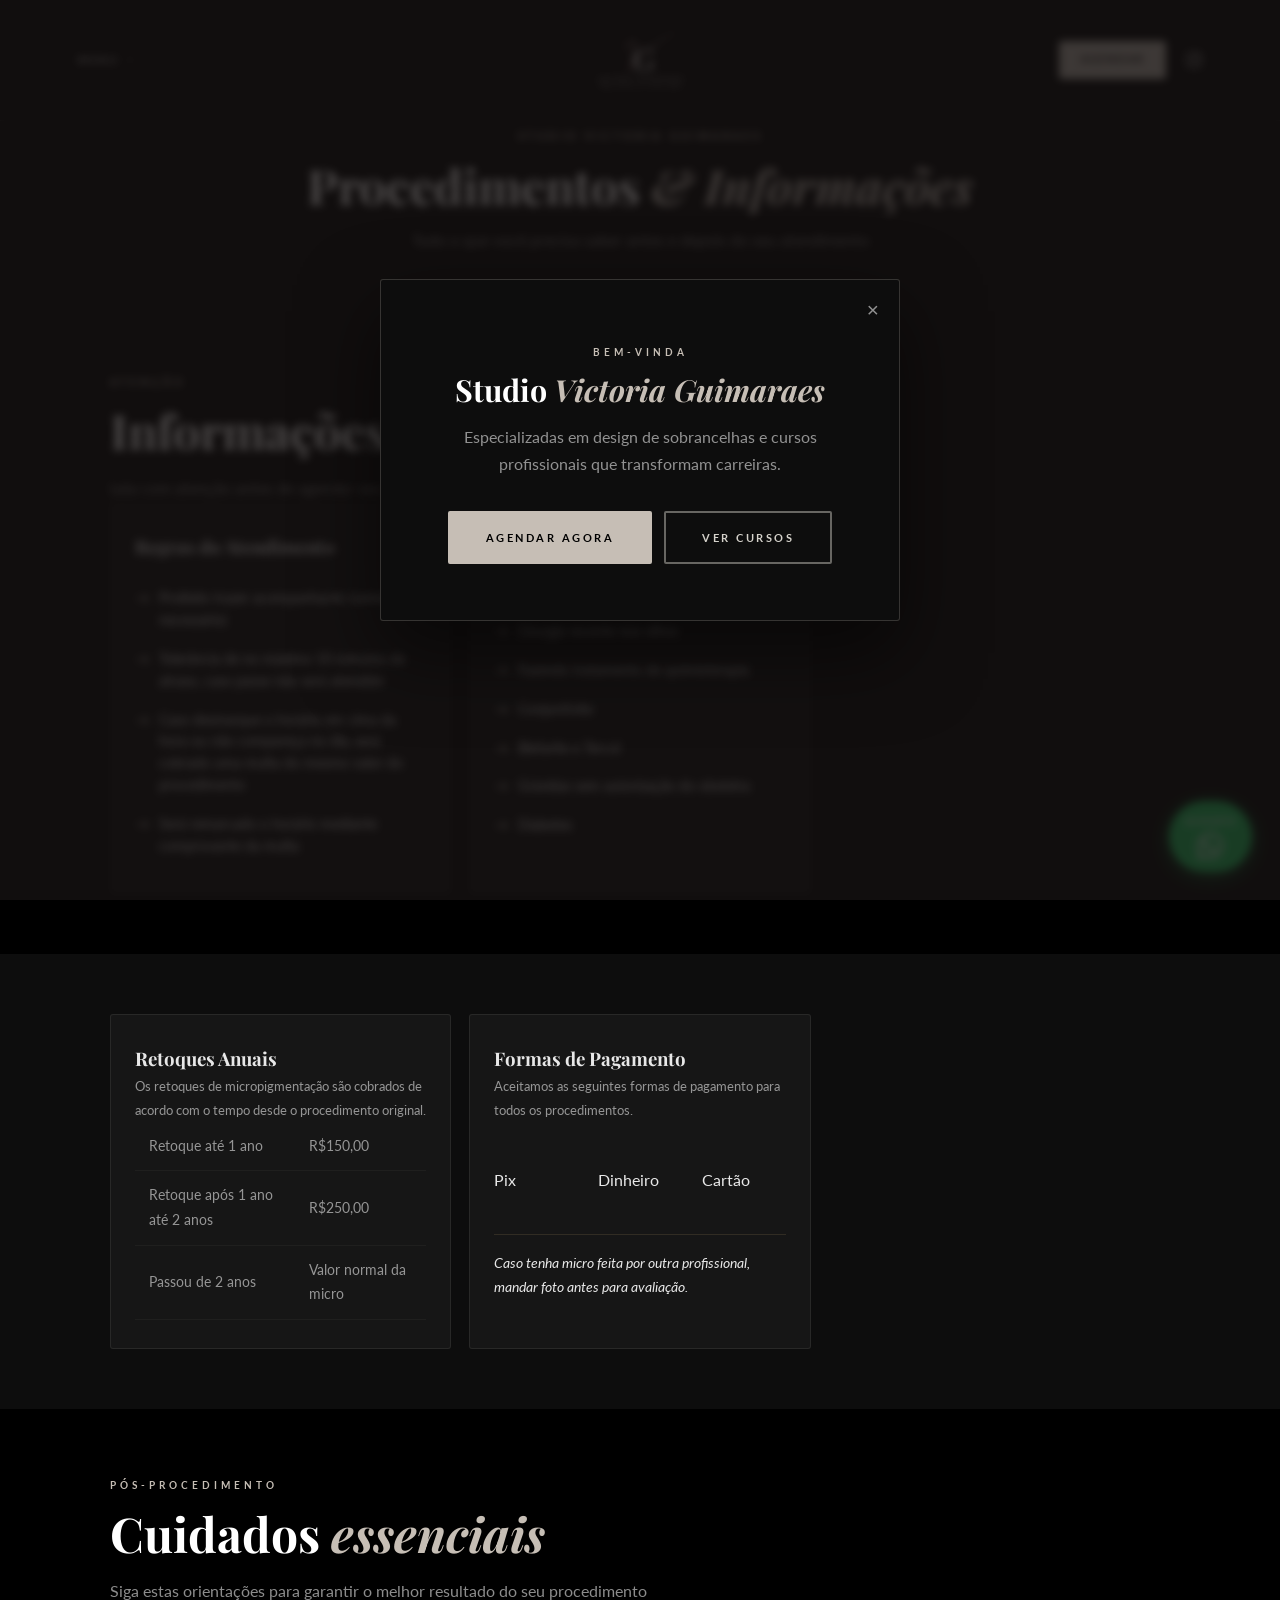
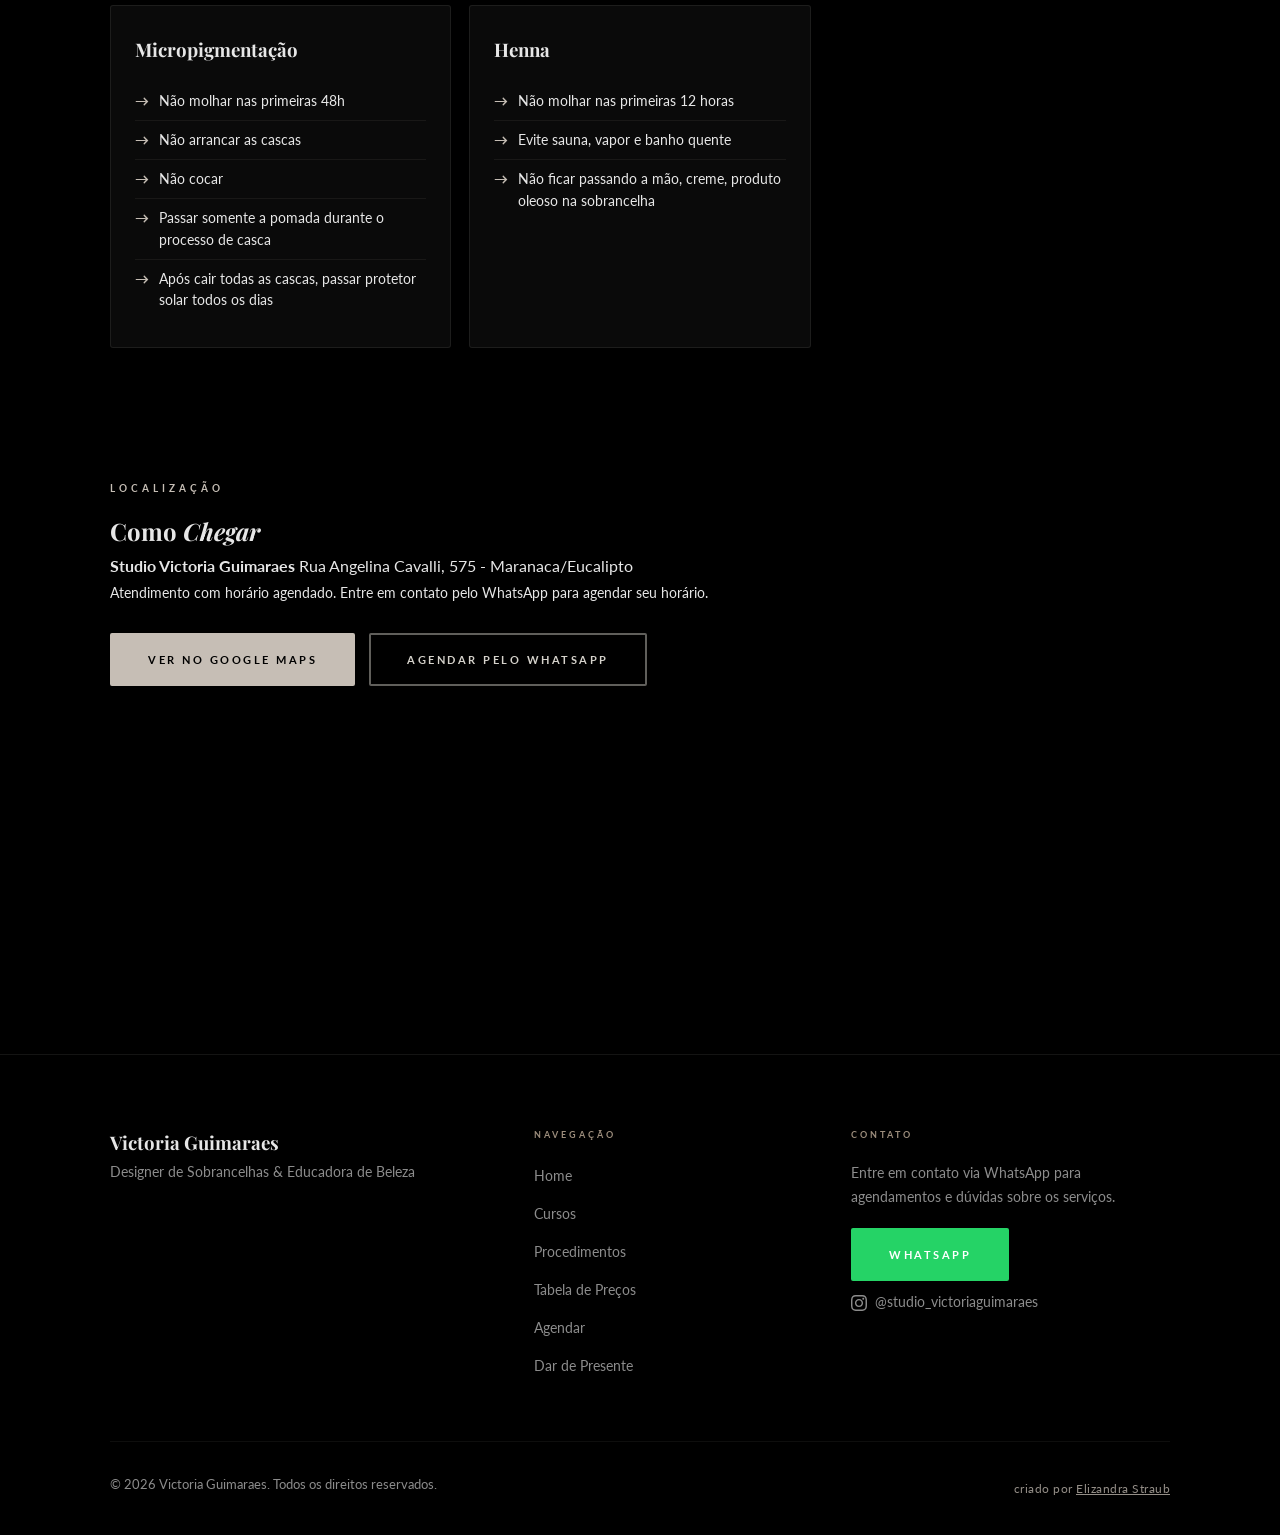
<file: procedimentos.html>
<!DOCTYPE html>
<html lang="pt-BR">
<head>
  <meta charset="UTF-8" />
  <meta name="viewport" content="width=device-width, initial-scale=1.0" />
  <title>Procedimentos – Victoria Guimaraes</title>
  <meta name="description" content="Informações sobre procedimentos, restrições, cuidados pós-procedimento e localização do studio de Victoria Guimaraes." />
  <link rel="preconnect" href="https://fonts.googleapis.com" />
  <link rel="preconnect" href="https://fonts.gstatic.com" crossorigin />
  <link href="https://fonts.googleapis.com/css2?family=Playfair+Display:ital,wght@0,400;0,500;0,600;0,700;1,400;1,600&family=Lato:wght@300;400;700&display=swap" rel="stylesheet" />
  <link rel="stylesheet" href="style.css" />
  <style>
    .proc-card ul { list-style:none; padding:0; margin:16px 0 0; }
    .proc-card ul li { display:flex; align-items:baseline; gap:10px; padding:8px 0; border-bottom:1px solid rgba(198,190,181,0.08); font-size:0.88rem; line-height:1.55; }
    .proc-card ul li:last-child { border-bottom:none; }
    .proc-card ul li::before { content:'→'; color:var(--taupe); font-weight:700; flex-shrink:0; }
  </style>
</head>
<body>

  <!-- WELCOME MODAL -->
  <div class="welcome-modal" id="welcome-modal">
    <div class="welcome-backdrop" id="welcomeBackdrop"></div>
    <div class="welcome-card">
      <button class="welcome-close" id="welcomeClose" aria-label="Fechar">&times;</button>
      <span class="section-tag">Bem-vinda</span>
      <h2>Studio <em>Victoria Guimaraes</em></h2>
      <p>Especializadas em design de sobrancelhas e cursos profissionais que transformam carreiras.</p>
      <div class="welcome-btns">
        <a href="agendar.html" class="btn btn-taupe">Agendar Agora</a>
        <a href="cursos.html" class="btn btn-ghost-light">Ver Cursos</a>
      </div>
    </div>
  </div>

  <!-- FLOATING WHATSAPP -->
  <a href="https://wa.me/5541999356824?text=Ola%20Victoria%2C%20vim%20pelo%20site%20e%20gostaria%20de%20mais%20informacoes" class="whatsapp-float" target="_blank" rel="noopener" aria-label="Suporte via WhatsApp">
    <span>Suporte</span>
    <svg viewBox="0 0 24 24"><path d="M17.472 14.382c-.297-.149-1.758-.867-2.03-.967-.273-.099-.471-.148-.67.15-.197.297-.767.966-.94 1.164-.173.199-.347.223-.644.075-.297-.15-1.255-.463-2.39-1.475-.883-.788-1.48-1.761-1.653-2.059-.173-.297-.018-.458.13-.606.134-.133.298-.347.446-.52.149-.174.198-.298.298-.497.099-.198.05-.371-.025-.52-.075-.149-.669-1.612-.916-2.207-.242-.579-.487-.5-.669-.51-.173-.008-.371-.01-.57-.01-.198 0-.52.074-.792.372-.272.297-1.04 1.016-1.04 2.479 0 1.462 1.065 2.875 1.213 3.074.149.198 2.096 3.2 5.077 4.487.709.306 1.262.489 1.694.625.712.227 1.36.195 1.871.118.571-.085 1.758-.719 2.006-1.413.248-.694.248-1.289.173-1.413-.074-.124-.272-.198-.57-.347m-5.421 7.403h-.004a9.87 9.87 0 01-5.031-1.378l-.361-.214-3.741.982.998-3.648-.235-.374a9.86 9.86 0 01-1.51-5.26c.001-5.45 4.436-9.884 9.888-9.884 2.64 0 5.122 1.03 6.988 2.898a9.825 9.825 0 012.893 6.994c-.003 5.45-4.437 9.884-9.885 9.884m8.413-18.297A11.815 11.815 0 0012.05 0C5.495 0 .16 5.335.157 11.892c0 2.096.547 4.142 1.588 5.945L.057 24l6.305-1.654a11.882 11.882 0 005.683 1.448h.005c6.554 0 11.89-5.335 11.893-11.893a11.821 11.821 0 00-3.48-8.413z"/></svg>
  </a>

  <!-- NAVBAR -->
  <nav class="navbar">
    <div class="nav-container">

      <!-- Dropdown esquerda -->
      <div class="nav-dropdown-wrap">
        <button class="nav-drop-btn" id="navDropBtn" aria-label="Abrir menu">
          Menu <svg viewBox="0 0 24 24" style="width:10px;height:10px;fill:currentColor;transition:transform .3s;"><path d="M7 10l5 5 5-5z"/></svg>
        </button>
        <div class="nav-drop-panel" id="navDropPanel">
        <a href="index.html">Home</a>
        <a href="curso-designer.html">Designer de Sobrancelhas</a>
        <a href="curso-browlamination.html">Brow Lamination</a>
        <a href="procedimentos.html" class="active">Procedimentos</a>
        <a href="precos.html">Tabela de Preços</a>
        <a href="agendar.html">Agendar</a>
        <a href="presente.html">Dar de Presente</a>
        <a href="https://www.instagram.com/studio_victoriaguimaraes?igsh=eGMzdXcyNzF5bHZn" target="_blank" rel="noopener">Instagram</a>
        </div>
      </div>

      <!-- Logo centralizada -->
      <a href="index.html" class="logo">
        <img src="logo-nova.jpg" alt="Victoria Guimaraes" class="logo-img" loading="lazy" />
      </a>

      <!-- Direita -->
      <div class="nav-right">
        <a href="agendar.html" class="nav-cta">Agendar</a>
        <a href="https://www.instagram.com/studio_victoriaguimaraes?igsh=eGMzdXcyNzF5bHZn" class="nav-instagram-link" target="_blank" rel="noopener" aria-label="Instagram">
          <svg viewBox="0 0 24 24"><path d="M12 2.163c3.204 0 3.584.012 4.85.07 3.252.148 4.771 1.691 4.919 4.919.058 1.265.069 1.645.069 4.849 0 3.205-.012 3.584-.069 4.849-.149 3.225-1.664 4.771-4.919 4.919-1.266.058-1.644.07-4.85.07-3.204 0-3.584-.012-4.849-.07-3.26-.149-4.771-1.699-4.919-4.92-.058-1.265-.07-1.644-.07-4.849 0-3.204.013-3.583.07-4.849.149-3.227 1.664-4.771 4.919-4.919 1.266-.057 1.645-.069 4.849-.069zm0-2.163c-3.259 0-3.667.014-4.947.072-4.358.2-6.78 2.618-6.98 6.98-.059 1.281-.073 1.689-.073 4.948 0 3.259.014 3.668.072 4.948.2 4.358 2.618 6.78 6.98 6.98 1.281.058 1.689.072 4.948.072 3.259 0 3.668-.014 4.948-.072 4.354-.2 6.782-2.618 6.979-6.98.059-1.28.073-1.689.073-4.948 0-3.259-.014-3.667-.072-4.947-.196-4.354-2.617-6.78-6.979-6.98-1.281-.059-1.69-.073-4.949-.073zm0 5.838c-3.403 0-6.162 2.759-6.162 6.162s2.759 6.163 6.162 6.163 6.162-2.759 6.162-6.163c0-3.403-2.759-6.162-6.162-6.162zm0 10.162c-2.209 0-4-1.79-4-4 0-2.209 1.791-4 4-4s4 1.791 4 4c0 2.21-1.791 4-4 4zm6.406-11.845c-.796 0-1.441.645-1.441 1.44s.645 1.44 1.441 1.44c.795 0 1.439-.645 1.439-1.44s-.644-1.44-1.439-1.44z"/></svg>
        </a>
      </div>
    </div>
  </nav>

<!-- PAGE HERO -->
  <section class="page-hero">
    <div class="container">
      <span class="section-tag light">Studio Victoria Guimaraes</span>
      <h1 class="section-title">Procedimentos <em>&amp; Informações</em></h1>
      <p class="section-desc">Tudo o que você precisa saber antes e depois do seu atendimento</p>
    </div>
  </section>

  <!-- INFORMACOES SOBRE O PROCEDIMENTO -->
  <section class="section">
    <div class="container">
      <div class="section-header fade-in">
        <span class="section-tag">Atenção</span>
        <h2 class="section-title">Informações sobre o <em>Procedimento</em></h2>
        <p class="section-desc">Leia com atenção antes de agendar seu horário</p>
      </div>
      <div class="proc-grid fade-in">
        <div class="proc-card dark">
          <h3>Regras do Atendimento</h3>
          <ul>
            <li>Proibido trazer acompanhante (somente se necessário)</li>
            <li>Tolerância de no máximo 10 minutos de atraso, caso passe não será atendido</li>
            <li>Caso desmarque o horário em cima da hora ou não compareça no dia, será cobrado uma multa do mesmo valor do procedimento</li>
            <li>Será remarcado o horário mediante comprovante da multa</li>
          </ul>
        </div>
        <div class="proc-card">
          <h3>Restrições para Micropigmentação</h3>
          <ul>
            <li>Cirurgia recente nos olhos</li>
            <li>Fazendo tratamento de quimioterapia</li>
            <li>Conjuntivite</li>
            <li>Blefarite e Tercol</li>
            <li>Grávidas sem autorização do obstetra</li>
            <li>Diabetes</li>
          </ul>
        </div>
      </div>
    </div>
  </section>

  <!-- RETOQUES ANUAL E PAGAMENTO -->
  <section class="section bg-light">
    <div class="container">
      <div class="proc-grid fade-in">

        <div class="proc-card">
          <h3>Retoques Anuais</h3>
          <p>Os retoques de micropigmentação são cobrados de acordo com o tempo desde o procedimento original.</p>
          <table class="retoque-table">
            <tbody>
              <tr>
                <td>Retoque até 1 ano</td>
                <td>R$150,00</td>
              </tr>
              <tr>
                <td>Retoque após 1 ano até 2 anos</td>
                <td>R$250,00</td>
              </tr>
              <tr>
                <td>Passou de 2 anos</td>
                <td>Valor normal da micro</td>
              </tr>
            </tbody>
          </table>
        </div>

        <div class="proc-card">
          <h3>Formas de Pagamento</h3>
          <p>Aceitamos as seguintes formas de pagamento para todos os procedimentos.</p>
          <div class="payment-row">
            <span class="payment-badge">Pix</span>
            <span class="payment-badge">Dinheiro</span>
            <span class="payment-badge">Cartão</span>
          </div>
          <br />
          <p style="font-size:0.88rem;color:var(--text-muted);margin-top:12px;padding-top:16px;border-top:1px solid rgba(201,169,110,0.15);font-style:italic;">Caso tenha micro feita por outra profissional, mandar foto antes para avaliação.</p>
        </div>

      </div>
    </div>
  </section>

  <!-- CUIDADOS POS-PROCEDIMENTO -->
  <section class="section">
    <div class="container">
      <div class="section-header fade-in">
        <span class="section-tag">Pós-Procedimento</span>
        <h2 class="section-title">Cuidados <em>essenciais</em></h2>
        <p class="section-desc">Siga estas orientações para garantir o melhor resultado do seu procedimento</p>
      </div>
      <div class="proc-grid fade-in">

        <div class="proc-card dark">
          <h3>Micropigmentação</h3>
          <ul>
            <li>Não molhar nas primeiras 48h</li>
            <li>Não arrancar as cascas</li>
            <li>Não cocar</li>
            <li>Passar somente a pomada durante o processo de casca</li>
            <li>Após cair todas as cascas, passar protetor solar todos os dias</li>
          </ul>
        </div>

        <div class="proc-card">
          <h3>Henna</h3>
          <ul>
            <li>Não molhar nas primeiras 12 horas</li>
            <li>Evite sauna, vapor e banho quente</li>
            <li>Não ficar passando a mão, creme, produto oleoso na sobrancelha</li>
          </ul>
        </div>

      </div>
    </div>
  </section>

  <!-- COMO CHEGAR NO STUDIO -->
  <section class="location-section">
    <div class="container">
      <div class="location-grid fade-in">
        <div class="location-text">
          <span class="section-tag">Localização</span>
          <h2>Como <em>Chegar</em></h2>
          <div class="address">
            <strong>Studio Victoria Guimaraes</strong>
            Rua Angelina Cavalli, 575 - Maranaca/Eucalipto
          </div>
          <p style="font-size:0.9rem;color:var(--text-muted);margin-bottom:28px;">Atendimento com horário agendado. Entre em contato pelo WhatsApp para agendar seu horário.</p>
          <div style="display:flex;gap:14px;flex-wrap:wrap;">
            <a href="https://maps.google.com/?q=Rua+Angelina+Cavalli,+575,+Maracan%C3%A3,+Colombo,+PR" target="_blank" rel="noopener" class="btn btn-taupe">Ver no Google Maps</a>
            <a href="https://wa.me/5541999356824?text=Ola%20Victoria%2C%20gostaria%20de%20agendar%20um%20atendimento" target="_blank" rel="noopener" class="btn btn-ghost-light">Agendar pelo WhatsApp</a>
          </div>
        </div>
        <div class="location-map">
          <iframe
            src="https://www.google.com/maps/embed?pb=!1m18!1m12!1m3!1d3602.!2d-49.35!3d-25.45!2m3!1f0!2f0!3f0!3m2!1i1024!2i768!4f13.1!3m3!1m2!1s0x0%3A0x0!2sRua+Angelina+Cavalli+575!5e0!3m2!1spt!2sbr!4v1"
            allowfullscreen=""
            loading="lazy"
            referrerpolicy="no-referrer-when-downgrade"
            title="Localização do Studio Victoria Guimaraes">
          </iframe>
        </div>
      </div>
    </div>
  </section>

  <!-- FOOTER -->
  <footer class="footer">
    <div class="container">
      <div class="footer-grid">
        <div class="footer-brand">
          <h3>Victoria Guimaraes</h3>
          <p>Designer de Sobrancelhas &amp; Educadora de Beleza</p>
        </div>
        <div class="footer-col">
          <h4>Navegação</h4>
          <ul>
            <li><a href="index.html">Home</a></li>
            <li><a href="cursos.html">Cursos</a></li>
            <li><a href="procedimentos.html">Procedimentos</a></li>
            <li><a href="precos.html">Tabela de Preços</a></li>
            <li><a href="agendar.html">Agendar</a></li>
            <li><a href="presente.html">Dar de Presente</a></li>
          </ul>
        </div>
        <div class="footer-col">
          <h4>Contato</h4>
          <p>Entre em contato via WhatsApp para agendamentos e dúvidas sobre os serviços.</p>
          <a href="https://wa.me/5541999356824?text=Ola%20Victoria%2C%20gostaria%20de%20mais%20informações" class="btn btn-whatsapp" target="_blank" rel="noopener">WhatsApp</a>
                    <a href="https://www.instagram.com/studio_victoriaguimaraes?igsh=eGMzdXcyNzF5bHZn" class="footer-social" target="_blank" rel="noopener"><svg viewBox="0 0 24 24" xmlns="http://www.w3.org/2000/svg"><path d="M12 2.163c3.204 0 3.584.012 4.85.07 3.252.148 4.771 1.691 4.919 4.919.058 1.265.069 1.645.069 4.849 0 3.205-.012 3.584-.069 4.849-.149 3.225-1.664 4.771-4.919 4.919-1.266.058-1.644.07-4.85.07-3.204 0-3.584-.012-4.849-.07-3.26-.149-4.771-1.699-4.919-4.92-.058-1.265-.07-1.644-.07-4.849 0-3.204.013-3.583.07-4.849.149-3.227 1.664-4.771 4.919-4.919 1.266-.057 1.645-.069 4.849-.069zm0-2.163c-3.259 0-3.667.014-4.947.072-4.358.2-6.78 2.618-6.98 6.98-.059 1.281-.073 1.689-.073 4.948 0 3.259.014 3.668.072 4.948.2 4.358 2.618 6.78 6.98 6.98 1.281.058 1.689.072 4.948.072 3.259 0 3.668-.014 4.948-.072 4.354-.2 6.782-2.618 6.979-6.98.059-1.28.073-1.689.073-4.948 0-3.259-.014-3.667-.072-4.947-.196-4.354-2.617-6.78-6.979-6.98-1.281-.059-1.69-.073-4.949-.073zm0 5.838c-3.403 0-6.162 2.759-6.162 6.162s2.759 6.163 6.162 6.163 6.162-2.759 6.162-6.163c0-3.403-2.759-6.162-6.162-6.162zm0 10.162c-2.209 0-4-1.79-4-4 0-2.209 1.791-4 4-4s4 1.791 4 4c0 2.21-1.791 4-4 4zm6.406-11.845c-.796 0-1.441.645-1.441 1.44s.645 1.44 1.441 1.44c.795 0 1.439-.645 1.439-1.44s-.644-1.44-1.439-1.44z"/></svg> @studio_victoriaguimaraes</a>
        </div>
      </div>
      <div class="footer-bottom">
        <p>&copy; 2026 Victoria Guimaraes. Todos os direitos reservados.</p>
        <p style="margin-top:8px;font-size:12px;opacity:.75;letter-spacing:.5px;color:var(--taupe);">criado por <a href="https://wa.me/554199117651" target="_blank" rel="noopener" style="color:var(--taupe);text-decoration:underline;">Elizandra Straub</a></p>
      </div>
    </div>
  </footer>

  <script src="script.js"></script>
</body>
</html>
</file>
<file: style.css>
/* ===================================================
   Victoria Guimarães – Studio
   Paleta: #161212 / #C6BEB5 / #D5D2CB / #9C8D7C
   =================================================== */

:root {
  --dark:        #000000;
  --dark-mid:    #0d0d0d;
  --dark-soft:   #161616;
  --taupe:       #C6BEB5;
  --taupe-light: #D5D2CB;
  --taupe-dark:  #9C8D7C;
  --white:       #FFFFFF;
  --text-on-dark:  rgba(255,255,255,0.90);
  --text-muted-dark: rgba(255,255,255,0.55);
  --text-on-light: rgba(255,255,255,0.90);
  --text-muted-light: rgba(255,255,255,0.55);
  --shadow: rgba(0,0,0,0.35);
  --shadow-heavy: rgba(0,0,0,0.60);
}

* { margin: 0; padding: 0; box-sizing: border-box; }
html { scroll-behavior: smooth; }

body {
  font-family: 'Lato', sans-serif;
  color: var(--text-on-dark);
  background: var(--dark);
  line-height: 1.75;
}

h1,h2,h3,h4 { font-family: 'Playfair Display', serif; }
a { text-decoration: none; color: inherit; }
img { max-width: 100%; display: block; }
ul { list-style: none; }

.fade-in { opacity: 0; transform: translateY(26px); transition: opacity 0.7s ease, transform 0.7s ease; }
.fade-in.visible { opacity: 1; transform: none; }

.container { max-width: 1180px; margin: 0 auto; padding: 0 60px; }
.section { padding: 60px 0; }
.bg-dark  { background: #000000; }
.bg-mid   { background: #0d0d0d; }
.bg-light { background: #0d0d0d; }
.bg-white { background: #111111; }

/* Cursos section with Victoria background */
.section-cursos-bg {
  position: relative;
  background: url('victoria-cursos.jpg') left center / cover no-repeat;
}
.section-cursos-overlay {
  position: absolute;
  inset: 0;
  background: linear-gradient(
    to right,
    rgba(22,18,18,0.72) 0%,
    rgba(22,18,18,0.88) 40%,
    rgba(22,18,18,0.96) 100%
  );
}
@media (max-width: 768px) {
  .section-cursos-bg { background-position: left top; }
  .section-cursos-overlay {
    background: linear-gradient(
      to bottom,
      rgba(22,18,18,0.55) 0%,
      rgba(22,18,18,0.88) 35%,
      rgba(22,18,18,0.97) 100%
    );
  }
}

/* ========================
   BOTÕES
   ======================== */
.btn {
  display: inline-block;
  padding: 15px 36px;
  font-family: 'Lato', sans-serif;
  font-size: 11px;
  font-weight: 700;
  letter-spacing: 2.5px;
  text-transform: uppercase;
  border: 2px solid transparent;
  border-radius: 2px;
  cursor: pointer;
  transition: all 0.3s ease;
  text-align: center;
}
.btn-taupe {
  background: var(--taupe);
  color: var(--dark);
  border-color: var(--taupe);
}
.btn-taupe:hover {
  background: var(--taupe-dark);
  border-color: var(--taupe-dark);
  transform: translateY(-2px);
  box-shadow: 0 8px 24px rgba(198,190,181,0.35);
}
.btn-taupe-sm {
  display: inline-block;
  padding: 11px 24px;
  font-family: 'Lato', sans-serif;
  font-size: 10px;
  font-weight: 700;
  letter-spacing: 2px;
  text-transform: uppercase;
  background: var(--taupe);
  color: var(--dark);
  border: 2px solid var(--taupe);
  border-radius: 2px;
  transition: all 0.3s;
  text-align: center;
}
.btn-taupe-sm:hover {
  background: var(--taupe-dark);
  border-color: var(--taupe-dark);
  transform: translateY(-2px);
}
.btn-outline-light {
  background: transparent;
  color: var(--white);
  border-color: rgba(255,255,255,0.55);
}
.btn-outline-light:hover {
  background: rgba(255,255,255,0.10);
  border-color: rgba(255,255,255,0.85);
}
.btn-dark {
  background: var(--dark);
  color: var(--white);
  border-color: var(--dark);
}
.btn-dark:hover {
  background: var(--dark-mid);
  transform: translateY(-2px);
}
.btn-dark-outline {
  background: transparent;
  color: var(--dark);
  border-color: var(--dark);
}
.btn-dark-outline:hover {
  background: var(--dark);
  color: var(--white);
}
.btn-ghost-light {
  background: transparent;
  color: var(--taupe-light);
  border-color: rgba(213,210,203,0.45);
  padding: 15px 36px;
  font-family: 'Lato', sans-serif;
  font-size: 11px;
  font-weight: 700;
  letter-spacing: 2.5px;
  text-transform: uppercase;
  border-radius: 2px;
  transition: all 0.3s;
}
.btn-ghost-light:hover {
  background: rgba(213,210,203,0.10);
  border-color: rgba(213,210,203,0.75);
}
.btn-whatsapp {
  background: #25D366;
  color: var(--white);
  border-color: #25D366;
  display: inline-flex;
  align-items: center;
  justify-content: center;
  gap: 9px;
}
.btn-whatsapp:hover {
  background: #1DA851;
  border-color: #1DA851;
  transform: translateY(-2px);
  box-shadow: 0 8px 24px rgba(37,211,102,0.3);
}
.btn-whatsapp svg { width: 18px; height: 18px; fill: currentColor; flex-shrink: 0; }
.btn-full { width: 100%; }

/* ========================
   HELPERS
   ======================== */
.section-tag {
  display: inline-block;
  font-size: 10px;
  font-weight: 700;
  letter-spacing: 4px;
  text-transform: uppercase;
  color: var(--taupe);
  margin-bottom: 12px;
}
.section-tag.dark-tag { color: var(--taupe); }
.section-tag.light { color: var(--taupe); }

.section-title {
  font-size: clamp(2rem, 4vw, 3rem);
  font-weight: 700;
  color: var(--white);
  line-height: 1.15;
  margin-bottom: 16px;
}
.section-title em { color: var(--taupe); font-style: italic; }
.section-title.on-light { color: var(--white); }
.section-title.on-light em { color: var(--taupe); }

.section-desc { font-size: 0.97rem; color: var(--text-muted-dark); max-width: 540px; }
.section-desc.on-light { color: var(--text-muted-dark); }

.section-header-c { text-align: center; margin-bottom: 40px; }
.section-header-c .section-desc { margin: 0 auto; }

/* ========================
   WELCOME MODAL
   ======================== */
.welcome-modal {
  position: fixed;
  inset: 0;
  z-index: 9000;
  display: flex;
  align-items: center;
  justify-content: center;
  opacity: 0;
  pointer-events: none;
  transition: opacity 0.4s ease;
}
.welcome-modal.active { opacity: 1; pointer-events: all; }
.welcome-backdrop {
  position: absolute;
  inset: 0;
  background: rgba(22,18,18,0.78);
  backdrop-filter: blur(4px);
}
.welcome-card {
  position: relative;
  background: var(--dark-mid);
  border: 1px solid rgba(198,190,181,0.22);
  padding: 56px 52px;
  max-width: 520px;
  width: 90%;
  text-align: center;
  border-radius: 3px;
  box-shadow: 0 32px 80px rgba(0,0,0,0.55);
}
.welcome-close {
  position: absolute;
  top: 18px;
  right: 20px;
  background: none;
  border: none;
  color: var(--text-muted-dark);
  font-size: 1.3rem;
  cursor: pointer;
  transition: color 0.2s;
}
.welcome-close:hover { color: var(--white); }
.welcome-card .section-tag { margin-bottom: 10px; }
.welcome-card h2 {
  font-family: 'Playfair Display', serif;
  font-size: 1.9rem;
  color: var(--white);
  margin-bottom: 16px;
  line-height: 1.2;
}
.welcome-card h2 em { color: var(--taupe); font-style: italic; }
.welcome-card p { color: var(--text-muted-dark); margin-bottom: 32px; font-size: 0.97rem; }
.welcome-btns { display: flex; gap: 12px; justify-content: center; flex-wrap: wrap; }

/* ========================
   FLOATING WHATSAPP
   ======================== */
.whatsapp-float {
  position: fixed;
  bottom: 28px;
  right: 28px;
  z-index: 800;
  background: #25D366;
  color: var(--white);
  display: flex;
  flex-direction: column;
  align-items: center;
  gap: 3px;
  padding: 13px 16px;
  border-radius: 50px;
  box-shadow: 0 4px 22px rgba(37,211,102,0.45);
  transition: all 0.3s;
  text-decoration: none;
}
.whatsapp-float:hover {
  background: #1DA851;
  transform: translateY(-3px);
  box-shadow: 0 8px 28px rgba(37,211,102,0.5);
}
.whatsapp-float svg { width: 26px; height: 26px; fill: white; }
.whatsapp-float span {
  font-size: 9px;
  font-weight: 700;
  letter-spacing: 1.5px;
  text-transform: uppercase;
  color: white;
  font-family: 'Lato', sans-serif;
}

/* ========================
   NAVBAR
   ======================== */
.navbar {
  position: fixed;
  inset: 0 0 auto 0;
  z-index: 1000;
  background: #000000;
  border-bottom: 1px solid rgba(198,190,181,0.10);
}
.nav-container {
  max-width: 1180px;
  margin: 0 auto;
  padding: 0 28px;
  height: 120px;
  display: grid;
  grid-template-columns: 1fr auto 1fr;
  align-items: center;
}

/* Dropdown button */
.nav-dropdown-wrap { position: relative; }
.nav-drop-btn {
  display: flex;
  align-items: center;
  gap: 7px;
  background: none;
  border: none;
  color: rgba(255,255,255,0.70);
  font-family: 'Lato', sans-serif;
  font-size: 10px;
  font-weight: 700;
  letter-spacing: 2.5px;
  text-transform: uppercase;
  cursor: pointer;
  padding: 10px 0;
  transition: color 0.25s;
}
.nav-drop-btn:hover { color: var(--taupe); }
.nav-drop-btn.open { color: var(--taupe); }
.nav-drop-btn.open svg { transform: rotate(180deg); }

.nav-drop-panel {
  position: absolute;
  top: calc(100% + 18px);
  left: -20px;
  background: #000;
  border: 1px solid rgba(198,190,181,0.14);
  border-radius: 3px;
  min-width: 220px;
  display: flex;
  flex-direction: column;
  padding: 8px 0;
  opacity: 0;
  pointer-events: none;
  transform: translateY(-8px);
  transition: opacity 0.22s ease, transform 0.22s ease;
  box-shadow: 0 16px 48px rgba(0,0,0,0.6);
}
.nav-drop-panel.open {
  opacity: 1;
  pointer-events: all;
  transform: translateY(0);
}
.nav-drop-panel a {
  padding: 13px 24px;
  color: rgba(255,255,255,0.65);
  font-size: 10px;
  font-weight: 700;
  letter-spacing: 2px;
  text-transform: uppercase;
  transition: color 0.2s, background 0.2s;
  border-bottom: 1px solid rgba(198,190,181,0.06);
}
.nav-drop-panel a:last-child { border-bottom: none; }
.nav-drop-panel a:hover,
.nav-drop-panel a.active { color: var(--taupe); background: rgba(198,190,181,0.05); }

/* Right side */
.nav-right {
  display: flex;
  align-items: center;
  gap: 20px;
  justify-content: flex-end;
}
.nav-cta {
  background: var(--taupe);
  color: var(--dark);
  padding: 10px 22px;
  border-radius: 2px;
  font-family: 'Lato', sans-serif;
  font-size: 10px;
  font-weight: 700;
  letter-spacing: 2px;
  text-transform: uppercase;
  transition: background 0.25s;
  white-space: nowrap;
}
.nav-cta:hover { background: var(--taupe-dark); }
.nav-instagram-link {
  display: flex;
  align-items: center;
  color: rgba(255,255,255,0.60);
  transition: color 0.25s;
}
.nav-instagram-link svg { width: 16px; height: 16px; fill: currentColor; }
.nav-instagram-link:hover { color: var(--taupe); }

.logo {
  display: flex;
  align-items: center;
  justify-content: center;
  justify-self: center;
}
.logo-img { height: 96px; width: auto; max-width: 200px; display: block; border-radius: 3px; }

.hamburger {
  display: none;
  flex-direction: column;
  gap: 5px;
  background: none;
  border: none;
  cursor: pointer;
  padding: 6px;
  justify-self: end;
}
.hamburger span {
  display: block;
  width: 22px;
  height: 2px;
  background: var(--taupe);
  transition: all 0.3s;
}

/* Mobile nav panel */
.nav-mobile {
  display: none;
  position: absolute;
  top: 120px;
  left: 0; right: 0;
  background: rgba(22,18,18,0.99);
  flex-direction: column;
  padding: 24px 28px;
  gap: 18px;
  border-top: 1px solid rgba(198,190,181,0.10);
}
.nav-mobile.open { display: flex; }
.nav-mobile a {
  color: rgba(255,255,255,0.70);
  font-size: 11px;
  letter-spacing: 2px;
  text-transform: uppercase;
  font-weight: 700;
  transition: color 0.25s;
  padding: 6px 0;
  border-bottom: 1px solid rgba(198,190,181,0.08);
}
.nav-mobile a:hover { color: var(--taupe); }

/* ========================
   HERO
   ======================== */
.hero {
  position: relative;
  min-height: 68vh;
  display: flex;
  align-items: center;
  overflow: hidden;
  background: #000;
}
/* Pattern overlay in hero */
.hero::after {
  content: '';
  position: absolute;
  inset: 0;
  background: url('logo-tile.png') center / 280px auto repeat;
  opacity: 0.03;
  z-index: 1;
  pointer-events: none;
}
.hero-bg {
  position: absolute;
  inset: 0;
  width: 100%;
  height: 100%;
  object-fit: cover;
  object-position: center 20%;
}
.hero-overlay {
  position: absolute;
  inset: 0;
  background: linear-gradient(
    to bottom,
    rgba(0,0,0,0.82) 0%,
    rgba(0,0,0,0.92) 50%,
    rgba(0,0,0,0.98) 100%
  );
  z-index: 1;
}
.hero-inner {
  position: relative;
  z-index: 2;
  padding-top: 120px;
  display: flex;
  align-items: center;
  justify-content: center;
  min-height: 68vh;
}
.hero-center { text-align: center; }
.hero-text { padding: 48px 0; max-width: 680px; }
.hero-eyebrow {
  font-size: 10px;
  letter-spacing: 5px;
  text-transform: uppercase;
  color: var(--taupe);
  font-weight: 700;
  margin-bottom: 14px;
}
.hero-title {
  font-size: clamp(2.1rem, 3.8vw, 3.2rem);
  color: var(--white);
  font-weight: 700;
  line-height: 1.12;
  margin-bottom: 18px;
}
.hero-title em { color: var(--taupe); font-style: italic; }
.hero-body {
  font-size: 1.05rem;
  color: rgba(255,255,255,0.72);
  max-width: 480px;
  margin: 0 auto 32px;
  font-weight: 300;
}
.hero-btns { display: flex; gap: 14px; flex-wrap: wrap; justify-content: center; }
.hero-photo { display: flex; align-items: center; justify-content: center; }
.hero-photo .arch-frame {
  width: 100%;
  max-width: 440px;
  overflow: hidden;
  border-radius: 240px 240px 0 0;
  border: 3px solid rgba(198,190,181,0.25);
}
.hero-photo .arch-frame img {
  width: 100%;
  height: 580px;
  object-fit: cover;
  object-position: center 35%;
}

/* ========================
   SOBRE / SPLIT SECTIONS
   ======================== */
.split-section {
  display: grid;
  grid-template-columns: 1fr 1fr;
  gap: 80px;
  align-items: center;
}
.split-section.reverse { direction: rtl; }
.split-section.reverse > * { direction: ltr; }

.split-photo { display: flex; align-items: center; justify-content: center; }
.arch-frame-sm {
  width: 100%;
  max-width: 420px;
  overflow: hidden;
  border-radius: 220px 220px 0 0;
  border: 3px solid rgba(22,18,18,0.15);
}
.arch-frame-sm img {
  width: 100%;
  height: 520px;
  object-fit: cover;
  object-position: left 30%;
}
.arch-frame-dark {
  width: 100%;
  max-width: 420px;
  overflow: hidden;
  border-radius: 220px 220px 0 0;
  border: 3px solid rgba(198,190,181,0.18);
}
.arch-frame-dark img {
  width: 100%;
  height: 520px;
  object-fit: cover;
  object-position: center top;
}

.split-content { }
.split-content p { color: var(--text-muted-dark); margin-bottom: 14px; font-size: 0.97rem; }
.split-content.on-dark p { color: var(--text-muted-dark); }

.stats-row {
  display: flex;
  gap: 36px;
  margin: 36px 0;
  padding-top: 28px;
  border-top: 1px solid rgba(198,190,181,0.14);
}
.stats-row.on-dark { border-top-color: rgba(198,190,181,0.14); }
.stat strong {
  display: block;
  font-family: 'Playfair Display', serif;
  font-size: 2rem;
  color: var(--taupe);
  font-weight: 700;
}
.stat.on-dark strong { color: var(--taupe); }
.stat span {
  font-size: 10px;
  letter-spacing: 1.2px;
  text-transform: uppercase;
  color: var(--text-muted-dark);
}
.stat.on-dark span { color: var(--text-muted-dark); }

/* ========================
   CARDS DE CURSOS / SERVIÇOS
   ======================== */
.cards-grid-3 {
  display: grid;
  grid-template-columns: repeat(3, 1fr);
  gap: 24px;
  /* hint arrow on desktop */
}
.service-card-new {
  background: rgba(255,255,255,0.04);
  border: 1px solid rgba(198,190,181,0.12);
  border-radius: 3px;
  overflow: hidden;
  transition: all 0.35s;
  display: flex;
  flex-direction: column;
}
.service-card-new:hover {
  transform: translateY(-6px);
  border-color: rgba(198,190,181,0.30);
  box-shadow: 0 24px 60px rgba(0,0,0,0.4);
}
.service-card-new .card-img {
  height: 220px;
  overflow: hidden;
  position: relative;
}
.service-card-new .card-img img {
  width: 100%;
  height: 100%;
  object-fit: cover;
  transition: transform 0.5s;
}
.service-card-new:hover .card-img img { transform: scale(1.05); }

/* Result overlay on card image */
.card-result-wrap { position: relative; }
.card-result-overlay {
  position: absolute;
  inset: 0;
  background: linear-gradient(to top, rgba(22,18,18,0.92) 0%, rgba(22,18,18,0.45) 60%, transparent 100%);
  display: flex;
  flex-direction: column;
  align-items: center;
  justify-content: flex-end;
  padding: 18px 16px;
  gap: 8px;
  text-decoration: none;
  transition: background 0.3s;
}
.card-result-overlay:hover { background: linear-gradient(to top, rgba(22,18,18,0.97) 0%, rgba(22,18,18,0.70) 60%, rgba(22,18,18,0.20) 100%); }
.card-result-overlay span {
  font-size: 11px;
  font-weight: 700;
  letter-spacing: 1.5px;
  text-transform: uppercase;
  color: var(--taupe-light);
  text-align: center;
  line-height: 1.4;
}
.card-body { padding: 28px 30px; flex: 1; display: flex; flex-direction: column; }
.card-tag {
  font-size: 9px;
  letter-spacing: 3px;
  text-transform: uppercase;
  color: var(--taupe);
  font-weight: 700;
  margin-bottom: 10px;
}
.card-body h3 {
  font-size: 1.15rem;
  color: var(--white);
  margin-bottom: 10px;
  line-height: 1.3;
}
.card-body p { color: var(--text-muted-dark); font-size: 0.88rem; margin-bottom: 12px; }
.card-price {
  font-family: 'Playfair Display', serif;
  font-size: 1.7rem;
  font-weight: 700;
  color: var(--taupe);
  margin: 8px 0 20px !important;
}
.card-body .btn-taupe-sm { margin-top: auto; }

/* ========================
   DEPOIMENTOS
   ======================== */
.testimonials-grid {
  display: grid;
  grid-template-columns: repeat(3, 1fr);
  gap: 24px;
}
.testimonial-card {
  background: rgba(255,255,255,0.04);
  border: 1px solid rgba(198,190,181,0.12);
  padding: 36px 32px;
  border-radius: 3px;
  transition: all 0.3s;
  position: relative;
}
.testimonial-card:hover {
  transform: translateY(-4px);
  border-color: rgba(198,190,181,0.28);
  box-shadow: 0 20px 52px var(--shadow);
}
.testimonial-card::before {
  content: '"';
  font-family: 'Playfair Display', serif;
  font-size: 4rem;
  color: var(--taupe);
  position: absolute;
  top: 10px;
  left: 24px;
  line-height: 1;
  opacity: 0.5;
}
.testimonial-card .stars {
  color: var(--taupe-dark);
  font-size: 0.95rem;
  letter-spacing: 3px;
  margin-bottom: 14px;
}
.testimonial-card p {
  color: var(--text-muted-dark);
  font-size: 0.9rem;
  line-height: 1.7;
  margin-bottom: 18px;
  font-style: italic;
}
.testimonial-card .client-name {
  font-size: 11px;
  font-weight: 700;
  letter-spacing: 1.5px;
  color: var(--taupe);
  text-transform: uppercase;
  margin: 0;
  font-style: normal;
}

/* ========================
   GALERIA DE RESULTADOS
   ======================== */
.results-grid-3 {
  display: grid;
  grid-template-columns: repeat(3, 1fr);
  gap: 16px;
}
.result-item {
  overflow: hidden;
  border-radius: 3px;
  border: 1px solid rgba(198,190,181,0.10);
}
.result-item img {
  width: 100%;
  height: 300px;
  object-fit: cover;
  transition: transform 0.5s;
}
.result-item:hover img { transform: scale(1.06); }

/* ========================
   CTA AGENDAR SPLIT
   ======================== */
.cta-split {
  display: grid;
  grid-template-columns: 1fr 400px;
  gap: 72px;
  align-items: start;
}
.cta-content .section-title { margin-bottom: 16px; }
.cta-content > p { color: var(--text-muted-dark); margin-bottom: 32px; font-size: 0.97rem; }
.services-wa-list { display: flex; flex-direction: column; gap: 6px; }
.service-wa-link {
  display: flex;
  justify-content: space-between;
  align-items: center;
  padding: 14px 18px;
  border: 1px solid rgba(198,190,181,0.15);
  border-radius: 2px;
  color: var(--text-on-dark);
  font-size: 0.9rem;
  font-weight: 600;
  transition: all 0.25s;
  background: rgba(255,255,255,0.04);
}
.service-wa-link:hover {
  background: rgba(198,190,181,0.10);
  color: var(--white);
  border-color: var(--taupe);
}
.service-wa-link span { color: var(--taupe); font-size: 0.8rem; transition: color 0.25s; }
.service-wa-link:hover span { color: var(--taupe-light); }

.cta-card {
  background: var(--dark);
  padding: 44px 40px;
  border-radius: 3px;
  border: 1px solid rgba(198,190,181,0.15);
  text-align: center;
  position: sticky;
  top: 136px;
}
.cta-card h3 {
  font-size: 1.6rem;
  color: var(--white);
  margin-bottom: 10px;
}
.cta-card > p { color: var(--text-muted-dark); margin-bottom: 28px; font-size: 0.9rem; }
.cta-addr {
  margin-top: 20px;
  font-size: 0.82rem;
  color: var(--text-muted-dark);
}

/* ========================
   KIT DA ALUNA
   ======================== */
.kit-split {
  display: grid;
  grid-template-columns: 1fr 1fr;
  gap: 72px;
  align-items: center;
}
.kit-split img {
  width: 100%;
  height: 420px;
  object-fit: cover;
  border-radius: 3px;
  border: 1px solid rgba(22,18,18,0.12);
}
.kit-content p { color: var(--text-muted-dark); font-size: 0.97rem; margin-bottom: 14px; }
.kit-list { margin-top: 24px; display: flex; flex-direction: column; gap: 10px; }
.kit-list li {
  display: flex;
  align-items: center;
  gap: 10px;
  font-size: 0.9rem;
  color: var(--text-muted-dark);
}
.kit-list li::before {
  content: '';
  display: block;
  width: 6px;
  height: 6px;
  border-radius: 50%;
  background: var(--taupe);
  flex-shrink: 0;
}

/* ========================
   SLIDER ARROWS / HINTS
   ======================== */
.slider-nav-row {
  display: none;
  align-items: center;
  justify-content: center;
  gap: 16px;
  margin-bottom: 4px;
}
.slider-arrow {
  background: rgba(198,190,181,0.12);
  border: 1px solid rgba(198,190,181,0.25);
  color: var(--taupe-light);
  width: 36px; height: 36px;
  border-radius: 50%;
  font-size: 16px;
  cursor: pointer;
  display: flex; align-items: center; justify-content: center;
  transition: background 0.2s, color 0.2s;
  flex-shrink: 0;
}
.slider-arrow:hover { background: var(--taupe); color: var(--dark); }
.slider-hint-text {
  font-size: 10px;
  letter-spacing: 2px;
  text-transform: uppercase;
  color: rgba(198,190,181,0.5);
}
/* show arrows on mobile only */
@media (max-width: 768px) {
  .slider-nav-row { display: flex; }
}

/* testimonials slider on mobile */
@media (max-width: 768px) {
  .testimonials-grid {
    display: flex !important;
    overflow-x: auto;
    scroll-snap-type: x mandatory;
    -webkit-overflow-scrolling: touch;
    gap: 14px;
    scrollbar-width: none;
  }
  .testimonials-grid::-webkit-scrollbar { display: none; }
  .testimonials-grid .testimonial-card {
    flex: 0 0 85vw;
    min-width: 85vw;
    scroll-snap-align: start;
  }
}

/* ========================
   MINHAS CLIENTES SLIDER
   ======================== */
.section-clientes { padding-top: 80px; padding-bottom: 0; overflow: hidden; }
.section-clientes .section-header-c { margin-bottom: 52px; }
.clientes-slider-wrap { width: 100%; overflow: hidden; }
.clientes-track {
  display: flex;
  gap: 16px;
  width: max-content;
  animation: clientesScroll 28s linear infinite;
}
.clientes-track:hover { animation-play-state: paused; }
.cliente-img {
  width: 320px;
  height: 420px;
  object-fit: cover;
  object-position: center top;
  border-radius: 4px;
  flex-shrink: 0;
  display: block;
}
@keyframes clientesScroll {
  0%   { transform: translateX(0); }
  100% { transform: translateX(-50%); }
}
@media (max-width: 768px) {
  .cliente-img { width: 72vw; height: 90vw; max-height: 380px; }
  .clientes-track { gap: 12px; animation-duration: 22s; }
}

/* ========================
   FOOTER
   ======================== */
.footer {
  background: #000000;
  padding: 72px 0 36px;
  border-top: 1px solid rgba(198,190,181,0.10);
}
.footer-grid {
  display: grid;
  grid-template-columns: 1.4fr 1fr 1.2fr;
  gap: 52px;
  margin-bottom: 52px;
}
.footer-brand .logo-img { height: 52px; max-width: 140px; margin-bottom: 16px; border-radius: 3px; }
.footer-brand p { color: var(--text-muted-dark); font-size: 0.88rem; }
.footer-col h4 {
  font-size: 9px;
  letter-spacing: 3px;
  text-transform: uppercase;
  color: var(--taupe-dark);
  margin-bottom: 18px;
  font-family: 'Lato', sans-serif;
  font-weight: 700;
}
.footer-col ul li { margin-bottom: 10px; }
.footer-col ul li a {
  color: var(--text-muted-dark);
  font-size: 0.88rem;
  transition: color 0.25s;
}
.footer-col ul li a:hover { color: var(--taupe); }
.footer-col p { color: var(--text-muted-dark); font-size: 0.88rem; margin-bottom: 18px; }
.footer-social {
  display: flex;
  align-items: center;
  gap: 8px;
  color: var(--text-muted-dark);
  font-size: 0.85rem;
  transition: color 0.25s;
  margin-top: 10px;
  text-decoration: none;
}
.footer-social svg { width: 16px; height: 16px; fill: currentColor; flex-shrink: 0; }
.footer-social:hover { color: var(--taupe); }
.footer-bottom {
  padding-top: 28px;
  border-top: 1px solid rgba(198,190,181,0.07);
  display: flex;
  justify-content: space-between;
  align-items: center;
}
.footer-bottom p { color: var(--text-muted-dark); font-size: 0.82rem; }

/* ========================
   PAGE HERO (páginas internas)
   ======================== */
.page-hero {
  background: #000;
  padding: 120px 0 52px;
  text-align: center;
  position: relative;
  overflow: hidden;
}
.page-hero::before {
  content: '';
  position: absolute;
  inset: 0;
  background: url('logo-tile.png') center / 260px auto repeat;
  opacity: 0.04;
}
.page-hero .container { position: relative; z-index: 1; }
.page-hero .section-title { margin-bottom: 14px; }
.page-hero .section-desc { margin: 0 auto; color: var(--text-muted-dark); }

/* ========================
   CURSOS PAGE
   ======================== */
.course-full {
  display: grid;
  grid-template-columns: 320px 1fr;
  gap: 72px;
  align-items: flex-start;
}
.course-full.reverse { grid-template-columns: 1fr 320px; }
.course-full.reverse .course-visual-box { order: 2; }
.course-full.reverse .course-detail { order: 1; }
.course-visual-box {
  background: rgba(255,255,255,0.04);
  padding: 44px 36px;
  border-radius: 3px;
  border: 1px solid rgba(198,190,181,0.12);
  text-align: center;
  position: sticky;
  top: 136px;
}
.course-visual-box h3 { font-size: 1.15rem; color: var(--white); margin-bottom: 12px; }
.course-visual-box p { color: var(--text-muted-dark); font-size: 0.88rem; }
.course-visual-box .price-big {
  font-family: 'Playfair Display', serif;
  font-size: 2.6rem;
  color: var(--taupe);
  font-weight: 700;
  margin: 20px 0;
}
.course-detail h2 { font-size: clamp(1.6rem, 3vw, 2.2rem); color: var(--white); margin-bottom: 8px; }
.course-detail .desc { color: var(--text-muted-dark); margin-bottom: 32px; font-size: 0.97rem; }
.course-includes {
  background: rgba(255,255,255,0.03);
  border: 1px solid rgba(198,190,181,0.10);
  border-radius: 2px;
  padding: 28px;
  margin-bottom: 36px;
}
.course-includes h4 {
  font-size: 9px;
  letter-spacing: 2.5px;
  text-transform: uppercase;
  color: var(--taupe-dark);
  margin-bottom: 18px;
  font-family: 'Lato', sans-serif;
  font-weight: 700;
}
.includes-grid { display: grid; grid-template-columns: 1fr 1fr; gap: 10px; }
.include-item {
  font-size: 0.85rem;
  color: var(--text-muted-dark);
  padding: 8px 12px;
  background: rgba(255,255,255,0.03);
  border-radius: 2px;
}
.include-item::before { content: '✓  '; color: var(--taupe); font-weight: 700; }
.module-list { margin-bottom: 32px; }
.module-list li {
  display: flex;
  align-items: baseline;
  gap: 12px;
  padding: 10px 0;
  border-bottom: 1px solid rgba(198,190,181,0.07);
  color: var(--text-muted-dark);
  font-size: 0.92rem;
}
.module-num {
  font-family: 'Playfair Display', serif;
  font-size: 0.75rem;
  color: var(--taupe);
  font-weight: 700;
  min-width: 24px;
}
.course-cta-block { display: flex; gap: 14px; flex-wrap: wrap; margin-top: 32px; }
.gold-divider {
  text-align: center;
  border-top: 1px solid rgba(198,190,181,0.10);
  margin: 0;
}
.gold-divider span {
  display: inline-block;
  background: rgba(30,26,26,0.90);
  padding: 0 18px;
  color: rgba(198,190,181,0.30);
  font-size: 1.2rem;
  position: relative;
  top: -0.6em;
}

/* ========================
   PREÇOS PAGE
   ======================== */
.price-grid { display: grid; grid-template-columns: repeat(2,1fr); gap: 20px; margin-bottom: 20px; }
.price-card {
  background: rgba(255,255,255,0.04);
  padding: 36px 32px;
  border-radius: 3px;
  border: 1px solid rgba(198,190,181,0.12);
  transition: all 0.3s;
}
.price-card:hover { border-color: rgba(198,190,181,0.28); transform: translateY(-4px); }
.price-card h3 { font-size: 1.15rem; color: var(--white); margin-bottom: 10px; }
.price-card p { color: var(--text-muted-dark); font-size: 0.85rem; margin-bottom: 18px; }
.price-tags { display: flex; flex-wrap: wrap; gap: 7px; margin-bottom: 20px; }
.ptag {
  background: rgba(198,190,181,0.10);
  border: 1px solid rgba(198,190,181,0.18);
  color: var(--taupe-light);
  font-size: 10px;
  font-weight: 700;
  padding: 4px 12px;
  border-radius: 20px;
}
.micro-card {
  background: rgba(255,255,255,0.05);
  padding: 36px 32px;
  border-radius: 3px;
  border: 1px solid rgba(198,190,181,0.20);
  transition: all 0.3s;
}
.micro-card:hover { border-color: rgba(198,190,181,0.40); transform: translateY(-4px); }
.micro-card h3 { font-size: 1.15rem; color: var(--white); margin-bottom: 10px; }
.micro-card p { color: var(--text-muted-dark); font-size: 0.85rem; margin-bottom: 18px; }
.price-btn {
  display: inline-block;
  background: transparent;
  border: 1px solid rgba(198,190,181,0.25);
  color: var(--taupe-light);
  font-size: 10px;
  font-weight: 700;
  letter-spacing: 1.5px;
  text-transform: uppercase;
  padding: 10px 20px;
  border-radius: 2px;
  transition: all 0.3s;
  text-decoration: none;
}
.price-btn:hover { background: rgba(198,190,181,0.12); border-color: var(--taupe); color: var(--white); }
.price-note {
  text-align: center; max-width: 600px; margin: 44px auto 0;
  padding: 24px 28px;
  background: rgba(255,255,255,0.03);
  border: 1px solid rgba(198,190,181,0.10);
  border-radius: 2px;
}
.price-note p { color: var(--text-muted-dark); font-size: 0.88rem; }
.retoque-table { width: 100%; border-collapse: collapse; }
.retoque-table th {
  text-align: left; padding: 12px 14px;
  font-size: 9px; letter-spacing: 2px; text-transform: uppercase;
  color: var(--taupe-dark); border-bottom: 1px solid rgba(198,190,181,0.10);
  font-family: 'Lato', sans-serif;
}
.retoque-table td {
  padding: 12px 14px; font-size: 0.88rem; color: var(--text-muted-dark);
  border-bottom: 1px solid rgba(198,190,181,0.05);
}

/* ========================
   PROCEDIMENTOS PAGE
   ======================== */
.proc-grid { display: grid; grid-template-columns: repeat(3,1fr); gap: 18px; }
.proc-card {
  background: rgba(255,255,255,0.04);
  padding: 28px 24px; border-radius: 3px;
  border: 1px solid rgba(198,190,181,0.10);
}
.proc-card h4 { font-size: 0.88rem; color: var(--white); margin-bottom: 7px; font-family: 'Lato'; font-weight: 700; }
.proc-card p { font-size: 0.83rem; color: var(--text-muted-dark); }
.payment-row { display: grid; grid-template-columns: repeat(3,1fr); gap: 20px; margin-top: 44px; }
.payment-item {
  background: rgba(255,255,255,0.04);
  padding: 28px 24px; border-radius: 3px;
  border: 1px solid rgba(198,190,181,0.10); text-align: center;
}
.payment-item h4 { font-size: 1rem; color: var(--white); margin-bottom: 7px; }
.payment-item p { font-size: 0.83rem; color: var(--text-muted-dark); }
.location-section { margin-top: 64px; }
.location-section h3 { font-size: 1.35rem; color: var(--white); margin-bottom: 7px; }
.location-section p { color: var(--text-muted-dark); margin-bottom: 22px; }
.location-section iframe { width: 100%; height: 360px; border: 0; border-radius: 3px; filter: grayscale(1); }

/* ========================
   AGENDAR PAGE
   ======================== */
.schedule-layout { display: grid; grid-template-columns: 1fr 400px; gap: 72px; align-items: flex-start; }
.schedule-text h2 { font-size: 2rem; color: var(--white); margin-bottom: 14px; }
.schedule-text .desc { color: var(--text-muted-dark); margin-bottom: 32px; }
.service-list { margin-bottom: 32px; }
.service-item { display: flex; justify-content: space-between; align-items: center; padding: 14px 0; border-bottom: 1px solid rgba(198,190,181,0.08); }
.service-item h4 { font-size: 0.93rem; color: var(--white); font-family: 'Lato'; font-weight: 700; }
.service-item .price { font-size: 0.85rem; color: var(--text-muted-dark); }
.schedule-box {
  background: rgba(255,255,255,0.04);
  padding: 48px 40px;
  border-radius: 3px;
  border: 1px solid rgba(198,190,181,0.14);
  text-align: center;
  position: sticky;
  top: 136px;
}
.schedule-box h3 { font-size: 1.65rem; color: var(--white); margin-bottom: 10px; }
.schedule-box p { color: var(--text-muted-dark); margin-bottom: 28px; font-size: 0.93rem; }
.schedule-note { font-size: 10px; letter-spacing: 1px; color: var(--text-muted-dark); margin-top: 14px; opacity: 0.7; }
.info-box {
  background: rgba(255,255,255,0.03); padding: 24px 28px;
  border-radius: 2px; margin-top: 36px;
  border: 1px solid rgba(198,190,181,0.08);
}
.info-box h4 { font-size: 9px; letter-spacing: 2px; text-transform: uppercase; color: var(--taupe-dark); margin-bottom: 12px; }
.info-box ul li { font-size: 0.86rem; color: var(--text-muted-dark); padding: 4px 0; display: flex; gap: 7px; }
.info-box ul li::before { content: '→'; color: var(--taupe); }

/* ========================
   PRESENTE PAGE
   ======================== */
.gift-intro { text-align: center; max-width: 580px; margin: 0 auto 64px; }
.gift-intro p { color: var(--text-muted-dark); font-size: 1rem; }
.how-steps { display: grid; grid-template-columns: repeat(3,1fr); gap: 28px; margin-top: 52px; }
.how-step { text-align: center; }
.step-num { font-family: 'Playfair Display',serif; font-size: 2.8rem; color: rgba(198,190,181,0.15); font-weight: 700; margin-bottom: 14px; }
.how-step h4 { font-size: 1rem; color: var(--white); margin-bottom: 8px; }
.how-step p { color: var(--text-muted-dark); font-size: 0.88rem; }
.gift-courses-grid { display: grid; grid-template-columns: 1fr 1fr; gap: 28px; }
.gift-course-card {
  background: rgba(255,255,255,0.04);
  padding: 48px 40px; border-radius: 3px;
  border: 1px solid rgba(198,190,181,0.12); text-align: center;
  transition: all 0.3s;
}
.gift-course-card:hover { border-color: rgba(198,190,181,0.28); transform: translateY(-4px); }
.gift-course-card.premium-card { border-color: rgba(198,190,181,0.25); background: rgba(198,190,181,0.06); }
.gift-course-card h3 { font-size: 1.4rem; color: var(--white); margin-bottom: 12px; }
.gift-course-card p { color: var(--text-muted-dark); font-size: 0.92rem; margin-bottom: 20px; }
.course-badge {
  display: inline-block; background: rgba(198,190,181,0.12); color: var(--taupe-light);
  font-size: 9px; font-weight: 700; letter-spacing: 2.5px; text-transform: uppercase;
  padding: 5px 14px; border-radius: 20px; margin-bottom: 22px;
}
.course-badge.gold-badge { background: var(--taupe); color: var(--dark); }

/* ========================
   COURSE PRICE BLOCK
   ======================== */
.course-price-block {
  display: flex; align-items: baseline; gap: 8px;
  margin: 20px 0 24px; padding: 16px 0;
  border-top: 1px solid rgba(198,190,181,0.10);
  border-bottom: 1px solid rgba(198,190,181,0.10);
}
.course-price-label { font-size: 9px; letter-spacing: 2px; text-transform: uppercase; color: var(--text-muted-dark); }
.course-price-value { font-family: 'Playfair Display',serif; font-size: 2.3rem; font-weight: 700; color: var(--taupe); line-height: 1; }
.course-price-currency { font-size: 1rem; font-weight: 400; vertical-align: super; margin-right: 2px; }
.course-price-cents { font-size: 1.2rem; font-weight: 600; }

/* ========================
   RESPONSIVE
   ======================== */
@media (max-width: 1024px) {
  .hero-inner { padding-left: 20px; padding-right: 20px; }
  .split-section { grid-template-columns: 1fr; gap: 48px; }
  .split-section.reverse { direction: ltr; }
  .cta-split { grid-template-columns: 1fr; }
  .cta-card { position: static; }
  .course-full, .course-full.reverse { grid-template-columns: 1fr; }
  .course-full.reverse .course-visual-box { order: 1; }
  .course-full.reverse .course-detail { order: 2; }
  .course-visual-box { position: static; }
  .kit-split { grid-template-columns: 1fr; gap: 36px; }
  .footer-grid { grid-template-columns: 1fr 1fr; gap: 36px; }
}

@media (max-width: 768px) {
  .container { padding: 0 32px; }
  .nav-left, .nav-right { display: none; }
  .hamburger { display: flex; }
  .nav-container { grid-template-columns: auto 1fr auto; }
  .logo { justify-self: center; }

  .hero-text { padding: 24px 0; }
  .hero-title { font-size: 2.0rem; }
  .arch-frame-sm { margin: 0 auto; }

  /* Horizontal slider for cards on mobile */
  .cards-grid-3 {
    display: flex;
    overflow-x: auto;
    scroll-snap-type: x mandatory;
    -webkit-overflow-scrolling: touch;
    gap: 14px;
    padding: 8px 20px 20px;
    margin: 0 -28px;
    scrollbar-width: none;
    grid-template-columns: unset;
  }
  .cards-grid-3::-webkit-scrollbar { display: none; }
  .cards-grid-3 .service-card-new {
    flex: 0 0 80vw;
    min-width: 80vw;
    scroll-snap-align: start;
  }

  /* Centralização mobile */
  .split-content { text-align: center; }
  .split-content .section-tag { display: block; }
  .stats-row { justify-content: center; gap: 20px; flex-wrap: wrap; }
  .stat { text-align: center; }
  .hero-btns { justify-content: center; }
  .cta-content { text-align: center; }
  .cta-content .section-tag { display: block; }
  .cta-content > p { margin-left: auto; margin-right: auto; }
  .services-wa-list { text-align: left; }
  .kit-text { text-align: center; }
  .kit-text .section-tag { display: block; }
  .kit-text .module-list { text-align: left; display: inline-block; }
  .section-clientes .section-header-c { text-align: center; }
  .page-hero { text-align: center; }

  .testimonials-grid { grid-template-columns: 1fr; }
  .results-grid-3 { grid-template-columns: 1fr 1fr; }
  .how-steps { grid-template-columns: 1fr; }
  .gift-courses-grid { grid-template-columns: 1fr; }
  .price-grid { grid-template-columns: 1fr; }
  .proc-grid { grid-template-columns: 1fr; }
  .payment-row { grid-template-columns: 1fr; }
  .schedule-layout { grid-template-columns: 1fr; }
  .schedule-box { position: static; }
  .includes-grid { grid-template-columns: 1fr; }
  .footer-grid { grid-template-columns: 1fr; gap: 28px; }
  .footer-bottom { flex-direction: column; gap: 8px; text-align: center; }
  .footer-brand { text-align: center; }
  .footer-col { text-align: center; }
  .footer-col ul { padding: 0; list-style: none; }
}

@media (max-width: 480px) {
  .container { padding: 0 22px; }
  .hero-title { font-size: 1.75rem; }
  .section { padding: 44px 0; }
  .results-grid-3 { grid-template-columns: 1fr; }
  .welcome-card { padding: 40px 28px; }
}
</file>
